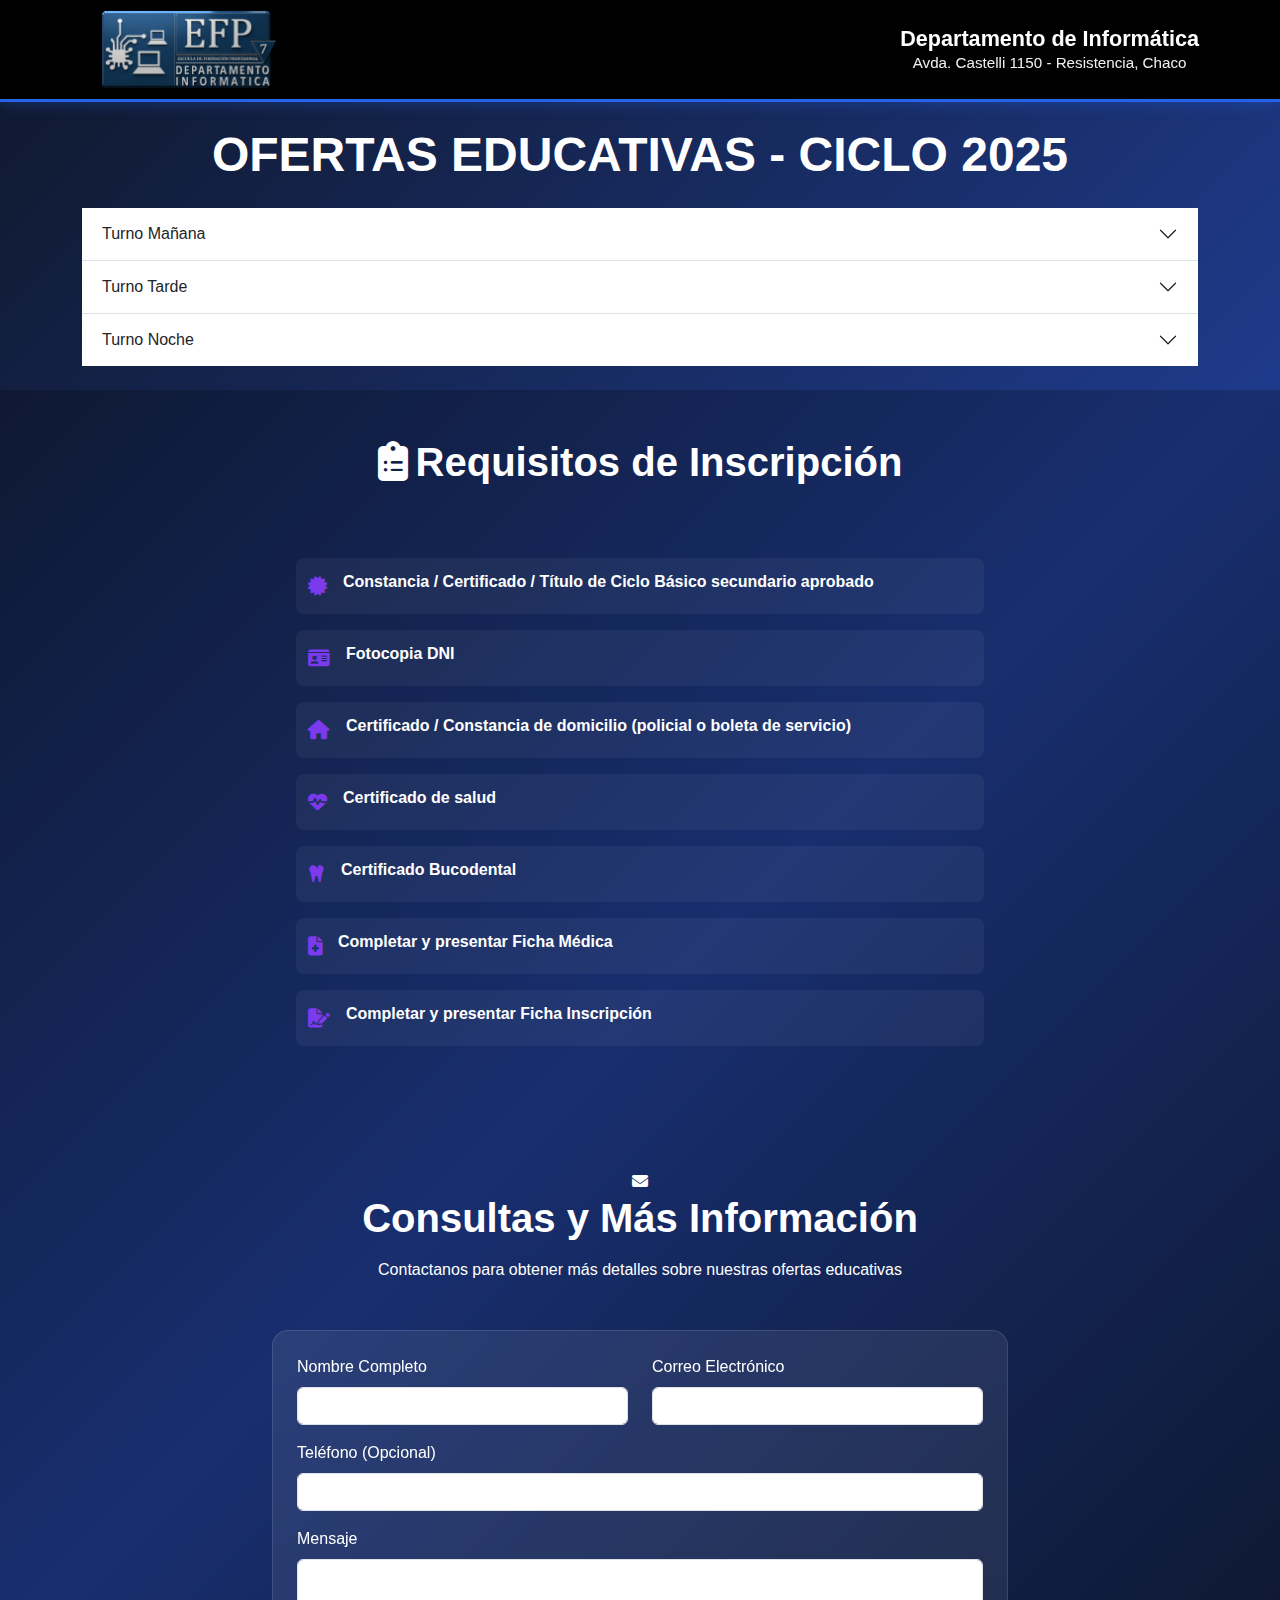
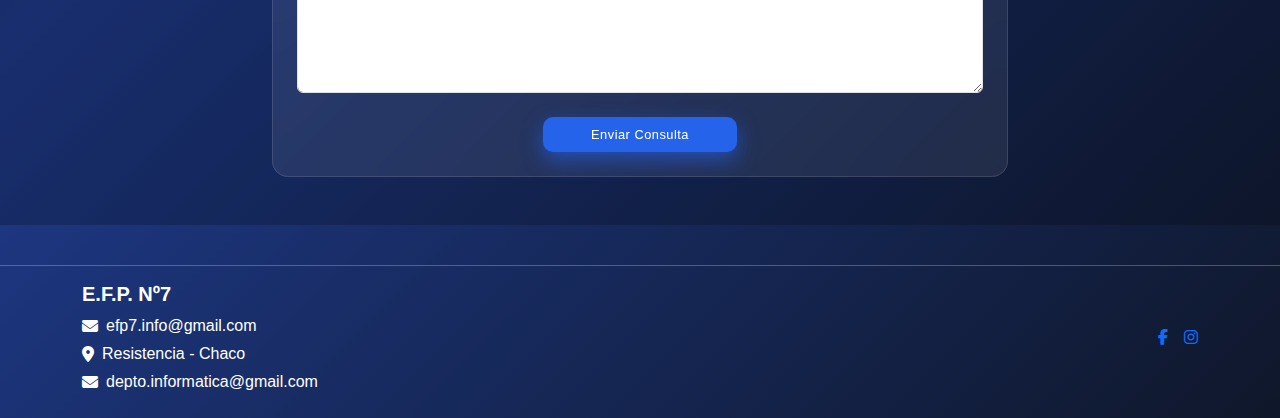
<file: index.html>
<!DOCTYPE html>
<html lang="es-AR">

<head>
    <meta charset="UTF-8">
    <meta name="viewport" content="width=device-width, initial-scale=1.0">
    <title>Departamento de Informática - E.F.P. N°7</title>
    <link href="https://cdn.jsdelivr.net/npm/bootstrap@5.3.2/dist/css/bootstrap.min.css" rel="stylesheet">
    <link rel="stylesheet" href="https://cdnjs.cloudflare.com/ajax/libs/font-awesome/6.4.0/css/all.min.css">
    <link rel="stylesheet" href="style_acordeon.css">
</head>

<body>
    <!-- HEADER -->
    <header class="header-bg">
        <div class="header-container">
            <div class="header-logo">
                <img src="media/logo_depto/logo_biselado.png" alt="Logo Departamento Informática EFP7">
            </div>
            <div class="header-center">
                <h1>Departamento de Informática</h1>
                <p>Avda. Castelli 1150 - Resistencia, Chaco</p>
            </div>
        </div>
    </header>

    <!-- OFERTAS EDUCATIVAS LISTADO UNIFICADO -->
    <section class="container py-4">
        <h2 class="display-5 fw-bold mb-4 text-uppercase text-center">Ofertas Educativas - Ciclo 2025</h2>
        <div class="row g-4 justify-content-center">

            <!-- inicio del acordeon de Bootstrap -->
            <div class="accordion accordion-flush" id="accordionFlushExample">

                <div class="accordion-item">
                    <h2 class="accordion-header">
                        <button class="accordion-button collapsed" type="button" data-bs-toggle="collapse"
                            data-bs-target="#flush-collapseOne" aria-expanded="false" aria-controls="flush-collapseOne">
                            Turno Mañana
                        </button>
                    </h2>

                    <!-- tarjetas turno mañana -->
                    <div class="agrupamiento d-flex col-lg-12 col-sm-6">

                        <div id="flush-collapseOne" class="accordion-collapse collapse"
                            data-bs-parent="#accordionFlushExample">
                            <div class="accordion-body">
                                <strong>Internet y Redes Sociales para Adultos Mayores</strong>
                                <button class="btn btn-custom mt-2" data-bs-toggle="modal"
                                    data-bs-target="#modalIRSAMTM">Más
                                    info</button>
                            </div>
                        </div>
                        <div id="flush-collapseOne" class="accordion-collapse collapse"
                            data-bs-parent="#accordionFlushExample">
                            <div class="accordion-body">
                                <strong>Operador de informática para administración y gestión</strong>
                                <button class="btn btn-custom mt-2" data-bs-toggle="modal"
                                    data-bs-target="#modalOIAGTM">Más
                                    info</button>
                            </div>
                        </div>
                    </div> <!-- fin de agrupamiento -->

                    <div class="agrupamiento d-flex col-lg-12 col-sm-6">
                        <div id="flush-collapseOne" class="accordion-collapse collapse"
                            data-bs-parent="#accordionFlushExample">
                            <div class="accordion-body">
                                <strong>Operador de planilla de cálculos para la administración</strong>
                                <button class="btn btn-custom mt-2" data-bs-toggle="modal"
                                    data-bs-target="#modalPlanillaTM">Más
                                    info</button>
                            </div>
                        </div>
                        <div id="flush-collapseOne" class="accordion-collapse collapse"
                            data-bs-parent="#accordionFlushExample">
                            <div class="accordion-body">
                                <strong>Reparador de PC y Periféricos</strong>
                                <button class="btn btn-custom mt-2" data-bs-toggle="modal"
                                    data-bs-target="#modalReparadorTM">Más
                                    info</button>
                            </div>
                        </div>
                    </div> <!-- fin de agrupamiento -->
                </div> <!-- fin de accordion item turno mañana -->

                <div class="accordion-item">
                    <h2 class="accordion-header">
                        <button class="accordion-button collapsed" type="button" data-bs-toggle="collapse"
                            data-bs-target="#flush-collapseTwo" aria-expanded="false" aria-controls="flush-collapseTwo">
                            Turno Tarde
                        </button>
                    </h2>

                    <!-- tarjetas turno tarde -->
                    <div class="agrupamiento d-flex col-lg-12 col-sm-6">

                        <div id="flush-collapseTwo" class="accordion-collapse collapse"
                            data-bs-parent="#accordionFlushExample">
                            <div class="accordion-body">
                                <strong>Desarrollador Web Jr. - FrontEnd</strong>
                                <button class="btn btn-custom mt-2" data-bs-toggle="modal"
                                    data-bs-target="#modalDesarrolladorFrontTT">Más
                                    info</button>
                            </div>
                        </div>
                        <div id="flush-collapseTwo" class="accordion-collapse collapse"
                            data-bs-parent="#accordionFlushExample">
                            <div class="accordion-body">
                                <strong>Operador de informática para administración y
                                    gestión</strong>
                                <button class="btn btn-custom mt-2" data-bs-toggle="modal"
                                    data-bs-target="#modalOIAGTT">Más
                                    info</button>
                            </div>
                        </div>
                        <div id="flush-collapseTwo" class="accordion-collapse collapse"
                            data-bs-parent="#accordionFlushExample">
                            <div class="accordion-body">
                                <strong>Reparador de PC y Periféricos</strong>
                                <button class="btn btn-custom mt-2" data-bs-toggle="modal"
                                    data-bs-target="#modalReparadorTT">Más
                                    info</button>
                            </div>
                        </div>
                    </div> <!-- fin de agrupamiento -->
                </div> <!-- fin de accordion item turno tarde -->


                <div class="accordion-item">
                    <h2 class="accordion-header">
                        <button class="accordion-button collapsed" type="button" data-bs-toggle="collapse"
                            data-bs-target="#flush-collapseThree" aria-expanded="false"
                            aria-controls="flush-collapseThree">
                            Turno Noche
                        </button>
                    </h2>

                    <!-- tarjetas turno noche -->
                    <div class="agrupamiento d-flex col-lg-12 col-sm-6">
                        <div id="flush-collapseThree" class="accordion-collapse collapse"
                            data-bs-parent="#accordionFlushExample">
                            <div class="accordion-body">
                                <strong>Manten. y Reparación de UA y Recupero de Datos</strong>
                                <button class="btn btn-custom mt-2" data-bs-toggle="modal"
                                    data-bs-target="#modalMRUARDTN">Más
                                    info</button>
                            </div>
                        </div>
                        <div id="flush-collapseThree" class="accordion-collapse collapse"
                            data-bs-parent="#accordionFlushExample">
                            <div class="accordion-body">
                                <strong>Configuración y Personalización de S.O.</strong>
                                <button class="btn btn-custom mt-2" data-bs-toggle="modal"
                                    data-bs-target="#modalCPSOTN">Más
                                    info</button>
                            </div>
                        </div>
                        <div id="flush-collapseThree" class="accordion-collapse collapse"
                            data-bs-parent="#accordionFlushExample">
                            <div class="accordion-body">
                                <strong>Desarrollador Web Jr. - FrontEnd</strong>
                                <button class="btn btn-custom mt-2" data-bs-toggle="modal"
                                    data-bs-target="#modalDesarrolladorFrontTN">Más
                                    info</button>
                            </div>
                        </div>
                    </div> <!-- fin de agrupamiento -->

                    <div class="agrupamiento d-flex col-lg-12 col-sm-6">
                        <div id="flush-collapseThree" class="accordion-collapse collapse"
                            data-bs-parent="#accordionFlushExample">
                            <div class="accordion-body">
                                <strong>Desarrollador Web Jr. - BackEnd</strong>
                                <button class="btn btn-custom mt-2" data-bs-toggle="modal"
                                    data-bs-target="#modalDesarrolladorBackTN">Más
                                    info</button>
                            </div>
                        </div>
                        <div id="flush-collapseThree" class="accordion-collapse collapse"
                            data-bs-parent="#accordionFlushExample">
                            <div class="accordion-body">
                                <strong>Linux esencial</strong>
                                <button class="btn btn-custom mt-2" data-bs-toggle="modal"
                                    data-bs-target="#modalLinuxTN">Más
                                    info</button>
                            </div>
                        </div>
                        <div id="flush-collapseThree" class="accordion-collapse collapse"
                            data-bs-parent="#accordionFlushExample">
                            <div class="accordion-body">
                                <strong>Operador de informática para administración y
                                    gestión</strong>
                                <button class="btn btn-custom mt-2" data-bs-toggle="modal"
                                    data-bs-target="#modalOIAGTN">Más
                                    info</button>
                            </div>
                        </div>
                    </div> <!-- fin de agrupamiento -->

                </div> <!-- fin de accordion item turno noche -->

            </div> <!-- fin del acordeon de Bootstrap  -->
    </section> <!-- fin de sección ofertas educativas -->

    <!-- MODALES CON INFORMACIÓN DETALLADA DE CADA OFERTA EDUCATIVA -->

    <div class="modal fade modal-custom" id="modalPlanillaTM" tabindex="-1" aria-labelledby="modalPlanillaTMLabel"
        aria-hidden="true">
        <div class="modal-dialog modal-dialog-centered modal-lg">
            <div class="modal-content modal-content-custom">
                <div class="modal-header modal-header-custom">
                    <h5 class="modal-title fw-bold" id="modalPlanillaTMLabel">Operador de planilla de cálculos
                        para la administración</h5>
                    <button type="button" class="btn-close btn-close-white" data-bs-dismiss="modal"
                        aria-label="Cerrar"></button>
                </div>
                <div class="modal-body modal-body-custom">
                    <p><b>Aula:</b> 2</p>
                    <p><b>Turno:</b> Mañana</p>
                    <p><b>Duración:</b> 100hs. (cuatrimerstral) </p>
                    <p><b>Dias:</b> Martes y Jueves</p>
                    <p><b>Horario:</b> 8:00hs. a 12:00hs.</p>
                    <p><b>Fundamentación:</b><span class="acomodar"> Realiza las tareas de organizar y procesar datos,
                            aplicar fórmulas y
                            funciones, representar información de forma clara y precisa. Además, es capaz de diseñar y
                            adaptar planillas, analizar resultados mediante gráficos. Es autónomo, utiliza
                            eficientemente del software y la aplicación de criterios técnicos para la resolución de
                            problemas.</span></p>
                    <p><b>Docente:</b> M.E.P. Cárdenas, Cristina</p>
                </div>
                <div class="modal-footer modal-footer-custom">
                    <button type="button" class="btn btn-outline-custom" data-bs-dismiss="modal">Cerrar</button>
                </div>
            </div>
        </div>
    </div>

    <div class="modal fade modal-custom" id="modalDesarrolladorFrontTT" tabindex="-1"
        aria-labelledby="modalDesarrolladorFrontTTLabel" aria-hidden="true">
        <div class="modal-dialog modal-dialog-centered modal-lg">
            <div class="modal-content modal-content-custom">
                <div class="modal-header modal-header-custom">
                    <h5 class="modal-title fw-bold" id="modalDesarrolladorFrontTTLabel">Desarrollador Web Jr. - FrontEnd
                    </h5>
                    <button type="button" class="btn-close btn-close-white" data-bs-dismiss="modal"
                        aria-label="Cerrar"></button>
                </div>
                <div class="modal-body modal-body-custom">
                    <p><b>Aula:</b> 2</p>
                    <p><b>Turno:</b> Tarde</p>
                    <p><b>Duración:</b> Anual</p>
                    <p><b>Dias:</b> Grupo#1 -> Lunes y Martes <br><span class="me-5"></span>Grupo#2 -> Jueves y Viernes
                    </p>
                    <p><b>Horario:</b> 14:00hs. a 18:00hs.</p>
                    <p><b>Fundamentación:</b><span class="acomodar"> La función central del desarrollador frontend que
                            utiliza HTML, CSS,
                            JavaScript y Bootstrap es construir la interfaz visual y funcional de un sitio web o
                            aplicación
                            para que los usuarios puedan interactuar con ella de manera intuitiva y eficiente. Esto
                            incluye
                            estructurar el contenido con HTML, aplicar estilos y diseños responsivos con CSS y
                            Bootstrap, e
                            incorporar interactividad y dinamismo mediante JavaScript.</span>
                    </p>
                    <p><b>Docente:</b> M.E.P. Fernández, Mario</p>
                </div>
                <div class="modal-footer modal-footer-custom">
                    <button type="button" class="btn btn-outline-custom" data-bs-dismiss="modal">Cerrar</button>
                </div>
            </div>
        </div>
    </div>

    <div class="modal fade modal-custom" id="modalDesarrolladorFrontTN" tabindex="-1"
        aria-labelledby="modalDesarrolladorFrontTNLabel" aria-hidden="true">
        <div class="modal-dialog modal-dialog-centered modal-lg">
            <div class="modal-content modal-content-custom">
                <div class="modal-header modal-header-custom">
                    <h5 class="modal-title fw-bold" id="modalDesarrolladorFrontTNLabel">Desarrollador Web Jr. - FrontEnd
                    </h5>
                    <button type="button" class="btn-close btn-close-white" data-bs-dismiss="modal"
                        aria-label="Cerrar"></button>
                </div>
                <div class="modal-body modal-body-custom">
                    <p><b>Aula:</b> 2</p>
                    <p><b>Turno:</b> Noche</p>
                    <p><b>Duración:</b> Cuatrimestral (1er. Cuatrimestre)</p>
                    <p><b>Dias:</b> Lunes a Jueves</p>
                    <p><b>Horario:</b> 18:00hs. a 22:00hs.</p>
                    <p><b>Fundamentación:</b><span class="acomodar"> La función central del desarrollador frontend que
                            utiliza HTML, CSS,
                            JavaScript y Bootstrap es construir la interfaz visual y funcional de un sitio web o
                            aplicación
                            para que los usuarios puedan interactuar con ella de manera intuitiva y eficiente. Esto
                            incluye
                            estructurar el contenido con HTML, aplicar estilos y diseños responsivos con CSS y
                            Bootstrap, e
                            incorporar interactividad y dinamismo mediante JavaScript.</span>
                    </p>
                    <p><b>Docente:</b> M.E.P. Asborno, Gabriel</p>
                </div>
                <div class="modal-footer modal-footer-custom">
                    <button type="button" class="btn btn-outline-custom" data-bs-dismiss="modal">Cerrar</button>
                </div>
            </div>
        </div>
    </div>

    <div class="modal fade modal-custom" id="modalDesarrolladorBackTN" tabindex="-1"
        aria-labelledby="modalDesarrolladorBackTNLabel" aria-hidden="true">
        <div class="modal-dialog modal-dialog-centered modal-lg">
            <div class="modal-content modal-content-custom">
                <div class="modal-header modal-header-custom">
                    <h5 class="modal-title fw-bold" id="modalDesarrolladorBackTNLabel">Desarrollador Web Jr. - BackEnd
                    </h5>
                    <button type="button" class="btn-close btn-close-white" data-bs-dismiss="modal"
                        aria-label="Cerrar"></button>
                </div>
                <div class="modal-body modal-body-custom">
                    <p><b>Aula:</b> 2</p>
                    <p><b>Turno:</b> Noche</p>
                    <p><b>Duración:</b> Cuatrimestral (2do. Cuatrimestre)</p>
                    <p><b>Dias:</b> Lunes a Jueves</p>
                    <p><b>Horario:</b> 18:00hs. a 22:00hs.</p>
                    <p><b>Fundamentación:</b><span class="acomodar"> un desarrollador backend que utiliza exclusivamente
                            MySQL y PHP es diseñar
                            y mantener la lógica del servidor para gestionar la interacción entre la aplicación web y la
                            base de datos. Esto incluye crear y optimizar consultas SQL para acceder, insertar,
                            actualizar y
                            borrar datos de forma eficiente y segura, así como programar en PHP la lógica que procesa
                            las
                            solicitudes de los usuarios, maneja sesiones, valida datos y asegura la comunicación entre
                            el
                            cliente y el servidor.</span>
                    </p>
                    <p><b>Docente:</b> M.E.P. Asborno, Gabriel</p>
                </div>
                <div class="modal-footer modal-footer-custom">
                    <button type="button" class="btn btn-outline-custom" data-bs-dismiss="modal">Cerrar</button>
                </div>
            </div>
        </div>
    </div>

    <div class="modal fade modal-custom" id="modalIRSAMTM" tabindex="-1" aria-labelledby="modalIRSAMTMLabel"
        aria-hidden="true">
        <div class="modal-dialog modal-dialog-centered modal-lg">
            <div class="modal-content modal-content-custom">
                <div class="modal-header modal-header-custom">
                    <h5 class="modal-title fw-bold" id="modalIRSAMTMLabel">Internet y Redes Sociales para Adultos
                        Mayores
                    </h5>
                    <button type="button" class="btn-close btn-close-white" data-bs-dismiss="modal"
                        aria-label="Cerrar"></button>
                </div>
                <div class="modal-body modal-body-custom">
                    <p><b>Aula:</b> 2</p>
                    <p><b>Turno:</b> Mañana</p>
                    <p><b>Duración:</b> 100hs. (cuatrimestral)</p>
                    <p><b>Dias:</b> Miércoles y Viernes</p>
                    <p><b>Horario:</b> 08:00hs. a 12:00hs.</p>
                    <p><b>Fundamentación:</b><span class="acomodar"> (C.L. 100hs.) Orientado a la inclusión digital, la
                            interacción social y el
                            uso responsable de las TIC. El Operador adquiere autonomía tecnológica para comunicarse,
                            informarse y gestionar trámites en línea, aplicando criterios de seguridad y uso respetuoso
                            y
                            responsable de los medios digitales. También desarrolla competencias digitales básicas que
                            permiten navegar por internet, realizar búsquedas, utilizar el correo electrónico y
                            participar
                            activamente en redes sociales.</span></p>
                    <p><b>Docente:</b> M.E.P. Cárdenas, Cristina</p>
                </div>
                <div class="modal-footer modal-footer-custom">
                    <button type="button" class="btn btn-outline-custom" data-bs-dismiss="modal">Cerrar</button>
                </div>
            </div>
        </div>
    </div>

    <div class="modal fade modal-custom" id="modalOIAGTM" tabindex="-1" aria-labelledby="modalOIAGTMLabel"
        aria-hidden="true">
        <div class="modal-dialog modal-dialog-centered modal-lg">
            <div class="modal-content modal-content-custom">
                <div class="modal-header modal-header-custom">
                    <h5 class="modal-title fw-bold" id="modalOIAGTMLabel">Operador de Informática para Administración y
                        Gestion</h5>
                    <button type="button" class="btn-close btn-close-white" data-bs-dismiss="modal"
                        aria-label="Cerrar"></button>
                </div>
                <div class="modal-body modal-body-custom">
                    <p><b>Aula:</b> 3</p>
                    <p><b>Turno:</b> Mañana</p>
                    <p><b>Duración:</b> Cuatrimestral</p>
                    <p><b>Dias:</b> Lunes a Jueves</p>
                    <p><b>Horario:</b> 08:00hs. a 12:00hs.</p>
                    <p><b>Fundamentación:</b><span class="acomodar"> (F.P.I. 250hs.) Será capacitado para el uso de
                            herramientas informáticas
                            aplicadas a tareas administrativas, de gestión y comunicación en distintos ámbitos
                            laborales.
                            Posee competencias para elaborar documentos, planillas y presentaciones, gestionar
                            información y
                            utilizar internet, de manera eficiente. Orientada a la inserción laboral y al
                            fortalecimiento de
                            habilidades digitales básicas y transversales.</span></p>
                    <p><b>Docente:</b> M.E.P. Cuesta, Jorge</p>
                </div>
                <div class="modal-footer modal-footer-custom">
                    <button type="button" class="btn btn-outline-custom" data-bs-dismiss="modal">Cerrar</button>
                </div>
            </div>
        </div>
    </div>

    <div class="modal fade modal-custom" id="modalOIAGTT" tabindex="-1" aria-labelledby="modalOIAGTTLabel"
        aria-hidden="true">
        <div class="modal-dialog modal-dialog-centered modal-lg">
            <div class="modal-content modal-content-custom">
                <div class="modal-header modal-header-custom">
                    <h5 class="modal-title fw-bold" id="modalOIAGTTLabel">Operador de Informática para Administración y
                        Gestion</h5>
                    <button type="button" class="btn-close btn-close-white" data-bs-dismiss="modal"
                        aria-label="Cerrar"></button>
                </div>
                <div class="modal-body modal-body-custom">
                    <p><b>Aula:</b> 3</p>
                    <p><b>Turno:</b> Tarde</p>
                    <p><b>Duración:</b> Cuatrimestral</p>
                    <p><b>Dias:</b> Lunes a Jueves</p>
                    <p><b>Horario:</b> 14:00hs. a 18:00hs.</p>
                    <p><b>Fundamentación:</b><span class="acomodar"> (F.P.I. 250hs.) Será capacitado para el uso de
                            herramientas informáticas
                            aplicadas a tareas administrativas, de gestión y comunicación en distintos ámbitos
                            laborales.
                            Posee competencias para elaborar documentos, planillas y presentaciones, gestionar
                            información y
                            utilizar internet, de manera eficiente. Orientada a la inserción laboral y al
                            fortalecimiento de
                            habilidades digitales básicas y transversales.</p>
                    <p><b>Docente:</b> M.E.P. Cuesta, Jorge</p>
                </div>
                <div class="modal-footer modal-footer-custom">
                    <button type="button" class="btn btn-outline-custom" data-bs-dismiss="modal">Cerrar</button>
                </div>
            </div>
        </div>
    </div>

    <div class="modal fade modal-custom" id="modalOIAGTN" tabindex="-1" aria-labelledby="modalOIAGTNLabel"
        aria-hidden="true">
        <div class="modal-dialog modal-dialog-centered modal-lg">
            <div class="modal-content modal-content-custom">
                <div class="modal-header modal-header-custom">
                    <h5 class="modal-title fw-bold" id="modalOIAGTNLabel">Operador de Informática para Administración y
                        Gestion</h5>
                    <button type="button" class="btn-close btn-close-white" data-bs-dismiss="modal"
                        aria-label="Cerrar"></button>
                </div>
                <div class="modal-body modal-body-custom">
                    <p><b>Aula:</b> 3</p>
                    <p><b>Turno:</b> Noche</p>
                    <p><b>Duración:</b> Anual</p>
                    <p><b>Dias:</b> Martes a Viernes</p>
                    <p><b>Horario:</b> 18:00hs. a 22:00hs.</p>
                    <p><b>Fundamentación:</b><span class="acomodar"> (F.P.I. 250hs.) Será capacitado para el uso de
                            herramientas informáticas
                            aplicadas a tareas administrativas, de gestión y comunicación en distintos ámbitos
                            laborales.
                            Posee competencias para elaborar documentos, planillas y presentaciones, gestionar
                            información y
                            utilizar internet, de manera eficiente. Orientada a la inserción laboral y al
                            fortalecimiento de
                            habilidades digitales básicas y transversales.</p>
                    <p><b>Docente:</b> M.E.P. Cárdenas, Cristina</p>
                </div>
                <div class="modal-footer modal-footer-custom">
                    <button type="button" class="btn btn-outline-custom" data-bs-dismiss="modal">Cerrar</button>
                </div>
            </div>
        </div>
    </div>

    <div class="modal fade modal-custom" id="modalReparadorTM" tabindex="-1" aria-labelledby="modalReparadorTMLabel"
        aria-hidden="true">
        <div class="modal-dialog modal-dialog-centered modal-lg">
            <div class="modal-content modal-content-custom">
                <div class="modal-header modal-header-custom">
                    <h5 class="modal-title fw-bold" id="modalReparadorTMLabel">Reparador de PC y Periféricos</h5>
                    <button type="button" class="btn-close btn-close-white" data-bs-dismiss="modal"
                        aria-label="Cerrar"></button>
                </div>
                <div class="modal-body modal-body-custom">
                    <p><b>Aula:</b> 17</p>
                    <p><b>Turno:</b> Mañana</p>
                    <p><b>Duración:</b> Anual</p>
                    <p><b>Dias:</b> Grupo#1 -> Lunes a Miércoles<br><span class="me-5"></span>Grupo#2 -> Miércoles a
                        Viernes</p>
                    <p><b>Horario:</b> 08:00hs. a 12:00hs.</p>
                    <p><b>Fundamentación:</b><span class="acomodar"> Implica la identificación, solución y reparación de
                            fallas en equipos
                            informáticos, abarcando tanto problemas de hardware como de software. Las responsabilidades
                            incluyen diagnóstico, reemplazo de componentes, instalación de sistemas operativos y
                            software,
                            limpieza de virus y configuración de redes básicas. El reparador de pc puede trabajar de forma
                            independiente, en empresas, tiendas de electrónica o como soporte técnico en el sector
                            educativo
                            o gubernamental.</span></p>
                    <p><b>Docente:</b> M.E.P. Fernández, Mario</p>
                </div>
                <div class="modal-footer modal-footer-custom">
                    <button type="button" class="btn btn-outline-custom" data-bs-dismiss="modal">Cerrar</button>
                </div>
            </div>
        </div>
    </div>

    <div class="modal fade modal-custom" id="modalReparadorTT" tabindex="-1" aria-labelledby="modalReparadorTTLabel"
        aria-hidden="true">
        <div class="modal-dialog modal-dialog-centered modal-lg">
            <div class="modal-content modal-content-custom">
                <div class="modal-header modal-header-custom">
                    <h5 class="modal-title fw-bold" id="modalReparadorTTLabel">Reparador de PC y Periféricos</h5>
                    <button type="button" class="btn-close btn-close-white" data-bs-dismiss="modal"
                        aria-label="Cerrar"></button>
                </div>
                <div class="modal-body modal-body-custom">
                    <p><b>Aula:</b> 17</p>
                    <p><b>Turno:</b> Tarde</p>
                    <p><b>Duración:</b> Anual</p>
                    <p><b>Dias:</b> Grupo#1 -> Lunes a Miércoles <br><span class="me-5"></span> Grupo#2 -> Miércoles a
                        Viernes</p>
                    <p><b>Horario:</b> 14:00hs. a 18:00hs.</p>
                    <p><b>Fundamentación:</b><span class="acomodar"> Implica la identificación, solución y reparación de
                            fallas en equipos
                            informáticos, abarcando tanto problemas de hardware como de software. Las responsabilidades
                            incluyen diagnóstico, reemplazo de componentes, instalación de sistemas operativos y
                            software,
                            limpieza de virus y configuración de redes básicas. El reparador de pc puede trabajar de forma
                            independiente, en empresas, tiendas de electrónica o como soporte técnico en el sector
                            educativo
                            o gubernamental.</span></p>
                    <p><b>Docente:</b> M.E.P. Cochia, Ariel</p>
                </div>
                <div class="modal-footer modal-footer-custom">
                    <button type="button" class="btn btn-outline-custom" data-bs-dismiss="modal">Cerrar</button>
                </div>
            </div>
        </div>
    </div>

    <div class="modal fade modal-custom" id="modalMRUARDTN" tabindex="-1" aria-labelledby="modalMRUARDTNLabel"
        aria-hidden="true">
        <div class="modal-dialog modal-dialog-centered modal-lg">
            <div class="modal-content modal-content-custom">
                <div class="modal-header modal-header-custom">
                    <h5 class="modal-title fw-bold" id="modalMRUARDTNLabel">Mantenimiento y Reparación de UA y
                        Recupero de Datos</h5>
                    <button type="button" class="btn-close btn-close-white" data-bs-dismiss="modal"
                        aria-label="Cerrar"></button>
                </div>
                <div class="modal-body modal-body-custom">
                    <p><b>Aula:</b> 17</p>
                    <p><b>Turno:</b> Noche</p>
                    <p><b>Duración:</b> (C.L. 90hs.) Cuatrimestral</p>
                    <p><b>Dias:</b> falta completar</p>
                    <p><b>Horario:</b> falta completar</p>
                    <p><b>Fundamentación:</b><span class="acomodar"> Implica la identificación, solución y reparación
                            de fallas en unidades de
                            Almacenamiento de Datos, abarcando tanto problemas de hardware como de software. Incluyen
                            diagnóstico, reemplazo de componentes, instalación de sistemas operativos y uso de
                            Herramientas de Diagnóstico y Reparación vía software.</span>
                    </p>

                    <p><b>Docente:</b> M.E.P. Cochia, Ariel</p>
                </div>
                <div class="modal-footer modal-footer-custom">
                    <button type="button" class="btn btn-outline-custom" data-bs-dismiss="modal">Cerrar</button>
                </div>
            </div>
        </div>
    </div>

    <div class="modal fade modal-custom" id="modalCPSOTN" tabindex="-1" aria-labelledby="modalCPSOTNLabel"
        aria-hidden="true">
        <div class="modal-dialog modal-dialog-centered modal-lg">
            <div class="modal-content modal-content-custom">
                <div class="modal-header modal-header-custom">
                    <h5 class="modal-title fw-bold" id="modalCPSOTNLabel">Configuración y Personalización de S.O.</h5>
                    <button type="button" class="btn-close btn-close-white" data-bs-dismiss="modal"
                        aria-label="Cerrar"></button>
                </div>
                <div class="modal-body modal-body-custom">
                    <p><b>Aula:</b> 17</p>
                    <p><b>Turno:</b> Noche</p>
                    <p><b>Duración:</b> (C.L. 90hs.) Cuatrimestral</p>
                    <p><b>Dias:</b> falta completar</p>
                    <p><b>Horario:</b> falta completar</p>
                    <p><b>Fundamentación:</b><span class="acomodar"> implica conocer el andamiaje interno de un sistema
                            operativo, sus
                            políticas y servicios, la modificación mediante herramientas de software para la
                            personalización
                            de los mismos.</span>
                    </p>
                    <p><b>Docente:</b> M.E.P. Cochia, Ariel</p>
                </div>
                <div class="modal-footer modal-footer-custom">
                    <button type="button" class="btn btn-outline-custom" data-bs-dismiss="modal">Cerrar</button>
                </div>
            </div>
        </div>
    </div>

    <div class="modal fade modal-custom" id="modalLinuxTN" tabindex="-1" aria-labelledby="modalLinuxTNLabel"
        aria-hidden="true">
        <div class="modal-dialog modal-dialog-centered modal-lg">
            <div class="modal-content modal-content-custom">
                <div class="modal-header modal-header-custom">
                    <h5 class="modal-title fw-bold" id="modalLinuxTNLabel">Linux Esencial</h5>
                    <button type="button" class="btn-close btn-close-white" data-bs-dismiss="modal"
                        aria-label="Cerrar"></button>
                </div>
                <div class="modal-body modal-body-custom">
                    <p><b>Aula:</b> 17</p>
                    <p><b>Turno:</b> Noche</p>
                    <p><b>Duración:</b> (C.L. 100hs.) Cuatrimestral</p>
                    <p><b>Dias:</b> falta completar</p>
                    <p><b>Horario:</b> falta completar</p>
                    <p><b>Fundamentación:</b><span class="acomodar"> Implica aprender la filosofía del mundo del
                            Software Libre y Código
                            Abierto. Fundamentos del S.O. GNU/Linux. Manejo de consola. Instalación y puesta a punto.
                            Políticas de Seguridad. Administración básica del sistema. Gestión de usuarios y permisos.
                            Manejo de paquetes y actualizaciones.</span>
                    </p>
                    <p><b>Docente:</b> M.E.P. Cochia, Ariel</p>
                </div>
                <div class="modal-footer modal-footer-custom">
                    <button type="button" class="btn btn-outline-custom" data-bs-dismiss="modal">Cerrar</button>
                </div>
            </div>
        </div>
    </div>

    <!-- Modal Requisitos -->
    <section class="py-5" style="background: rgba(0, 0, 0, 0.2);">
        <div class="container">
            <div class="row justify-content-center">
                <div class="col-lg-8">
                    <div class="text-center mb-5">
                        <h2 class="fw-bold display-6 mb-3" id="modalRequisitosLabel">
                            <i class="fas fa-clipboard-list me-2"></i>Requisitos de Inscripción
                        </h2>
                    </div>
                    <div class="modal-body modal-body-custom">
                        <div class="requisito-item">
                            <div class="requisito-icon">
                                <i class="fas fa-certificate"></i>
                            </div>
                            <div class="requisito-text">
                                <strong>Constancia / Certificado / Título de Ciclo Básico secundario
                                    aprobado</strong>
                            </div>
                        </div>
                        <div class="requisito-item">
                            <div class="requisito-icon">
                                <i class="fas fa-id-card"></i>
                            </div>
                            <div class="requisito-text">
                                <strong>Fotocopia DNI</strong>
                            </div>
                        </div>
                        <div class="requisito-item">
                            <div class="requisito-icon">
                                <i class="fas fa-home"></i>
                            </div>
                            <div class="requisito-text">
                                <strong>Certificado / Constancia de domicilio (policial o boleta de
                                    servicio)</strong>
                            </div>
                        </div>
                        <div class="requisito-item">
                            <div class="requisito-icon">
                                <i class="fas fa-heartbeat"></i>
                            </div>
                            <div class="requisito-text">
                                <strong>Certificado de salud</strong>
                            </div>
                        </div>
                        <div class="requisito-item">
                            <div class="requisito-icon">
                                <i class="fas fa-tooth"></i>
                            </div>
                            <div class="requisito-text">
                                <strong>Certificado Bucodental</strong>
                            </div>
                        </div>
                        <div class="requisito-item">
                            <div class="requisito-icon">
                                <i class="fas fa-file-medical"></i>
                            </div>
                            <div class="requisito-text">
                                <strong>Completar y presentar Ficha Médica</strong>
                            </div>
                        </div>
                        <div class="requisito-item">
                            <div class="requisito-icon">
                                <i class="fas fa-file-signature"></i>
                            </div>
                            <div class="requisito-text">
                                <strong>Completar y presentar Ficha Inscripción</strong>
                            </div>
                        </div>
                    </div>
                </div>
            </div>
        </div>
    </section>

    <!-- Contact Form Section -->
    <section class="py-5" style="background: rgba(0, 0, 0, 0.2);">
        <div class="container">
            <div class="row justify-content-center">
                <div class="col-lg-8">
                    <div class="text-center mb-5">
                        <div class="icon-bg">
                            <i class="fas fa-envelope"></i>
                        </div>
                        <h2 class="display-6 fw-bold mb-3">Consultas y Más Información</h2>
                        <p class="text-blue-200">Contactanos para obtener más detalles sobre nuestras
                            ofertas educativas </p>
                    </div>

                    <div class="card-custom p-4">
                        <!-- formulario de contactos -->
                        <form id="contactForm" action="https://formsubmit.co/profe.fernandezmario@gmail.com"
                            method="POST">
                            <!-- Campos hidden de FormSubmit -->
                            <input type="hidden" name="_subject" value="Consulta al depto. de Informatica" />
                            <input type="hidden" name="_captcha" value="false" />
                            <input type="hidden" name="_template" value="table" />
                            <input type="hidden" id="formSuccessUrl" name="_next" />

                            <!-- Campos del formulario -->
                            <div class="row mb-3">
                                <div class="col-md-6 mb-3 mb-md-0">
                                    <label for="name" class="form-label text-blue-200 fw-medium">Nombre
                                        Completo</label>
                                    <input type="text" class="form-control form-control-custom" id="name" name="name"
                                        required>
                                </div>

                                <div class="col-md-6">
                                    <label for="email" class="form-label text-blue-200 fw-medium">Correo
                                        Electrónico</label>
                                    <input type="email" class="form-control form-control-custom" id="email" name="email"
                                        required>
                                </div>
                            </div>

                            <div class="mb-3">
                                <label for="phone" class="form-label text-blue-200 fw-medium">Teléfono
                                    (Opcional)</label>
                                <input type="tel" class="form-control form-control-custom" id="phone" name="phone">
                            </div>
                            <div class="mb-4">
                                <label for="message" class="form-label text-blue-200 fw-medium">Mensaje</label>
                                <textarea class="form-control form-control-custom" id="message" name="message" rows="5"
                                    required></textarea>
                            </div>

                            <div class="text-center">
                                <button type="submit" id="submitBtn" class="btn btn-custom px-5 py-2">
                                    <span class="submit-text">Enviar Consulta</span>
                                    <!-- agregado por deepseek  -->
                                    <span class="spinner-border spinner-border-sm d-none ms-2" role="status"
                                        aria-hidden="true"></span>
                                </button>
                            </div>
                        </form>
                    </div>
                </div>
            </div>
        </div>
    </section>

    <!-- Footer -->
    <footer class="footer-bg py-4">
        <hr>
        <div class="container">
            <div class="row align-items-center">
                <div class="col-12 col-md-6 text-center text-md-start mb-3 mb-md-0">
                    <h3 class="h5 fw-bold text-white mb-2">E.F.P. Nº7</h3>
                    <div class="text-blue-200">
                        <div class="d-flex align-items-center justify-content-center justify-content-md-start mb-1">
                            <i class="fas fa-envelope me-2"></i>
                            <span>efp7.info@gmail.com</span>
                        </div>
                        <div class="d-flex align-items-center justify-content-center justify-content-md-start mb-1">
                            <i class="fas fa-map-marker-alt me-2"></i>
                            <span>Resistencia - Chaco</span>
                        </div>
                        <div class="d-flex align-items-center justify-content-center justify-content-md-start">
                            <i class="fas fa-envelope me-2"></i>
                            <span>depto.informatica@gmail.com</span>
                        </div>
                    </div>
                </div>
                <div class="col-12 col-md-6 text-center text-md-end">
                    <div class="d-flex justify-content-center justify-content-md-end gap-3">
                        <a href="https://www.facebook.com/escfp7" target="_blank" class="social-icon" title="Facebook">
                            <i class="fab fa-facebook-f text-blue-400"></i>
                        </a>
                        <a href="https://www.instagram.com/efp7ok/" target="_blank" class="social-icon"
                            title="Instagram">
                            <i class="fab fa-instagram text-pink"></i>
                        </a>
                    </div>
                </div>
            </div>
        </div>
    </footer>

    <!-- BOOTSTRAP SCRIPTS -->
    <script src="https://cdn.jsdelivr.net/npm/bootstrap@5.3.2/dist/js/bootstrap.bundle.min.js"></script>

    <!-- <script src="enviaForm.js"></script> eliminado por deepseek   -->
    <script src="formSubmit.js"></script> <!-- agregado por deepseek  -->

</body>

</html>
</file>
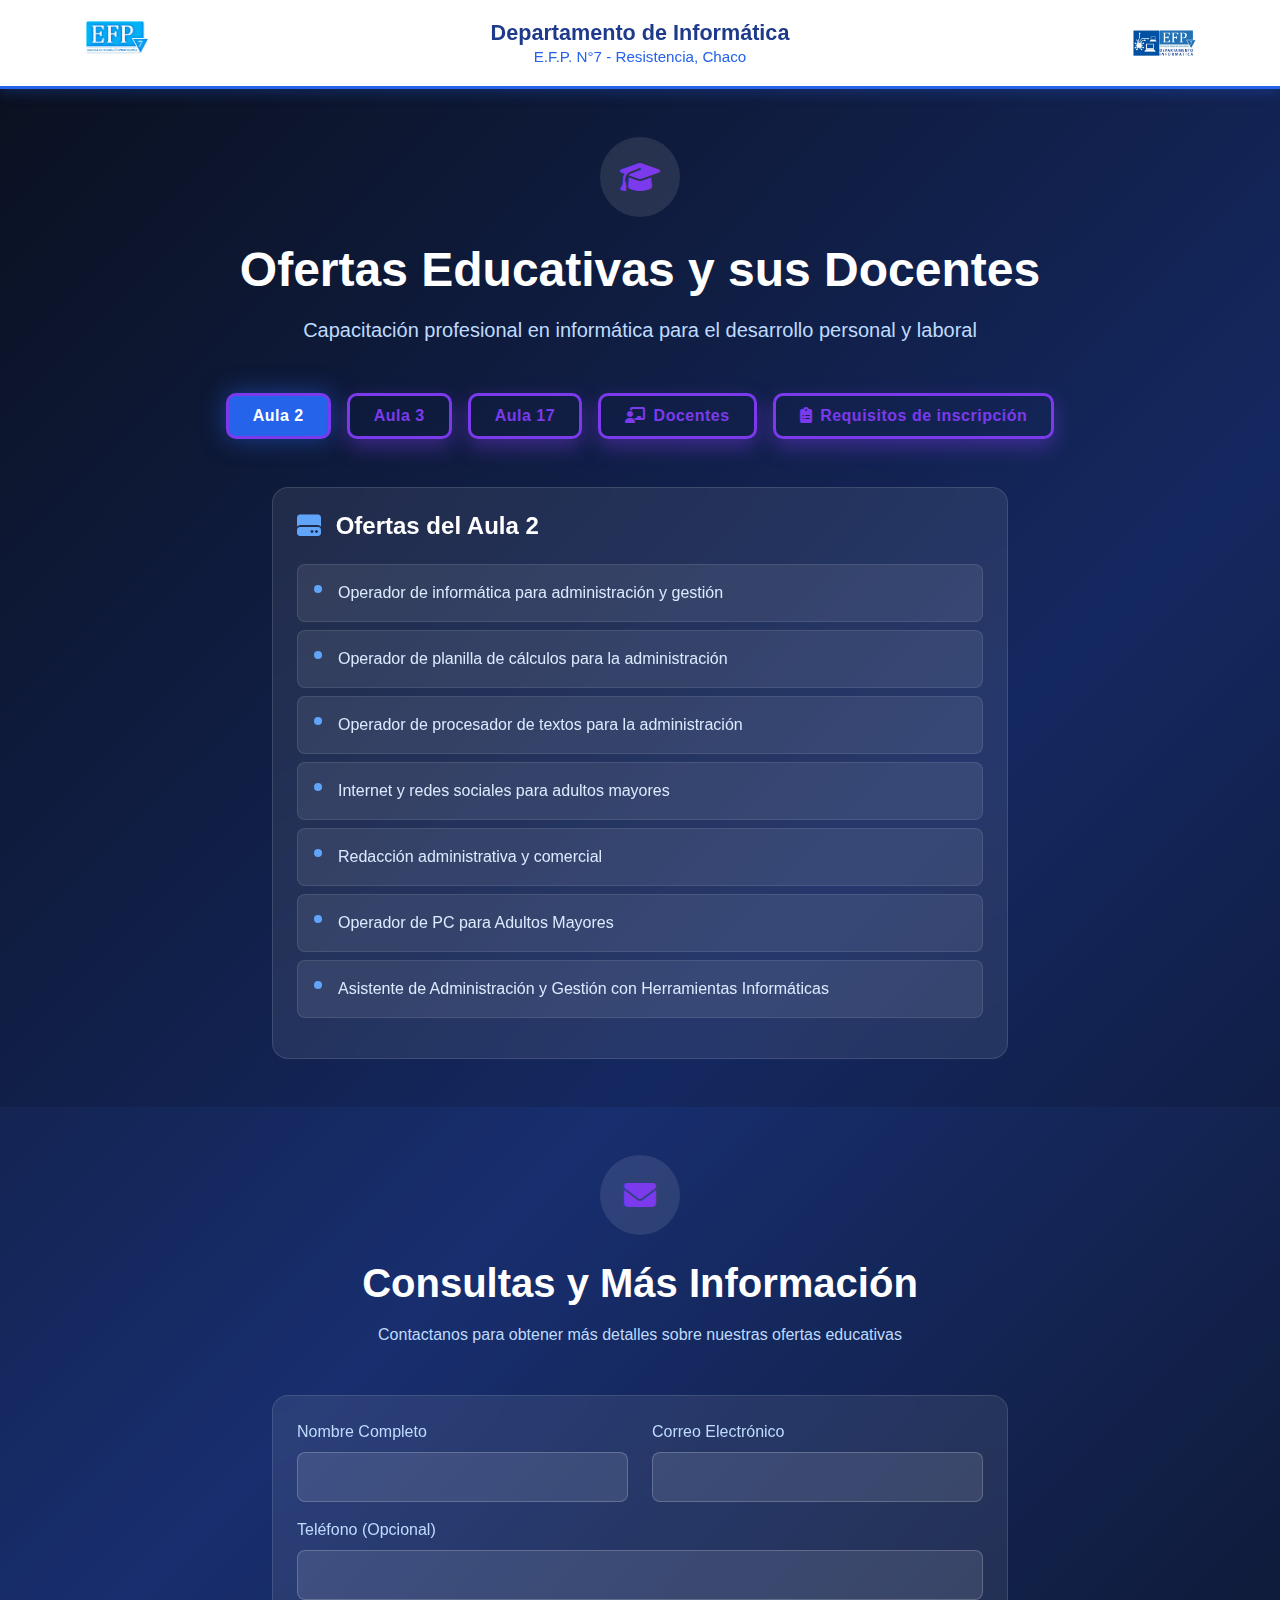
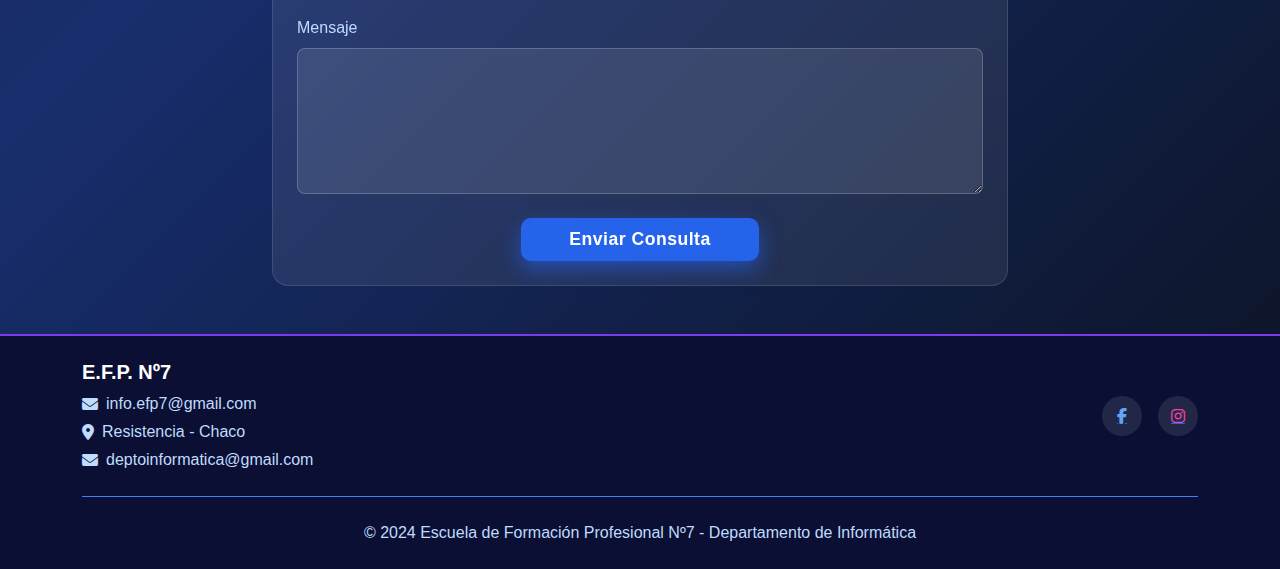
<file: deepseek_html.html>
<!DOCTYPE html>
<html lang="es-AR">
<head>
    <meta charset="UTF-8">
    <meta name="viewport" content="width=device-width, initial-scale=1.0">
    <title>Departamento de Informática - E.F.P. Nº7</title>
    <link href="https://cdn.jsdelivr.net/npm/bootstrap@5.3.2/dist/css/bootstrap.min.css" rel="stylesheet">
    <link rel="stylesheet" href="https://cdnjs.cloudflare.com/ajax/libs/font-awesome/6.4.0/css/all.min.css">
    <style>
        :root {
          --primary-color: #2563eb;
          --primary-dark: #1d4ed8;
          --secondary-color: #7c3aed;
          --bg-gradient: linear-gradient(135deg, #0f172a 0%, #1e3a8a 50%, #0f172a 100%);
          --card-bg: rgba(255, 255, 255, 0.08);
          --card-border: rgba(255, 255, 255, 0.12);
          --text-primary: #ffffff;
          --text-secondary: #bfdbfe;
        }

        /* ------------------ BODY ------------------ */
        body {
          background: var(--bg-gradient);
          color: var(--text-primary);
          font-family: 'Segoe UI', Tahoma, Geneva, Verdana, sans-serif;
          margin: 0;
          padding: 0;
          min-height: 100vh;
          animation: fadeInBody 1.2s ease-out;
        }

        @keyframes fadeInBody {
          from { opacity: 0; transform: translateY(15px); }
          to { opacity: 1; transform: translateY(0); }
        }

        /* ------------------ HEADER ------------------ */
        .header-bg {
          background: white;
          color: #1e3a8a;
          border-bottom: 3px solid #2563eb;
          box-shadow: 0 4px 12px rgba(37, 99, 235, 0.25);
          position: sticky;
          top: 0;
          z-index: 100;
        }

        .header-container {
          display: flex;
          justify-content: space-between;
          align-items: center;
          padding: 0.5rem 1rem;
          max-width: 1150px;
          margin: auto;
          gap: 1rem;
        }

        /* Marco cuadrado para igualar proporciones */
        .header-logo {
          display: flex;
          justify-content: center;
          align-items: center;
          width: 70px;
          height: 70px;
          background: white;
          border-radius: 12px;
          overflow: hidden;
        }

        .header-logo img {
          width: 90%;
          height: 90%;
          object-fit: contain;
          object-position: center;
          transition: transform 0.3s ease, box-shadow 0.3s ease;
        }

        .header-logo img:hover {
          transform: scale(1.08);
          box-shadow: 0 0 10px rgba(37, 99, 235, 0.3);
        }

        .header-center {
          text-align: center;
          line-height: 1.2;
        }

        .header-center h1 {
          font-size: 1.35rem;
          font-weight: 700;
          color: #1e3a8a;
          margin: 0;
        }

        .header-center p {
          font-size: 0.95rem;
          color: #2563eb;
          margin: 2px 0 0 0;
        }

        /* ------------------ BOTONES ANIMADOS ------------------ */
        .btn-custom {
          background: var(--primary-color);
          color: white;
          border: none;
          font-weight: bold;
          letter-spacing: 0.5px;
          border-radius: 10px;
          padding: 0.9rem 2rem;
          font-size: 1.1rem;
          cursor: pointer;
          box-shadow: 0 8px 20px rgba(37, 99, 235, 0.6);
          transition: transform 0.2s ease, box-shadow 0.3s ease, background 0.3s ease;
          animation: pulseGlow 2.5s infinite ease-in-out;
        }

        @keyframes pulseGlow {
          0%, 100% {
            box-shadow: 0 0 15px rgba(37, 99, 235, 0.4), 0 0 40px rgba(124, 58, 237, 0.3);
          }
          50% {
            box-shadow: 0 0 30px rgba(37, 99, 235, 0.7), 0 0 60px rgba(124, 58, 237, 0.5);
          }
        }

        .btn-custom:hover {
          background: var(--secondary-color);
          transform: scale(1.12) rotate(-1deg);
          box-shadow: 0 10px 25px rgba(124, 58, 237, 0.8);
        }

        .btn-outline-custom {
          background: transparent;
          color: var(--secondary-color);
          border: 3px solid var(--secondary-color);
          font-weight: 600;
          letter-spacing: 0.5px;
          border-radius: 10px;
          padding: 0.8rem 1.9rem;
          cursor: pointer;
          transition: all 0.3s ease;
          box-shadow: 0 8px 20px rgba(124, 58, 237, 0.4);
        }

        .btn-outline-custom:hover {
          background: var(--secondary-color);
          color: white;
          transform: scale(1.1);
          box-shadow: 0 12px 30px rgba(124, 58, 237, 0.6);
        }

        /* ------------------ CARDS ------------------ */
        .card-custom {
          background: var(--card-bg);
          backdrop-filter: blur(15px);
          border: 1px solid var(--card-border);
          border-radius: 1rem;
          transition: all 0.3s ease;
        }

        .card-custom:hover {
          transform: translateY(-6px) scale(1.02);
          box-shadow: 0 0 25px rgba(37, 99, 235, 0.6);
        }

        /* ------------------ FOOTER ------------------ */
        .footer-bg {
          background: #0b0f33;
          border-top: 2px solid var(--secondary-color);
          padding: 2rem 0;
          color: var(--text-secondary);
          text-align: center;
        }

        /* ------------------ LISTAS / ELEMENTOS ------------------ */
        .list-item {
          background: rgba(255, 255, 255, 0.08);
          border-radius: 0.5rem;
          border: 1px solid rgba(255, 255, 255, 0.1);
          padding: 1rem;
          transition: background 0.3s ease;
        }

        .list-item:hover {
          background: rgba(255, 255, 255, 0.15);
          box-shadow: 0 4px 10px rgba(37, 99, 235, 0.3);
        }

        .active-view {
          background: var(--primary-color) !important;
          color: white !important;
          box-shadow: 0 0 25px rgba(37, 99, 235, 0.5);
        }

        /* ------------------ MODAL PERSONALIZADO ------------------ */
        .modal-custom {
          background: rgba(0, 0, 0, 0.7);
        }

        .modal-content-custom {
          background: var(--bg-gradient);
          border: 1px solid var(--card-border);
          border-radius: 1rem;
          color: var(--text-primary);
          backdrop-filter: blur(15px);
        }

        .modal-header-custom {
          border-bottom: 1px solid var(--card-border);
          padding: 1.5rem;
        }

        .modal-body-custom {
          padding: 1.5rem;
        }

        .modal-footer-custom {
          border-top: 1px solid var(--card-border);
          padding: 1rem 1.5rem;
        }

        .requisito-item {
          display: flex;
          align-items: flex-start;
          margin-bottom: 1rem;
          padding: 0.75rem;
          background: rgba(255, 255, 255, 0.05);
          border-radius: 0.5rem;
          transition: all 0.3s ease;
        }

        .requisito-item:hover {
          background: rgba(255, 255, 255, 0.1);
          transform: translateX(5px);
        }

        .requisito-icon {
          color: var(--secondary-color);
          margin-right: 1rem;
          font-size: 1.2rem;
          margin-top: 0.2rem;
        }

        .requisito-text {
          flex: 1;
        }

        /* ------------------ MEDIA QUERIES ------------------ */
        /* TABLETS */
        @media (max-width: 1024px) {
          .btn-custom, .btn-outline-custom {
            padding: 0.7rem 1.6rem;
            font-size: 1rem;
          }
          .card-custom {
            margin: 0.5rem 0;
          }
          .header-logo {
            width: 60px;
            height: 60px;
          }
          .header-center h1 {
            font-size: 1.2rem;
          }
        }

        /* MÓVILES */
        @media (max-width: 768px) {
          body {
            font-size: 15px;
            padding: 0 1rem;
          }
          .btn-custom, .btn-outline-custom {
            display: block;
            width: 100%;
            margin-bottom: 1rem;
          }
          .header-container {
            flex-direction: column;
            gap: 0.4rem;
            padding: 0.6rem 0.5rem;
          }
          .header-logo {
            width: 54px;
            height: 54px;
          }
          .header-center h1 {
            font-size: 1.1rem;
          }
          .header-center p {
            font-size: 0.85rem;
          }
        }

        /* GRANDES PANTALLAS */
        @media (min-width: 1440px) {
          .btn-custom, .btn-outline-custom {
            font-size: 1.2rem;
            padding: 1rem 2.4rem;
          }
          body {
            max-width: 1600px;
            margin: auto;
          }
          .header-bg {
            padding: 1.2rem 2rem;
          }
        }

        /* ------------------ AJUSTES DE POSICIÓN PARA LOGOS ------------------ */
        .header-logo-left,
        .header-logo-right {
          display: flex;
          justify-content: center;
          align-items: center;
        }

        /* El logo izquierdo se alinea al inicio del header */
        .header-logo-left {
          justify-content: flex-start;
        }

        /* El logo derecho se alinea al final */
        .header-logo-right {
          justify-content: flex-end;
        }

        /* Ambos comparten el mismo marco cuadrado para mantener proporción */
        .header-logo-left .header-logo,
        .header-logo-right .header-logo {
          width: 70px;
          height: 70px;
          background: white;
          border-radius: 12px;
          overflow: hidden;
        }

        /* Ajuste común para las imágenes dentro de ambos logos */
        .header-logo-left img,
        .header-logo-right img {
          width: 90%;
          height: 90%;
          object-fit: contain;
          object-position: center;
          transition: transform 0.3s ease, box-shadow 0.3s ease;
        }

        /* Efecto al pasar el mouse: ampliación sutil y brillo */
        .header-logo-left img:hover,
        .header-logo-right img:hover {
          transform: scale(1.08);
          box-shadow: 0 0 10px rgba(37, 99, 235, 0.35);
        }

        /* Responsividad en móviles */
        @media (max-width: 768px) {
          .header-logo-left .header-logo,
          .header-logo-right .header-logo {
            width: 54px;
            height: 54px;
          }
        }

        /* Hero Section */
        .hero-section {
          padding: 3rem 0;
          position: relative;
        }

        .hero-overlay {
          position: absolute;
          top: 0;
          left: 0;
          right: 0;
          bottom: 0;
          background: rgba(0, 0, 0, 0.3);
          z-index: -1;
        }

        .hero-content {
          position: relative;
          z-index: 1;
        }

        .icon-bg {
          display: inline-flex;
          align-items: center;
          justify-content: center;
          width: 80px;
          height: 80px;
          background: rgba(255, 255, 255, 0.1);
          border-radius: 50%;
          margin-bottom: 1.5rem;
        }

        .icon-bg i {
          font-size: 2rem;
          color: var(--secondary-color);
        }

        .text-blue-200 {
          color: #bfdbfe;
        }

        .text-blue-100 {
          color: #dbeafe;
        }

        .text-blue-400 {
          color: #60a5fa;
        }

        .text-pink {
          color: #ec4899;
        }

        .border-blue-500 {
          border-color: #3b82f6 !important;
        }

        .social-icon {
          display: inline-flex;
          align-items: center;
          justify-content: center;
          width: 40px;
          height: 40px;
          background: rgba(255, 255, 255, 0.1);
          border-radius: 50%;
          transition: all 0.3s ease;
        }

        .social-icon:hover {
          background: var(--primary-color);
          transform: scale(1.1);
        }

        .form-control-custom {
          background: rgba(255, 255, 255, 0.1);
          border: 1px solid rgba(255, 255, 255, 0.2);
          border-radius: 0.5rem;
          color: white;
          padding: 0.75rem 1rem;
        }

        .form-control-custom:focus {
          background: rgba(255, 255, 255, 0.15);
          border-color: var(--primary-color);
          box-shadow: 0 0 0 0.25rem rgba(37, 99, 235, 0.25);
          color: white;
        }

        .form-control-custom::placeholder {
          color: rgba(255, 255, 255, 0.5);
        }
    </style>
</head>

<body>
    <!-- Header -->
    <header class="header-bg">
        <div class="header-container">
            <!-- Logo EFP7 -->
            <div class="header-logo-left">
                <div class="header-logo">
                    <img src="media/logo_efp7_relieve_transp_v2.png" alt="Logo EFP7">
                </div>
            </div>

            <!-- Texto central -->
            <div class="header-center">
                <h1>Departamento de Informática</h1>
                <p>E.F.P. N°7 - Resistencia, Chaco</p>
            </div>

            <!-- Logo Depto. Informática -->
            <div class="header-logo-right">
                <div class="header-logo">
                    <img src="media/Logo_Depto_Informatica.jpeg" alt="Logo Depto Informática">
                </div>
            </div>
        </div>
    </header>

    <!-- Hero Section -->
    <section class="hero-section">
        <div class="hero-overlay"></div>
        <div class="container hero-content">
            <div class="text-center mb-5">
                <div class="icon-bg">
                    <i class="fas fa-graduation-cap"></i>
                </div>
                <h2 class="display-5 fw-bold mb-3">Ofertas Educativas y sus Docentes</h2>
                <p class="lead text-blue-200">Capacitación profesional en informática para el desarrollo personal y
                    laboral</p>
            </div>

            <!-- Navigation Buttons -->
            <div class="d-flex flex-wrap justify-content-center gap-3 mb-5">
                <button class="btn btn-outline-custom px-4 py-2 active-view" data-view="aula2">Aula 2</button>
                <button class="btn btn-outline-custom px-4 py-2" data-view="aula3">Aula 3</button>
                <button class="btn btn-outline-custom px-4 py-2" data-view="aula17">Aula 17</button>
                <button class="btn btn-outline-custom px-4 py-2" data-view="docentes">
                    <i class="fas fa-chalkboard-user me-2"></i>Docentes
                </button>
                <!-- Nuevo botón de requisitos -->
                <button class="btn btn-outline-custom px-4 py-2" id="btnRequisitos">
                    <i class="fas fa-clipboard-list me-2"></i>Requisitos de inscripción
                </button>
            </div>

            <!-- Content Display -->
            <div class="row justify-content-center">
                <div class="col-lg-8">
                    <div class="card-custom p-4">
                        <!-- Aula 2 Content (default) -->
                        <div class="content-view" id="view-aula2">
                            <h3 class="h4 fw-bold mb-4">
                                <i class="fas fa-hard-drive me-2 text-blue-400"></i>
                                Ofertas del Aula 2
                            </h3>
                            <ul class="list-unstyled">
                                <li class="list-item p-3 mb-2">
                                    <div class="d-flex align-items-start">
                                        <div class="me-3 mt-1"
                                            style="width: 8px; height: 8px; background: #60a5fa; border-radius: 50%;">
                                        </div>
                                        <span class="text-blue-100">Operador de informática para administración y
                                            gestión</span>
                                    </div>
                                </li>
                                <li class="list-item p-3 mb-2">
                                    <div class="d-flex align-items-start">
                                        <div class="me-3 mt-1"
                                            style="width: 8px; height: 8px; background: #60a5fa; border-radius: 50%;">
                                        </div>
                                        <span class="text-blue-100">Operador de planilla de cálculos para la
                                            administración</span>
                                    </div>
                                </li>
                                <li class="list-item p-3 mb-2">
                                    <div class="d-flex align-items-start">
                                        <div class="me-3 mt-1"
                                            style="width: 8px; height: 8px; background: #60a5fa; border-radius: 50%;">
                                        </div>
                                        <span class="text-blue-100">Operador de procesador de textos para la
                                            administración</span>
                                    </div>
                                </li>
                                <li class="list-item p-3 mb-2">
                                    <div class="d-flex align-items-start">
                                        <div class="me-3 mt-1"
                                            style="width: 8px; height: 8px; background: #60a5fa; border-radius: 50%;">
                                        </div>
                                        <span class="text-blue-100">Internet y redes sociales para adultos
                                            mayores</span>
                                    </div>
                                </li>
                                <li class="list-item p-3 mb-2">
                                    <div class="d-flex align-items-start">
                                        <div class="me-3 mt-1"
                                            style="width: 8px; height: 8px; background: #60a5fa; border-radius: 50%;">
                                        </div>
                                        <span class="text-blue-100">Redacción administrativa y comercial</span>
                                    </div>
                                </li>
                                <li class="list-item p-3 mb-2">
                                    <div class="d-flex align-items-start">
                                        <div class="me-3 mt-1"
                                            style="width: 8px; height: 8px; background: #60a5fa; border-radius: 50%;">
                                        </div>
                                        <span class="text-blue-100">Operador de PC para Adultos Mayores</span>
                                    </div>
                                </li>
                                <li class="list-item p-3 mb-2">
                                    <div class="d-flex align-items-start">
                                        <div class="me-3 mt-1"
                                            style="width: 8px; height: 8px; background: #60a5fa; border-radius: 50%;">
                                        </div>
                                        <span class="text-blue-100">Asistente de Administración y Gestión con
                                            Herramientas Informáticas</span>
                                    </div>
                                </li>
                            </ul>
                        </div>

                        <!-- Aula 3 Content -->
                        <div class="content-view d-none" id="view-aula3">
                            <h3 class="h4 fw-bold mb-4">
                                <i class="fas fa-hard-drive me-2 text-blue-400"></i>
                                Ofertas del Aula 3
                            </h3>
                            <ul class="list-unstyled">
                                <li class="list-item p-3 mb-2">
                                    <div class="d-flex align-items-start">
                                        <div class="me-3 mt-1"
                                            style="width: 8px; height: 8px; background: #60a5fa; border-radius: 50%;">
                                        </div>
                                        <span class="text-blue-100">Operador de informática para administración y
                                            gestión</span>
                                    </div>
                                </li>
                            </ul>
                        </div>

                        <!-- Aula 17 Content -->
                        <div class="content-view d-none" id="view-aula17">
                            <h3 class="h4 fw-bold mb-4">
                                <i class="fas fa-hard-drive me-2 text-blue-400"></i>
                                Ofertas del Aula 17
                            </h3>
                            <ul class="list-unstyled">
                                <li class="list-item p-3 mb-2">
                                    <div class="d-flex align-items-start">
                                        <div class="me-3 mt-1"
                                            style="width: 8px; height: 8px; background: #60a5fa; border-radius: 50%;">
                                        </div>
                                        <span class="text-blue-100">Reparador de PC y Periféricos</span>
                                    </div>
                                </li>
                                <li class="list-item p-3 mb-2">
                                    <div class="d-flex align-items-start">
                                        <div class="me-3 mt-1"
                                            style="width: 8px; height: 8px; background: #60a5fa; border-radius: 50%;">
                                        </div>
                                        <span class="text-blue-100">Linux esencial</span>
                                    </div>
                                </li>
                                <li class="list-item p-3 mb-2">
                                    <div class="d-flex align-items-start">
                                        <div class="me-3 mt-1"
                                            style="width: 8px; height: 8px; background: #60a5fa; border-radius: 50%;">
                                        </div>
                                        <span class="text-blue-100">Mantenimiento preventivo de impresoras</span>
                                    </div>
                                </li>
                                <li class="list-item p-3 mb-2">
                                    <div class="d-flex align-items-start">
                                        <div class="me-3 mt-1"
                                            style="width: 8px; height: 8px; background: #60a5fa; border-radius: 50%;">
                                        </div>
                                        <span class="text-blue-100">Asistente informático en soporte técnico</span>
                                    </div>
                                </li>
                            </ul>
                        </div>

                        <!-- Docentes Content -->
                        <div class="content-view d-none" id="view-docentes">
                            <h3 class="h4 fw-bold mb-4">
                                <i class="fas fa-chalkboard-user me-2 text-blue-400"></i>
                                Nuestro Equipo Docente
                            </h3>
                            <ul class="list-unstyled">
                                <li class="list-item p-3 mb-2">
                                    <div class="d-flex align-items-start">
                                        <div class="me-3 mt-1"
                                            style="width: 8px; height: 8px; background: #60a5fa; border-radius: 50%;">
                                        </div>
                                        <span class="text-blue-100">M.E.P. Asborno, Gabriel</span>
                                    </div>
                                </li>
                                <li class="list-item p-3 mb-2">
                                    <div class="d-flex align-items-start">
                                        <div class="me-3 mt-1"
                                            style="width: 8px; height: 8px; background: #60a5fa; border-radius: 50%;">
                                        </div>
                                        <span class="text-blue-100">M.E.P. Cárdenas, Cristina</span>
                                    </div>
                                </li>
                                <li class="list-item p-3 mb-2">
                                    <div class="d-flex align-items-start">
                                        <div class="me-3 mt-1"
                                            style="width: 8px; height: 8px; background: #60a5fa; border-radius: 50%;">
                                        </div>
                                        <span class="text-blue-100">M.E.P. Cochia, Ariel</span>
                                    </div>
                                </li>
                                <li class="list-item p-3 mb-2">
                                    <div class="d-flex align-items-start">
                                        <div class="me-3 mt-1"
                                            style="width: 8px; height: 8px; background: #60a5fa; border-radius: 50%;">
                                        </div>
                                        <span class="text-blue-100">M.E.P. Cuesta, Jorge</span>
                                    </div>
                                </li>
                                <li class="list-item p-3 mb-2">
                                    <div class="d-flex align-items-start">
                                        <div class="me-3 mt-1"
                                            style="width: 8px; height: 8px; background: #60a5fa; border-radius: 50%;">
                                        </div>
                                        <span class="text-blue-100">M.E.P. Fernández, Mario</span>
                                    </div>
                                </li>
                            </ul>
                        </div>
                    </div>
                </div>
            </div>
        </div>
    </section>

    <!-- Modal Requisitos -->
    <div class="modal fade modal-custom" id="modalRequisitos" tabindex="-1" aria-labelledby="modalRequisitosLabel" aria-hidden="true">
        <div class="modal-dialog modal-dialog-centered">
            <div class="modal-content modal-content-custom">
                <div class="modal-header modal-header-custom">
                    <h5 class="modal-title fw-bold" id="modalRequisitosLabel">
                        <i class="fas fa-clipboard-list me-2"></i>Requisitos de Inscripción
                    </h5>
                    <button type="button" class="btn-close btn-close-white" data-bs-dismiss="modal" aria-label="Close"></button>
                </div>
                <div class="modal-body modal-body-custom">
                    <div class="requisito-item">
                        <div class="requisito-icon">
                            <i class="fas fa-file-certificate"></i>
                        </div>
                        <div class="requisito-text">
                            <strong>Constancia / Certificado / Título de Ciclo Básico secundario aprobado</strong>
                        </div>
                    </div>
                    <div class="requisito-item">
                        <div class="requisito-icon">
                            <i class="fas fa-id-card"></i>
                        </div>
                        <div class="requisito-text">
                            <strong>Fotocopia DNI</strong>
                        </div>
                    </div>
                    <div class="requisito-item">
                        <div class="requisito-icon">
                            <i class="fas fa-home"></i>
                        </div>
                        <div class="requisito-text">
                            <strong>Certificado / Constancia de domicilio (policial o boleta de servicio)</strong>
                        </div>
                    </div>
                    <div class="requisito-item">
                        <div class="requisito-icon">
                            <i class="fas fa-heartbeat"></i>
                        </div>
                        <div class="requisito-text">
                            <strong>Certificado de salud</strong>
                        </div>
                    </div>
                    <div class="requisito-item">
                        <div class="requisito-icon">
                            <i class="fas fa-tooth"></i>
                        </div>
                        <div class="requisito-text">
                            <strong>Certificado Bucodental</strong>
                        </div>
                    </div>
                    <div class="requisito-item">
                        <div class="requisito-icon">
                            <i class="fas fa-file-medical"></i>
                        </div>
                        <div class="requisito-text">
                            <strong>Completar y presentar Ficha Médica</strong>
                        </div>
                    </div>
                    <div class="requisito-item">
                        <div class="requisito-icon">
                            <i class="fas fa-file-signature"></i>
                        </div>
                        <div class="requisito-text">
                            <strong>Completar y presentar Ficha Inscripción</strong>
                        </div>
                    </div>
                </div>
                <div class="modal-footer modal-footer-custom">
                    <button type="button" class="btn btn-outline-custom" data-bs-dismiss="modal">Cerrar</button>
                </div>
            </div>
        </div>
    </div>

    <!-- Contact Form Section -->
    <section class="py-5" style="background: rgba(0, 0, 0, 0.2);">
        <div class="container">
            <div class="row justify-content-center">
                <div class="col-lg-8">
                    <div class="text-center mb-5">
                        <div class="icon-bg">
                            <i class="fas fa-envelope"></i>
                        </div>
                        <h2 class="display-6 fw-bold mb-3">Consultas y Más Información</h2>
                        <p class="text-blue-200">Contactanos para obtener más detalles sobre nuestras ofertas educativas
                        </p>
                    </div>

                    <div class="card-custom p-4">
                        <form id="contactForm">
                            <div class="row mb-3">
                                <div class="col-md-6 mb-3 mb-md-0">
                                    <label for="name" class="form-label text-blue-200 fw-medium">Nombre Completo</label>
                                    <input type="text" class="form-control form-control-custom" id="name" name="name"
                                        required>
                                </div>
                                <div class="col-md-6">
                                    <label for="email" class="form-label text-blue-200 fw-medium">Correo
                                        Electrónico</label>
                                    <input type="email" class="form-control form-control-custom" id="email" name="email"
                                        required>
                                </div>
                            </div>
                            <div class="mb-3">
                                <label for="phone" class="form-label text-blue-200 fw-medium">Teléfono
                                    (Opcional)</label>
                                <input type="tel" class="form-control form-control-custom" id="phone" name="phone">
                            </div>
                            <div class="mb-4">
                                <label for="message" class="form-label text-blue-200 fw-medium">Mensaje</label>
                                <textarea class="form-control form-control-custom" id="message" name="message" rows="5"
                                    required></textarea>
                            </div>
                            <div class="text-center">
                                <button type="submit" class="btn btn-custom px-5 py-2">Enviar Consulta</button>
                            </div>
                        </form>
                    </div>
                </div>
            </div>
        </div>
    </section>

    <!-- Footer -->
    <footer class="footer-bg py-4">
        <div class="container">
            <div class="row align-items-center">
                <div class="col-12 col-md-6 text-center text-md-start mb-3 mb-md-0">
                    <h3 class="h5 fw-bold text-white mb-2">E.F.P. Nº7</h3>
                    <div class="text-blue-200">
                        <div class="d-flex align-items-center justify-content-center justify-content-md-start mb-1">
                            <i class="fas fa-envelope me-2"></i>
                            <span>info.efp7@gmail.com</span>
                        </div>
                        <div class="d-flex align-items-center justify-content-center justify-content-md-start mb-1">
                            <i class="fas fa-map-marker-alt me-2"></i>
                            <span>Resistencia - Chaco</span>
                        </div>
                        <div class="d-flex align-items-center justify-content-center justify-content-md-start">
                            <i class="fas fa-envelope me-2"></i>
                            <span>deptoinformatica@gmail.com</span>
                        </div>
                    </div>
                </div>
                <div class="col-12 col-md-6 text-center text-md-end">
                    <div class="d-flex justify-content-center justify-content-md-end gap-3">
                        <a href="https://www.facebook.com/escfp7" target="_blank" class="social-icon" title="Facebook">
                            <i class="fab fa-facebook-f text-blue-400"></i>
                        </a>
                        <a href="https://www.instagram.com/efp7ok/" target="_blank" class="social-icon"
                            title="Instagram">
                            <i class="fab fa-instagram text-pink"></i>
                        </a>
                    </div>
                </div>
            </div>
            <div class="border-top border-blue-500 mt-4 pt-4 text-center">
                <p class="text-blue-300 mb-0">© 2024 Escuela de Formación Profesional Nº7 - Departamento de Informática
                </p>
            </div>
        </div>
    </footer>

    <script src="https://cdn.jsdelivr.net/npm/bootstrap@5.3.2/dist/js/bootstrap.bundle.min.js"></script>
    <script>
        // Navigation buttons functionality
        document.querySelectorAll('[data-view]').forEach(button => {
            button.addEventListener('click', function () {
                // Remove active class from all buttons
                document.querySelectorAll('[data-view]').forEach(btn => {
                    btn.classList.remove('active-view');
                });
                // Add active class to clicked button
                this.classList.add('active-view');

                // Hide all content views
                document.querySelectorAll('.content-view').forEach(view => {
                    view.classList.add('d-none');
                });
                // Show selected content view
                const viewId = 'view-' + this.getAttribute('data-view');
                document.getElementById(viewId).classList.remove('d-none');
            });
        });

        // Form submission
        document.getElementById('contactForm').addEventListener('submit', function (e) {
            e.preventDefault();
            alert('Gracias por tu consulta. Nos pondremos en contacto contigo pronto.');
            this.reset();
        });

        // Modal de requisitos
        document.getElementById('btnRequisitos').addEventListener('click', function() {
            const modal = new bootstrap.Modal(document.getElementById('modalRequisitos'));
            modal.show();
        });
    </script>
</body>
</html>
</file>
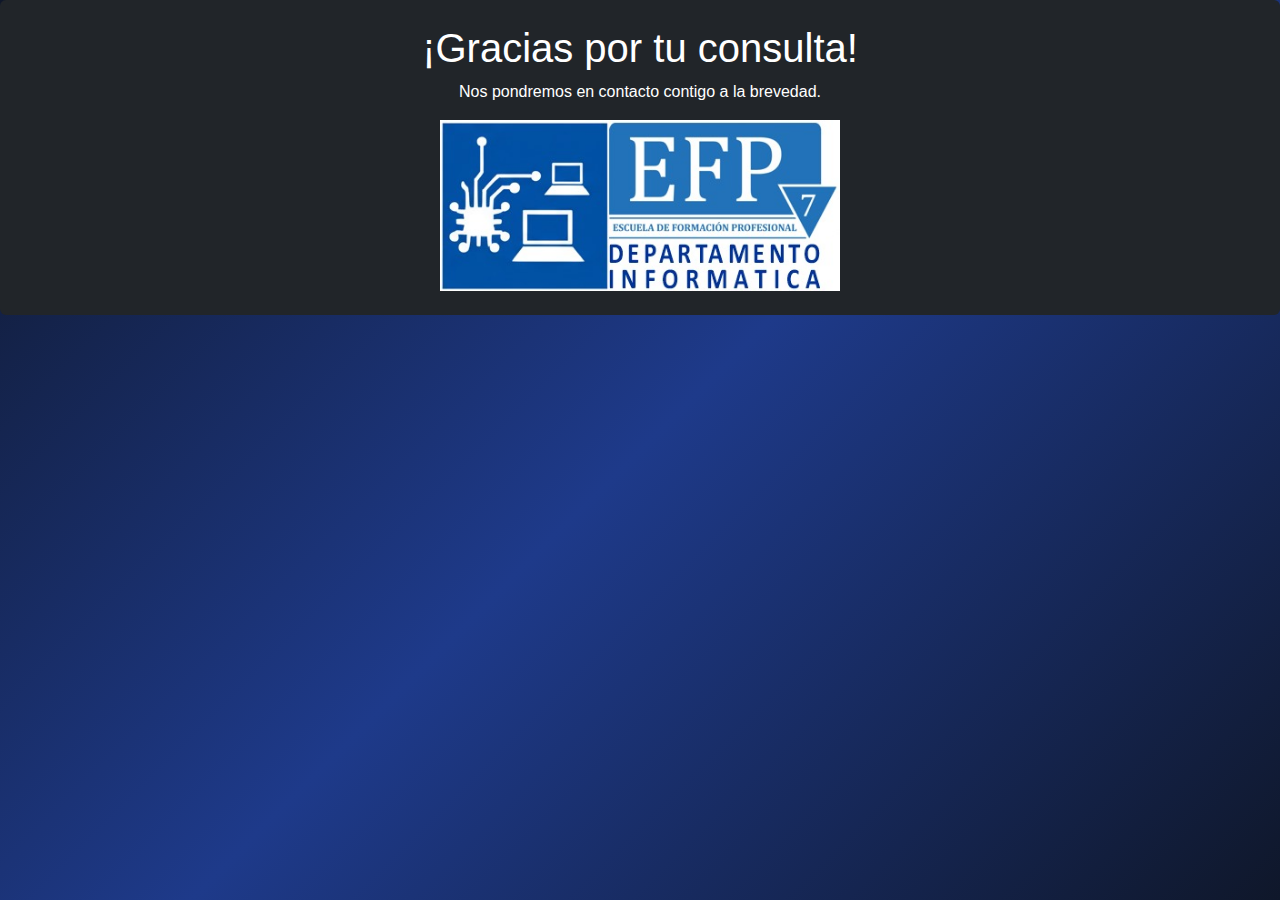
<file: gracias.html>
<!DOCTYPE html>
<html lang="es-AR">

<head>
    <meta charset="UTF-8">
    <meta name="viewport" content="width=device-width, initial-scale=1.0">
    <title>Departamento de Informática - Gracias</title>
    <link href="https://cdn.jsdelivr.net/npm/bootstrap@5.3.2/dist/css/bootstrap.min.css" rel="stylesheet">
    <link rel="stylesheet" href="style_acordeon.css">
</head>

<body>
    <div class="container-fluid text-bg-dark p-4 rounded gracias">
        <h1 class="text-center">¡Gracias por tu consulta!</h1>
        <p class="text-center">Nos pondremos en contacto contigo a la brevedad.</p>
        <img src="media/logo_depto/Logo_Depto_Informatica.jpeg" alt="logo biselado del departamento"
            class="d-block mx-auto" style="max-width: 400px;">
    </div>

</body>

</html>
</file>
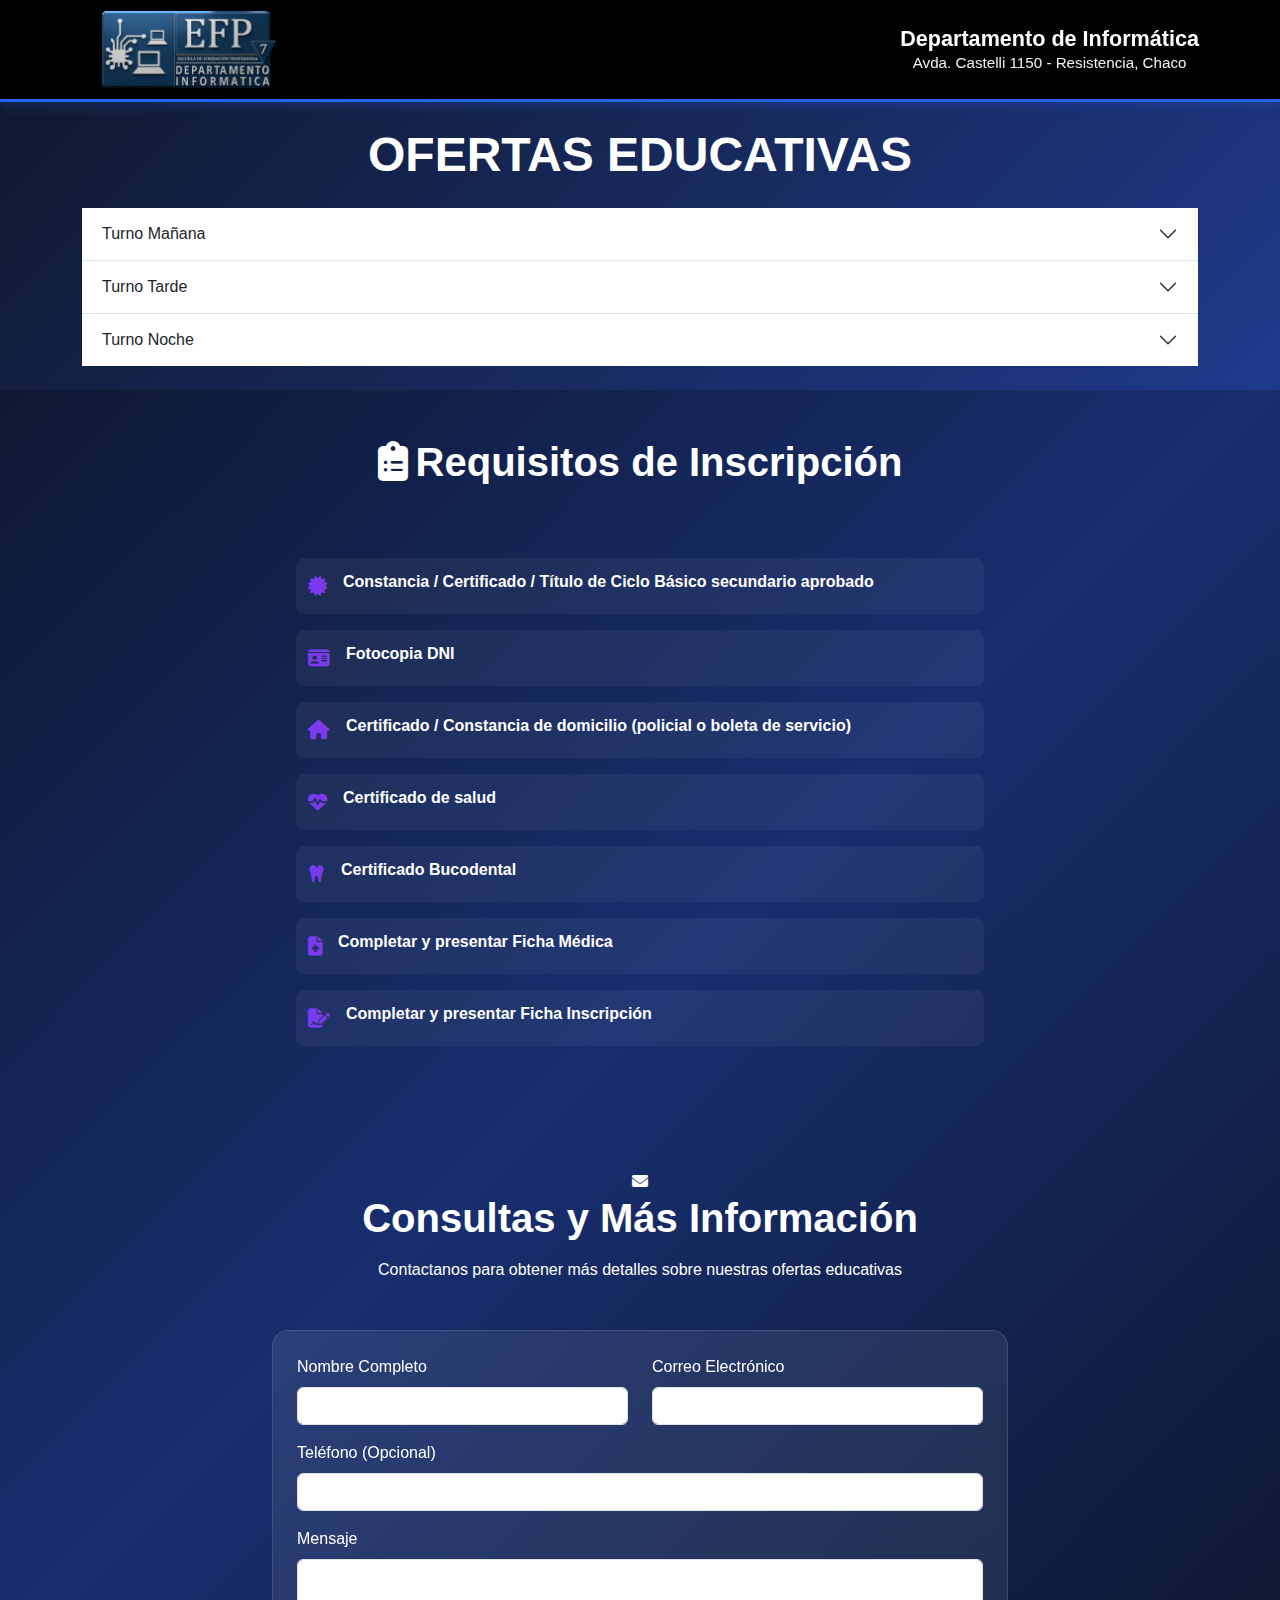
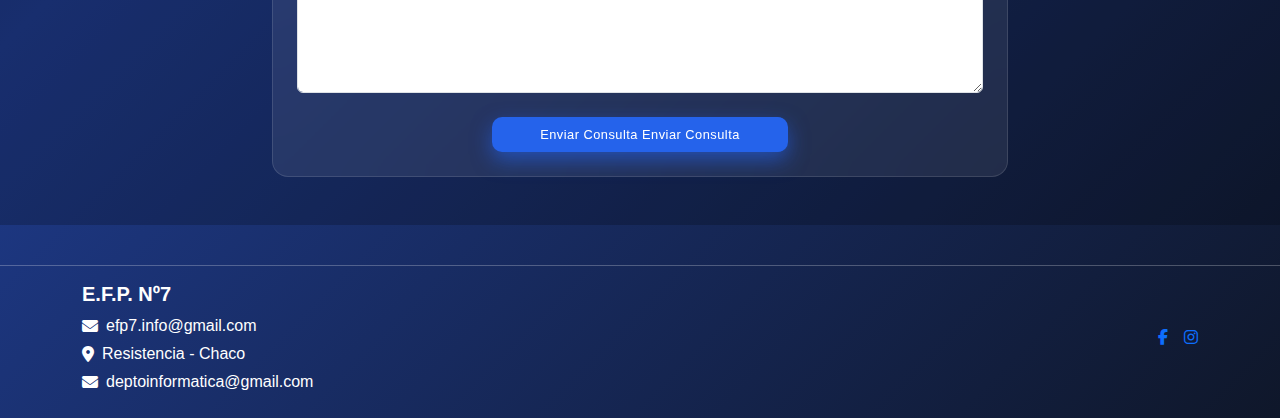
<file: index_acordeon copy.html>
<!DOCTYPE html>
<html lang="es-AR">

<head>
    <meta charset="UTF-8">
    <meta name="viewport" content="width=device-width, initial-scale=1.0">
    <title>Departamento de Informática - E.F.P. N°7</title>
    <link href="https://cdn.jsdelivr.net/npm/bootstrap@5.3.2/dist/css/bootstrap.min.css" rel="stylesheet">
    <link rel="stylesheet" href="https://cdnjs.cloudflare.com/ajax/libs/font-awesome/6.4.0/css/all.min.css">
    <link rel="stylesheet" href="style_acordeon.css">
</head>

<body>
    <!-- HEADER -->
    <header class="header-bg">
        <div class="header-container">
            <div class="header-logo">
                <img src="media/logo_depto/logo_biselado.png" alt="Logo Departamento Informática EFP7">
            </div>
            <div class="header-center">
                <h1>Departamento de Informática</h1>
                <p>Avda. Castelli 1150 - Resistencia, Chaco</p>
            </div>
        </div>
    </header>

    <!-- OFERTAS EDUCATIVAS LISTADO UNIFICADO -->
    <section class="container py-4">
        <h2 class="display-5 fw-bold mb-4 text-uppercase text-center">Ofertas Educativas</h2>
        <div class="row g-4 justify-content-center">

            <!-- inicio del acordeon de Bootstrap -->
            <div class="accordion accordion-flush" id="accordionFlushExample">

                <div class="accordion-item">
                    <h2 class="accordion-header">
                        <button class="accordion-button collapsed" type="button" data-bs-toggle="collapse"
                            data-bs-target="#flush-collapseOne" aria-expanded="false" aria-controls="flush-collapseOne">
                            Turno Mañana
                        </button>
                    </h2>

                    <!-- tarjetas turno mañana -->
                    <div class="agrupamiento d-flex col-lg-12 col-sm-6">
                        <div id="flush-collapseOne" class="accordion-collapse collapse"
                            data-bs-parent="#accordionFlushExample">
                            <div class="accordion-body">
                                <strong>Asistente de Administración y Gestión con Herramientas Informáticas</strong>
                                <button class="btn btn-custom mt-0" data-bs-toggle="modal"
                                    data-bs-target="#modalAGHITM">Más
                                    info</button>
                            </div>
                        </div>
                        <div id="flush-collapseOne" class="accordion-collapse collapse"
                            data-bs-parent="#accordionFlushExample">
                            <div class="accordion-body">
                                <strong>Asistente informático en soporte técnico</strong>
                                <button class="btn btn-custom mt-2" data-bs-toggle="modal"
                                    data-bs-target="#modalSoporteTM">Más
                                    info</button>
                            </div>
                        </div>
                        <div id="flush-collapseOne" class="accordion-collapse collapse"
                            data-bs-parent="#accordionFlushExample">
                            <div class="accordion-body">
                                <strong>Internet y Redes Sociales para Adultos Mayores</strong>
                                <button class="btn btn-custom mt-2" data-bs-toggle="modal"
                                    data-bs-target="#modalIRSAM">Más
                                    info</button>
                            </div>
                        </div>
                    </div> <!-- fin de agrupamiento -->
                    <div class="agrupamiento d-flex col-lg-12 col-sm-6">
                        <div id="flush-collapseOne" class="accordion-collapse collapse"
                            data-bs-parent="#accordionFlushExample">
                            <div class="accordion-body">
                                <strong>Operador de informática para administración y gestión</strong>
                                <button class="btn btn-custom mt-2" data-bs-toggle="modal"
                                    data-bs-target="#modalOIAGTM">Más
                                    info</button>
                            </div>
                        </div>
                        <div id="flush-collapseOne" class="accordion-collapse collapse"
                            data-bs-parent="#accordionFlushExample">
                            <div class="accordion-body">
                                <strong>Operador de PC para Adultos Mayores</strong>
                                <button class="btn btn-custom mt-2" data-bs-toggle="modal"
                                    data-bs-target="#modalOPAM">Más
                                    info</button>
                            </div>
                        </div>
                        <div id="flush-collapseOne" class="accordion-collapse collapse"
                            data-bs-parent="#accordionFlushExample">
                            <div class="accordion-body">
                                <strong>Operador de planilla de cálculos para la administración</strong>
                                <button class="btn btn-custom mt-2" data-bs-toggle="modal"
                                    data-bs-target="#modalPlanilla">Más
                                    info</button>
                            </div>
                        </div>
                    </div> <!-- fin de agrupamiento -->
                    <div class="agrupamiento d-flex col-lg-12 col-sm-6">
                        <div id="flush-collapseOne" class="accordion-collapse collapse"
                            data-bs-parent="#accordionFlushExample">
                            <div class="accordion-body">
                                <strong>Operador de procesador de textos para la administración</strong>
                                <button class="btn btn-custom mt-2" data-bs-toggle="modal"
                                    data-bs-target="#modalTextos">Más
                                    info</button>
                            </div>
                        </div>
                        <div id="flush-collapseOne" class="accordion-collapse collapse"
                            data-bs-parent="#accordionFlushExample">
                            <div class="accordion-body">
                                <strong>Redacción administrativa y comercial</strong>
                                <button class="btn btn-custom mt-2" data-bs-toggle="modal"
                                    data-bs-target="#modalRedaccion">Más
                                    info</button>
                            </div>
                        </div>
                        <div id="flush-collapseOne" class="accordion-collapse collapse"
                            data-bs-parent="#accordionFlushExample">
                            <div class="accordion-body">
                                <strong>Reparador de PC y Periféricos</strong>
                                <button class="btn btn-custom mt-2" data-bs-toggle="modal"
                                    data-bs-target="#modalReparadorTM">Más
                                    info</button>
                            </div>
                        </div>
                    </div> <!-- fin de agrupamiento -->
                </div> <!-- fin de accordion item turno mañana -->

                <div class="accordion-item">
                    <h2 class="accordion-header">
                        <button class="accordion-button collapsed" type="button" data-bs-toggle="collapse"
                            data-bs-target="#flush-collapseTwo" aria-expanded="false" aria-controls="flush-collapseTwo">
                            Turno Tarde
                        </button>
                    </h2>

                    <!-- tarjetas turno tarde -->
                    <div class="agrupamiento d-flex col-lg-12 col-sm-6">
                        <div id="flush-collapseTwo" class="accordion-collapse collapse"
                            data-bs-parent="#accordionFlushExample">
                            <div class="accordion-body">
                                <strong>Asistente de Administración y Gestión con Herramientas Informáticas</strong>
                                <button class="btn btn-custom mt-2" data-bs-toggle="modal"
                                    data-bs-target="#modalAGHITT">Más
                                    info</button>
                            </div>
                        </div>
                        <div id="flush-collapseTwo" class="accordion-collapse collapse"
                            data-bs-parent="#accordionFlushExample">
                            <div class="accordion-body">
                                <strong>Asistente informático en soporte técnico</strong>
                                <button class="btn btn-custom mt-2" data-bs-toggle="modal"
                                    data-bs-target="#modalSoporteTT">Más
                                    info</button>
                            </div>
                        </div>
                        <div id="flush-collapseTwo" class="accordion-collapse collapse"
                            data-bs-parent="#accordionFlushExample">
                            <div class="accordion-body">
                                <strong>Desarrollador Web Jr. - FrontEnd</strong>
                                <button class="btn btn-custom mt-2" data-bs-toggle="modal"
                                    data-bs-target="#modalDesarrolladorFrontTT">Más
                                    info</button>
                            </div>
                        </div>
                    </div> <!-- fin de agrupamiento -->
                    <div class="agrupamiento d-flex col-lg-12 col-sm-6">
                        <div id="flush-collapseTwo" class="accordion-collapse collapse"
                            data-bs-parent="#accordionFlushExample">
                            <div class="accordion-body">
                                <strong>Operador de informática para administración y
                                    gestión</strong>
                                <button class="btn btn-custom mt-2" data-bs-toggle="modal"
                                    data-bs-target="#modalOIAGTT">Más
                                    info</button>
                            </div>
                        </div>
                        <div id="flush-collapseTwo" class="accordion-collapse collapse"
                            data-bs-parent="#accordionFlushExample">
                            <div class="accordion-body">
                                <strong>Reparador de PC y Periféricos</strong>
                                <button class="btn btn-custom mt-2" data-bs-toggle="modal"
                                    data-bs-target="#modalReparadorTT">Más
                                    info</button>
                            </div>
                        </div>
                    </div> <!-- fin de agrupamiento -->
                </div> <!-- fin de accordion item turno tarde -->


                <div class="accordion-item">
                    <h2 class="accordion-header">
                        <button class="accordion-button collapsed" type="button" data-bs-toggle="collapse"
                            data-bs-target="#flush-collapseThree" aria-expanded="false"
                            aria-controls="flush-collapseThree">
                            Turno Noche
                        </button>
                    </h2>

                    <!-- tarjetas turno noche -->
                    <div class="agrupamiento d-flex col-lg-12 col-sm-6">
                        <div id="flush-collapseThree" class="accordion-collapse collapse"
                            data-bs-parent="#accordionFlushExample">
                            <div class="accordion-body">
                                <strong>Asistente de Administración y Gestión con
                                    Herramientas Informáticas</strong>
                                <button class="btn btn-custom mt-2" data-bs-toggle="modal"
                                    data-bs-target="#modalAGHITN">Más
                                    info</button>
                            </div>
                        </div>
                        <div id="flush-collapseThree" class="accordion-collapse collapse"
                            data-bs-parent="#accordionFlushExample">
                            <div class="accordion-body">
                                <strong>Desarrollador Web Jr. - FrontEnd</strong>
                                <button class="btn btn-custom mt-2" data-bs-toggle="modal"
                                    data-bs-target="#modalDesarrolladorFrontTN">Más
                                    info</button>
                            </div>
                        </div>
                        <div id="flush-collapseThree" class="accordion-collapse collapse"
                            data-bs-parent="#accordionFlushExample">
                            <div class="accordion-body">
                                <strong>Desarrollador Web Jr. - BackEnd</strong>
                                <button class="btn btn-custom mt-2" data-bs-toggle="modal"
                                    data-bs-target="#modalDesarrolladorBackTN">Más
                                    info</button>
                            </div>
                        </div>
                    </div> <!-- fin de agrupamiento -->
                    <div class="agrupamiento d-flex col-lg-12 col-sm-6">
                        <div id="flush-collapseThree" class="accordion-collapse collapse"
                            data-bs-parent="#accordionFlushExample">
                            <div class="accordion-body">
                                <strong>Linux esencial</strong>
                                <button class="btn btn-custom mt-2" data-bs-toggle="modal"
                                    data-bs-target="#modalLinux">Más
                                    info</button>
                            </div>
                        </div>
                        <div id="flush-collapseThree" class="accordion-collapse collapse"
                            data-bs-parent="#accordionFlushExample">
                            <div class="accordion-body">
                                <strong>Mantenimiento preventivo de impresoras</strong>
                                <button class="btn btn-custom mt-2" data-bs-toggle="modal"
                                    data-bs-target="#modalImpresoras">Más
                                    info</button>
                            </div>
                        </div>
                        <div id="flush-collapseThree" class="accordion-collapse collapse"
                            data-bs-parent="#accordionFlushExample">
                            <div class="accordion-body">
                                <strong>Operador de informática para administración y
                                    gestión</strong>
                                <button class="btn btn-custom mt-2" data-bs-toggle="modal"
                                    data-bs-target="#modalOIAGTN">Más
                                    info</button>
                            </div>
                        </div>
                    </div> <!-- fin de agrupamiento -->
                </div> <!-- fin de accordion item turno noche -->
            </div> <!-- fin del acordeon de Bootstrap  -->
    </section> <!-- fin de sección ofertas educativas -->

    <!-- MODALES CON INFORMACIÓN DETALLADA DE CADA OFERTA EDUCATIVA -->
    <div class="modal fade modal-custom" id="modalAGHITM" tabindex="-1" aria-labelledby="modalAGHITMLabel"
        aria-hidden="true">
        <div class="modal-dialog modal-dialog-centered modal-lg">
            <div class="modal-content modal-content-custom">
                <div class="modal-header modal-header-custom">
                    <h5 class="modal-title fw-bold" id="modalAGHILabel">Asistente de Administración y Gestión con
                        Herramientas Informáticas</h5>
                    <button type="button" class="btn-close btn-close-white" data-bs-dismiss="modal"
                        aria-label="Cerrar"></button>
                </div>
                <div class="modal-body modal-body-custom">
                    <p><b>Aula:</b> 3</p>
                    <p><b>Turno:</b> Mañana</p>
                    <p><b>Duración:</b> Anual</p>
                    <p><b>Dias:</b> Lunes a Jueves</p>
                    <p><b>Horario:</b> 08:00hs. a 12:00hs.</p>
                    <p><b>Fundamentación:</b> Formación integral para tareas administrativas apoyadas en herramientas
                        digitales.</p>
                    <p><b>Docente:</b> M.E.P. Cuesta, Jorge</p>
                </div>
                <div class="modal-footer modal-footer-custom">
                    <button type="button" class="btn btn-outline-custom" data-bs-dismiss="modal">Cerrar</button>
                </div>
            </div>
        </div>
    </div>

    <div class="modal fade modal-custom" id="modalAGHITT" tabindex="-1" aria-labelledby="modalAGHITTLabel"
        aria-hidden="true">
        <div class="modal-dialog modal-dialog-centered modal-lg">
            <div class="modal-content modal-content-custom">
                <div class="modal-header modal-header-custom">
                    <h5 class="modal-title fw-bold" id="modalAGHILabel">Asistente de Administración y Gestión con
                        Herramientas Informáticas</h5>
                    <button type="button" class="btn-close btn-close-white" data-bs-dismiss="modal"
                        aria-label="Cerrar"></button>
                </div>
                <div class="modal-body modal-body-custom">
                    <p><b>Aula:</b> 3</p>
                    <p><b>Turno:</b> Tarde</p>
                    <p><b>Duraci;on:</b> Anual</p>
                    <p><b>Dias:</b> Lunes a Jueves</p>
                    <p><b>Horario:</b> 14:00hs. a 18:00hs.</p>
                    <p><b>Fundamentación:</b> Formación integral para tareas administrativas apoyadas en herramientas
                        digitales.</p>
                    <p><b>Docente:</b> M.E.P. Cuesta, Jorge</p>
                </div>
                <div class="modal-footer modal-footer-custom">
                    <button type="button" class="btn btn-outline-custom" data-bs-dismiss="modal">Cerrar</button>
                </div>
            </div>
        </div>
    </div>

    <div class="modal fade modal-custom" id="modalAGHITN" tabindex="-1" aria-labelledby="modalAGHITNLabel"
        aria-hidden="true">
        <div class="modal-dialog modal-dialog-centered modal-lg">
            <div class="modal-content modal-content-custom">
                <div class="modal-header modal-header-custom">
                    <h5 class="modal-title fw-bold" id="modalAGHILabel">Asistente de Administración y Gestión con
                        Herramientas Informáticas</h5>
                    <button type="button" class="btn-close btn-close-white" data-bs-dismiss="modal"
                        aria-label="Cerrar"></button>
                </div>
                <div class="modal-body modal-body-custom">
                    <p><b>Aula:</b> 3</p>
                    <p><b>Turno:</b> Noche</p>
                    <p><b>Duraci;on:</b> Anual</p>
                    <p><b>Dias:</b> Martes a Viernes</p>
                    <p><b>Horario:</b> 18:00hs. a 22:00hs.</p>
                    <p><b>Fundamentación:</b> Formación integral para tareas administrativas apoyadas en herramientas
                        digitales.</p>
                    <p><b>Docente:</b> M.E.P. Cárdenas, Cristina</p>
                </div>
                <div class="modal-footer modal-footer-custom">
                    <button type="button" class="btn btn-outline-custom" data-bs-dismiss="modal">Cerrar</button>
                </div>
            </div>
        </div>
    </div>


    <div class="modal fade modal-custom" id="modalSoporteTM" tabindex="-1" aria-labelledby="modalSoporteTMLabel"
        aria-hidden="true">
        <div class="modal-dialog modal-dialog-centered modal-lg">
            <div class="modal-content modal-content-custom">
                <div class="modal-header modal-header-custom">
                    <h5 class="modal-title fw-bold" id="modalSoporteTMLabel">Asistente informático en soporte técnico
                    </h5>
                    <button type="button" class="btn-close btn-close-white" data-bs-dismiss="modal"
                        aria-label="Cerrar"></button>
                </div>
                <div class="modal-body modal-body-custom">
                    <p><b>Aula:</b> 17</p>
                    <p><b>Turno:</b> Mañana</p>
                    <p><b>Duración:</b> Anual</p>
                    <p><b>Dias:</b> Grupo#1 -> Lunes a Miércoles | Grupo#2 -> Miércoles a Viernes</p>
                    <p><b>Horario:</b> 08:00hs. a 12:00hs.</p>
                    <p><b>Fundamentación:</b> Capacitación para dar soporte y asistencia a usuarios y equipos.</p>
                    <p><b>Docente:</b> M.E.P. Fernández, Mario</p>
                </div>
                <div class="modal-footer modal-footer-custom">
                    <button type="button" class="btn btn-outline-custom" data-bs-dismiss="modal">Cerrar</button>
                </div>
            </div>
        </div>
    </div>

    <div class="modal fade modal-custom" id="modalSoporteTT" tabindex="-1" aria-labelledby="modalSoporteTTLabel"
        aria-hidden="true">
        <div class="modal-dialog modal-dialog-centered modal-lg">
            <div class="modal-content modal-content-custom">
                <div class="modal-header modal-header-custom">
                    <h5 class="modal-title fw-bold" id="modalSoporteTTLabel">Asistente informático en soporte técnico
                    </h5>
                    <button type="button" class="btn-close btn-close-white" data-bs-dismiss="modal"
                        aria-label="Cerrar"></button>
                </div>
                <div class="modal-body modal-body-custom">
                    <p><b>Aula:</b> 17</p>
                    <p><b>Turno:</b> Tarde</p>
                    <p><b>Duración:</b> Anual</p>
                    <p><b>Dias:</b> Grupo#1 -> Lunes a Miércoles | Grupo#2 -> Miércoles a Viernes</p>
                    <p><b>Horario:</b> 14:00hs. a 18:00hs.</p>
                    <p><b>Fundamentación:</b> Capacitación para dar soporte y asistencia a usuarios y equipos.</p>
                    <p><b>Docente:</b> M.E.P. Cochia, Ariel</p>
                </div>
                <div class="modal-footer modal-footer-custom">
                    <button type="button" class="btn btn-outline-custom" data-bs-dismiss="modal">Cerrar</button>
                </div>
            </div>
        </div>
    </div>

    <div class="modal fade modal-custom" id="modalDesarrolladorFrontTT" tabindex="-1"
        aria-labelledby="modalDesarrolladorFrontTTLabel" aria-hidden="true">
        <div class="modal-dialog modal-dialog-centered modal-lg">
            <div class="modal-content modal-content-custom">
                <div class="modal-header modal-header-custom">
                    <h5 class="modal-title fw-bold" id="modalDesarrolladorFrontTTLabel">Desarrollador Web Jr. - FrontEnd
                    </h5>
                    <button type="button" class="btn-close btn-close-white" data-bs-dismiss="modal"
                        aria-label="Cerrar"></button>
                </div>
                <div class="modal-body modal-body-custom">
                    <p><b>Aula:</b> 2</p>
                    <p><b>Turno:</b> Tarde</p>
                    <p><b>Duración:</b> Anual</p>
                    <p><b>Dias:</b> Grupo#1 -> Lunes y Martes | Grupo#2 -> Jueves y Viernes</p>
                    <p><b>Horario:</b> 14:00hs. a 18:00hs.</p>
                    <p><b>Fundamentación:</b> Diseño y creación de páginas web usando HTML, CSS, BOOTSTRAP Y JAVASCRIPT.
                    </p>
                    <p><b>Docente:</b> M.E.P. Fernández, Mario</p>
                </div>
                <div class="modal-footer modal-footer-custom">
                    <button type="button" class="btn btn-outline-custom" data-bs-dismiss="modal">Cerrar</button>
                </div>
            </div>
        </div>
    </div>

    <div class="modal fade modal-custom" id="modalDesarrolladorFrontTN" tabindex="-1"
        aria-labelledby="modalDesarrolladorFrontTNLabel" aria-hidden="true">
        <div class="modal-dialog modal-dialog-centered modal-lg">
            <div class="modal-content modal-content-custom">
                <div class="modal-header modal-header-custom">
                    <h5 class="modal-title fw-bold" id="modalDesarrolladorFrontTNLabel">Desarrollador Web Jr. - FrontEnd
                    </h5>
                    <button type="button" class="btn-close btn-close-white" data-bs-dismiss="modal"
                        aria-label="Cerrar"></button>
                </div>
                <div class="modal-body modal-body-custom">
                    <p><b>Aula:</b> 2</p>
                    <p><b>Turno:</b> Noche</p>
                    <p><b>Duración:</b> Cuatrimestral (1er. Cuatrimestre)</p>
                    <p><b>Dias:</b> Lunes a Jueves</p>
                    <p><b>Horario:</b> 18:00hs. a 22:00hs.</p>
                    <p><b>Fundamentación:</b> Diseño y creación de páginas web usando HTML, CSS, BOOTSTRAP Y JAVASCRIPT.
                    </p>
                    <p><b>Docente:</b> M.E.P. Asborno, Gabriel</p>
                </div>
                <div class="modal-footer modal-footer-custom">
                    <button type="button" class="btn btn-outline-custom" data-bs-dismiss="modal">Cerrar</button>
                </div>
            </div>
        </div>
    </div>

    <div class="modal fade modal-custom" id="modalDesarrolladorBackTN" tabindex="-1"
        aria-labelledby="modalDesarrolladorBackTNLabel" aria-hidden="true">
        <div class="modal-dialog modal-dialog-centered modal-lg">
            <div class="modal-content modal-content-custom">
                <div class="modal-header modal-header-custom">
                    <h5 class="modal-title fw-bold" id="modalDesarrolladorBackTNLabel">Desarrollador Web Jr. - BackEnd
                    </h5>
                    <button type="button" class="btn-close btn-close-white" data-bs-dismiss="modal"
                        aria-label="Cerrar"></button>
                </div>
                <div class="modal-body modal-body-custom">
                    <p><b>Aula:</b> 2</p>
                    <p><b>Turno:</b> Noche</p>
                    <p><b>Duración:</b> Cuatrimestral (2do. Cuatrimestre)</p>
                    <p><b>Dias:</b> Lunes a Jueves</p>
                    <p><b>Horario:</b> 18:00hs. a 22:00hs.</p>
                    <p><b>Fundamentación:</b> Diseño y creación de páginas web usando MySQL y PHP.
                    </p>
                    <p><b>Docente:</b> M.E.P. Asborno, Gabriel</p>
                </div>
                <div class="modal-footer modal-footer-custom">
                    <button type="button" class="btn btn-outline-custom" data-bs-dismiss="modal">Cerrar</button>
                </div>
            </div>
        </div>
    </div>

    <div class="modal fade modal-custom" id="modalIRSAM" tabindex="-1" aria-labelledby="modalIRSAMLabel"
        aria-hidden="true">
        <div class="modal-dialog modal-dialog-centered modal-lg">
            <div class="modal-content modal-content-custom">
                <div class="modal-header modal-header-custom">
                    <h5 class="modal-title fw-bold" id="modalIRSAMLabel">Internet y Redes Sociales para Adultos Mayores
                    </h5>
                    <button type="button" class="btn-close btn-close-white" data-bs-dismiss="modal"
                        aria-label="Cerrar"></button>
                </div>
                <div class="modal-body modal-body-custom">
                    <p><b>Aula:</b> 2</p>
                    <p><b>Turno:</b> Mañana</p>
                    <p><b>Duración:</b> 1er. Cuatrimestre</p>
                    <p><b>Dias:</b> Martes a Viernes</p>
                    <p><b>Horario:</b> 08:00hs. a 12:00hs.</p>
                    <p><b>Fundamentación:</b> Conocimiento básico de Internet y redes sociales orientado al usuario
                        adulto mayor.</p>
                    <p><b>Docente:</b> M.E.P. Cárdenas, Cristina</p>
                </div>
                <div class="modal-footer modal-footer-custom">
                    <button type="button" class="btn btn-outline-custom" data-bs-dismiss="modal">Cerrar</button>
                </div>
            </div>
        </div>
    </div>

    <div class="modal fade modal-custom" id="modalOIAGTM" tabindex="-1" aria-labelledby="modalOIAGTMLabel"
        aria-hidden="true">
        <div class="modal-dialog modal-dialog-centered modal-lg">
            <div class="modal-content modal-content-custom">
                <div class="modal-header modal-header-custom">
                    <h5 class="modal-title fw-bold" id="modalOIAGTMLabel">Operador de Informática para Administración y
                        Gestion</h5>
                    <button type="button" class="btn-close btn-close-white" data-bs-dismiss="modal"
                        aria-label="Cerrar"></button>
                </div>
                <div class="modal-body modal-body-custom">
                    <p><b>Aula:</b> 3</p>
                    <p><b>Turno:</b> Mañana</p>
                    <p><b>Duración:</b> Anual</p>
                    <p><b>Dias:</b> Lunes a Jueves</p>
                    <p><b>Horario:</b> 08:00hs. a 12:00hs.</p>
                    <p><b>Fundamentación:</b> Realiza tareas tecnicas y administrativas relacionadas con el manejo de
                        sistemas informaticos.</p>
                    <p><b>Docente:</b> M.E.P. Cuesta, Jorge</p>
                </div>
                <div class="modal-footer modal-footer-custom">
                    <button type="button" class="btn btn-outline-custom" data-bs-dismiss="modal">Cerrar</button>
                </div>
            </div>
        </div>
    </div>

    <div class="modal fade modal-custom" id="modalOIAGTT" tabindex="-1" aria-labelledby="modalOIAGTTLabel"
        aria-hidden="true">
        <div class="modal-dialog modal-dialog-centered modal-lg">
            <div class="modal-content modal-content-custom">
                <div class="modal-header modal-header-custom">
                    <h5 class="modal-title fw-bold" id="modalOIAGTTLabel">Operador de Informática para Administración y
                        Gestion</h5>
                    <button type="button" class="btn-close btn-close-white" data-bs-dismiss="modal"
                        aria-label="Cerrar"></button>
                </div>
                <div class="modal-body modal-body-custom">
                    <p><b>Aula:</b> 3</p>
                    <p><b>Turno:</b> Tarde</p>
                    <p><b>Duración:</b> Anual</p>
                    <p><b>Dias:</b> Lunes a Jueves</p>
                    <p><b>Horario:</b> 14:00hs. a 18:00hs.</p>
                    <p><b>Fundamentación:</b> Realiza tareas tecnicas y administrativas relacionadas con el manejo de
                        sistemas informaticos.</p>
                    <p><b>Docente:</b> M.E.P. Cuesta, Jorge</p>
                </div>
                <div class="modal-footer modal-footer-custom">
                    <button type="button" class="btn btn-outline-custom" data-bs-dismiss="modal">Cerrar</button>
                </div>
            </div>
        </div>
    </div>

    <div class="modal fade modal-custom" id="modalOIAGTN" tabindex="-1" aria-labelledby="modalOIAGTNLabel"
        aria-hidden="true">
        <div class="modal-dialog modal-dialog-centered modal-lg">
            <div class="modal-content modal-content-custom">
                <div class="modal-header modal-header-custom">
                    <h5 class="modal-title fw-bold" id="modalOIAGTNLabel">Operador de Informática para Administración y
                        Gestion</h5>
                    <button type="button" class="btn-close btn-close-white" data-bs-dismiss="modal"
                        aria-label="Cerrar"></button>
                </div>
                <div class="modal-body modal-body-custom">
                    <p><b>Aula:</b> 3</p>
                    <p><b>Turno:</b> Noche</p>
                    <p><b>Duración:</b> Anual</p>
                    <p><b>Dias:</b> Martes a Viernes</p>
                    <p><b>Horario:</b> 18:00hs. a 22:00hs.</p>
                    <p><b>Fundamentación:</b> Realiza tareas tecnicas y administrativas relacionadas con el manejo de
                        sistemas informaticos.</p>
                    <p><b>Docente:</b> M.E.P. Cárdenas, Cristina</p>
                </div>
                <div class="modal-footer modal-footer-custom">
                    <button type="button" class="btn btn-outline-custom" data-bs-dismiss="modal">Cerrar</button>
                </div>
            </div>
        </div>
    </div>

    <!-- Copia un modal similar para cada una de las otras 7 ofertas -->


    <div class="modal fade modal-custom" id="modalReparadorTM" tabindex="-1" aria-labelledby="modalReparadorTMLabel"
        aria-hidden="true">
        <div class="modal-dialog modal-dialog-centered modal-lg">
            <div class="modal-content modal-content-custom">
                <div class="modal-header modal-header-custom">
                    <h5 class="modal-title fw-bold" id="modalReparadorLabel">Reparador de PC y Periféricos</h5>
                    <button type="button" class="btn-close btn-close-white" data-bs-dismiss="modal"
                        aria-label="Cerrar"></button>
                </div>
                <div class="modal-body modal-body-custom">
                    <p><b>Aula:</b> 17</p>
                    <p><b>Turno:</b> Mañana</p>
                    <p><b>Duración:</b> Anual</p>
                    <p><b>Dias:</b> Grupo#1 -> Lunes a Miércoles ó Grupo#2 | Miércoles a Viernes</p>
                    <p><b>Horario:</b> 08:00hs. a 12:00hs.</p>
                    <p><b>Fundamentación:</b> Capacitación avanzada para dar soporte y asistencia a usuarios y equipos.
                    </p>
                    <p><b>Docente:</b> M.E.P. Fernández, Mario</p>
                </div>
                <div class="modal-footer modal-footer-custom">
                    <button type="button" class="btn btn-outline-custom" data-bs-dismiss="modal">Cerrar</button>
                </div>
            </div>
        </div>
    </div>

    <div class="modal fade modal-custom" id="modalReparadorTT" tabindex="-1" aria-labelledby="modalReparadorTTLabel"
        aria-hidden="true">
        <div class="modal-dialog modal-dialog-centered modal-lg">
            <div class="modal-content modal-content-custom">
                <div class="modal-header modal-header-custom">
                    <h5 class="modal-title fw-bold" id="modalReparadorLabel">Reparador de PC y Periféricos</h5>
                    <button type="button" class="btn-close btn-close-white" data-bs-dismiss="modal"
                        aria-label="Cerrar"></button>
                </div>
                <div class="modal-body modal-body-custom">
                    <p><b>Aula:</b> 17</p>
                    <p><b>Turno:</b> Tarde</p>
                    <p><b>Duración:</b> Anual</p>
                    <p><b>Dias:</b> Grupo#1 -> Lunes a Miércoles | Grupo#2 -> Miércoles a Viernes</p>
                    <p><b>Horario:</b> 14:00hs. a 18:00hs.</p>
                    <p><b>Fundamentación:</b> Capacitación avanzada para dar soporte y asistencia a usuarios y equipos.
                    </p>
                    <p><b>Docente:</b> M.E.P. Cochia, Ariel</p>
                </div>
                <div class="modal-footer modal-footer-custom">
                    <button type="button" class="btn btn-outline-custom" data-bs-dismiss="modal">Cerrar</button>
                </div>
            </div>
        </div>
    </div>

    <!-- Modal Requisitos -->
    <section class="py-5" style="background: rgba(0, 0, 0, 0.2);">
        <div class="container">
            <div class="row justify-content-center">
                <div class="col-lg-8">
                    <div class="text-center mb-5">
                        <h2 class="fw-bold display-6 mb-3" id="modalRequisitosLabel">
                            <i class="fas fa-clipboard-list me-2"></i>Requisitos de Inscripción
                        </h2>
                    </div>
                    <div class="modal-body modal-body-custom">
                        <div class="requisito-item">
                            <div class="requisito-icon">
                                <i class="fas fa-certificate"></i>
                            </div>
                            <div class="requisito-text">
                                <strong>Constancia / Certificado / Título de Ciclo Básico secundario aprobado</strong>
                            </div>
                        </div>
                        <div class="requisito-item">
                            <div class="requisito-icon">
                                <i class="fas fa-id-card"></i>
                            </div>
                            <div class="requisito-text">
                                <strong>Fotocopia DNI</strong>
                            </div>
                        </div>
                        <div class="requisito-item">
                            <div class="requisito-icon">
                                <i class="fas fa-home"></i>
                            </div>
                            <div class="requisito-text">
                                <strong>Certificado / Constancia de domicilio (policial o boleta de servicio)</strong>
                            </div>
                        </div>
                        <div class="requisito-item">
                            <div class="requisito-icon">
                                <i class="fas fa-heartbeat"></i>
                            </div>
                            <div class="requisito-text">
                                <strong>Certificado de salud</strong>
                            </div>
                        </div>
                        <div class="requisito-item">
                            <div class="requisito-icon">
                                <i class="fas fa-tooth"></i>
                            </div>
                            <div class="requisito-text">
                                <strong>Certificado Bucodental</strong>
                            </div>
                        </div>
                        <div class="requisito-item">
                            <div class="requisito-icon">
                                <i class="fas fa-file-medical"></i>
                            </div>
                            <div class="requisito-text">
                                <strong>Completar y presentar Ficha Médica</strong>
                            </div>
                        </div>
                        <div class="requisito-item">
                            <div class="requisito-icon">
                                <i class="fas fa-file-signature"></i>
                            </div>
                            <div class="requisito-text">
                                <strong>Completar y presentar Ficha Inscripción</strong>
                            </div>
                        </div>
                    </div>
                </div>
            </div>
        </div>
    </section>

    <!-- Contact Form Section -->
    <section class="py-5" style="background: rgba(0, 0, 0, 0.2);">
        <div class="container">
            <div class="row justify-content-center">
                <div class="col-lg-8">
                    <div class="text-center mb-5">
                        <div class="icon-bg">
                            <i class="fas fa-envelope"></i>
                        </div>
                        <h2 class="display-6 fw-bold mb-3">Consultas y Más Información</h2>
                        <p class="text-blue-200">Contactanos para obtener más detalles sobre nuestras ofertas
                            educativas
                        </p>
                    </div>

                    <div class="card-custom p-4">
                        <!-- <form id="contactForm"> antes -->
                        <!-- <form id="contactForm" action="https://formsubmit.co/mekunome@mailgolem.com" method="POST"> -->
                        <form id="contactForm" action="https://formsubmit.co/profe.fernandezmario@gmail.com"
                            method="POST"></form>
                        <input type="hidden" name="_subject" value="Consulta desde EFP7-Informatica" />
                        <input type="hidden" name="_captcha" value="false" />
                        <input type="hidden" name="_template" value="table" /> <!-- agregado por deepseek -->
                        <input type="hidden" id="formSuccessUrl" name="_next" />

                        <!-- <input type="hidden" name="_next" value="https://efp7-informatica.netlify.app/gracias.html" />  anulado por deepseek -->

                        <div class="row mb-3">
                            <div class="col-md-6 mb-3 mb-md-0">
                                <label for="name" class="form-label text-blue-200 fw-medium">Nombre
                                    Completo</label>
                                <input type="text" class="form-control form-control-custom" id="name" name="name"
                                    required>
                            </div>
                            <div class="col-md-6">
                                <label for="email" class="form-label text-blue-200 fw-medium">Correo
                                    Electrónico</label>
                                <input type="email" class="form-control form-control-custom" id="email" name="email"
                                    required>
                            </div>
                        </div>
                        <div class="mb-3">
                            <label for="phone" class="form-label text-blue-200 fw-medium">Teléfono
                                (Opcional)</label>
                            <input type="tel" class="form-control form-control-custom" id="phone" name="phone">
                        </div>
                        <div class="mb-4">
                            <label for="message" class="form-label text-blue-200 fw-medium">Mensaje</label>
                            <textarea class="form-control form-control-custom" id="message" name="message" rows="5"
                                required></textarea>
                        </div>
                        <div class="text-center">
                            <button type="submit" id="submitBtn" class="btn btn-custom px-5 py-2">Enviar Consulta
                                <span class="submit-text">Enviar Consulta</span> <!-- agregado por deepseek  -->
                                <span class="spinner-border spinner-border-sm d-none ms-2" role="status"
                                    aria-hidden="true"></span> <!-- agregado por deepseek  -->
                            </button>

                        </div>
                        </form>
                    </div>
                </div>
            </div>
        </div>
    </section>

    <!-- Footer -->
    <footer class="footer-bg py-4">
        <hr>
        <div class="container">
            <div class="row align-items-center">
                <div class="col-12 col-md-6 text-center text-md-start mb-3 mb-md-0">
                    <h3 class="h5 fw-bold text-white mb-2">E.F.P. Nº7</h3>
                    <div class="text-blue-200">
                        <div class="d-flex align-items-center justify-content-center justify-content-md-start mb-1">
                            <i class="fas fa-envelope me-2"></i>
                            <span>efp7.info@gmail.com</span>
                        </div>
                        <div class="d-flex align-items-center justify-content-center justify-content-md-start mb-1">
                            <i class="fas fa-map-marker-alt me-2"></i>
                            <span>Resistencia - Chaco</span>
                        </div>
                        <div class="d-flex align-items-center justify-content-center justify-content-md-start">
                            <i class="fas fa-envelope me-2"></i>
                            <span>deptoinformatica@gmail.com</span>
                        </div>
                    </div>
                </div>
                <div class="col-12 col-md-6 text-center text-md-end">
                    <div class="d-flex justify-content-center justify-content-md-end gap-3">
                        <a href="https://www.facebook.com/escfp7" target="_blank" class="social-icon" title="Facebook">
                            <i class="fab fa-facebook-f text-blue-400"></i>
                        </a>
                        <a href="https://www.instagram.com/efp7ok/" target="_blank" class="social-icon"
                            title="Instagram">
                            <i class="fab fa-instagram text-pink"></i>
                        </a>
                    </div>
                </div>
            </div>
        </div>
    </footer>

    <!-- BOOTSTRAP SCRIPTS -->
    <script src="https://cdn.jsdelivr.net/npm/bootstrap@5.3.2/dist/js/bootstrap.bundle.min.js"></script>

    <!-- <script src="enviaForm.js"></script> eliminado por deepseek   -->
    <script src="formSubmit.js"></script> <!-- agregado por deepseek  -->

</body>

</html>
</file>
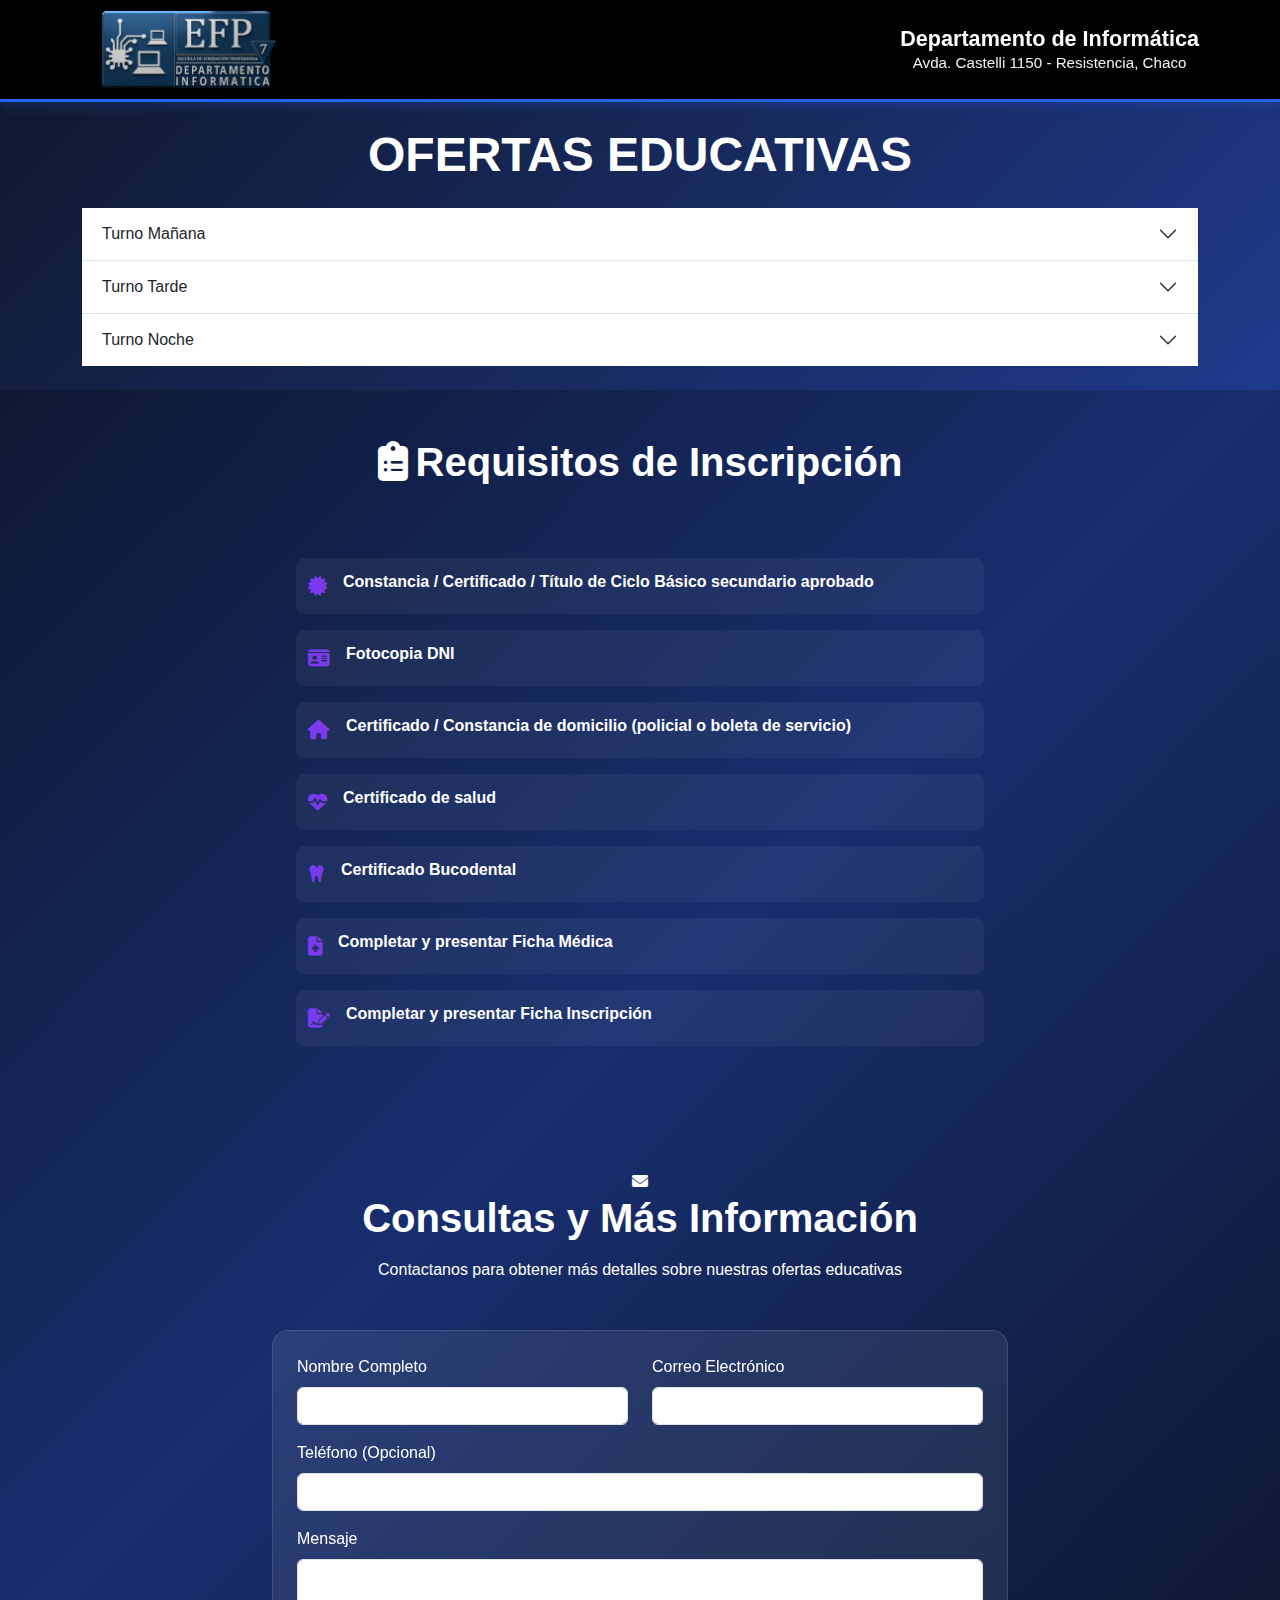
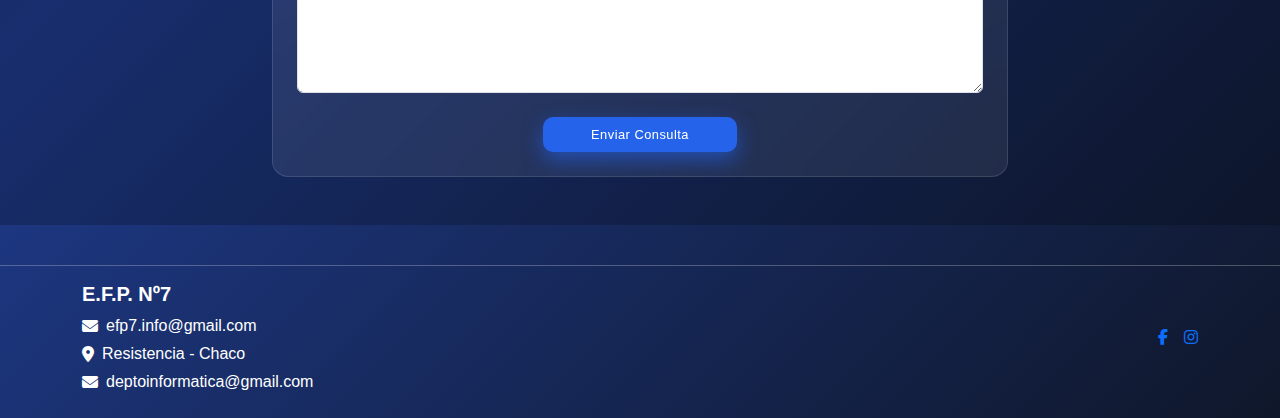
<file: index_acordeon.html>
<!DOCTYPE html>
<html lang="es-AR">

<head>
    <meta charset="UTF-8">
    <meta name="viewport" content="width=device-width, initial-scale=1.0">
    <title>Departamento de Informática - E.F.P. N°7</title>
    <link href="https://cdn.jsdelivr.net/npm/bootstrap@5.3.2/dist/css/bootstrap.min.css" rel="stylesheet">
    <link rel="stylesheet" href="https://cdnjs.cloudflare.com/ajax/libs/font-awesome/6.4.0/css/all.min.css">
    <link rel="stylesheet" href="style_acordeon.css">
</head>

<body>
    <!-- HEADER -->
    <header class="header-bg">
        <div class="header-container">
            <div class="header-logo">
                <img src="media/logo_depto/logo_biselado.png" alt="Logo Departamento Informática EFP7">
            </div>
            <div class="header-center">
                <h1>Departamento de Informática</h1>
                <p>Avda. Castelli 1150 - Resistencia, Chaco</p>
            </div>
        </div>
    </header>

    <!-- OFERTAS EDUCATIVAS LISTADO UNIFICADO -->
    <section class="container py-4">
        <h2 class="display-5 fw-bold mb-4 text-uppercase text-center">Ofertas Educativas</h2>
        <div class="row g-4 justify-content-center">

            <!-- inicio del acordeon de Bootstrap -->
            <div class="accordion accordion-flush" id="accordionFlushExample">

                <div class="accordion-item">
                    <h2 class="accordion-header">
                        <button class="accordion-button collapsed" type="button" data-bs-toggle="collapse"
                            data-bs-target="#flush-collapseOne" aria-expanded="false" aria-controls="flush-collapseOne">
                            Turno Mañana
                        </button>
                    </h2>

                    <!-- tarjetas turno mañana -->
                    <div class="agrupamiento d-flex col-lg-12 col-sm-6">
                        <div id="flush-collapseOne" class="accordion-collapse collapse"
                            data-bs-parent="#accordionFlushExample">
                            <div class="accordion-body">
                                <strong>Asistente de Administración y Gestión con Herramientas Informáticas</strong>
                                <button class="btn btn-custom mt-0" data-bs-toggle="modal"
                                    data-bs-target="#modalAGHITM">Más
                                    info</button>
                            </div>
                        </div>
                        <div id="flush-collapseOne" class="accordion-collapse collapse"
                            data-bs-parent="#accordionFlushExample">
                            <div class="accordion-body">
                                <strong>Asistente informático en soporte técnico</strong>
                                <button class="btn btn-custom mt-2" data-bs-toggle="modal"
                                    data-bs-target="#modalSoporteTM">Más
                                    info</button>
                            </div>
                        </div>
                        <div id="flush-collapseOne" class="accordion-collapse collapse"
                            data-bs-parent="#accordionFlushExample">
                            <div class="accordion-body">
                                <strong>Internet y Redes Sociales para Adultos Mayores</strong>
                                <button class="btn btn-custom mt-2" data-bs-toggle="modal"
                                    data-bs-target="#modalIRSAM">Más
                                    info</button>
                            </div>
                        </div>
                    </div> <!-- fin de agrupamiento -->
                    <div class="agrupamiento d-flex col-lg-12 col-sm-6">
                        <div id="flush-collapseOne" class="accordion-collapse collapse"
                            data-bs-parent="#accordionFlushExample">
                            <div class="accordion-body">
                                <strong>Operador de informática para administración y gestión</strong>
                                <button class="btn btn-custom mt-2" data-bs-toggle="modal"
                                    data-bs-target="#modalOIAGTM">Más
                                    info</button>
                            </div>
                        </div>
                        <div id="flush-collapseOne" class="accordion-collapse collapse"
                            data-bs-parent="#accordionFlushExample">
                            <div class="accordion-body">
                                <strong>Operador de PC para Adultos Mayores</strong>
                                <button class="btn btn-custom mt-2" data-bs-toggle="modal"
                                    data-bs-target="#modalOPAM">Más
                                    info</button>
                            </div>
                        </div>
                        <div id="flush-collapseOne" class="accordion-collapse collapse"
                            data-bs-parent="#accordionFlushExample">
                            <div class="accordion-body">
                                <strong>Operador de planilla de cálculos para la administración</strong>
                                <button class="btn btn-custom mt-2" data-bs-toggle="modal"
                                    data-bs-target="#modalPlanilla">Más
                                    info</button>
                            </div>
                        </div>
                    </div> <!-- fin de agrupamiento -->
                    <div class="agrupamiento d-flex col-lg-12 col-sm-6">
                        <div id="flush-collapseOne" class="accordion-collapse collapse"
                            data-bs-parent="#accordionFlushExample">
                            <div class="accordion-body">
                                <strong>Operador de procesador de textos para la administración</strong>
                                <button class="btn btn-custom mt-2" data-bs-toggle="modal"
                                    data-bs-target="#modalTextos">Más
                                    info</button>
                            </div>
                        </div>
                        <div id="flush-collapseOne" class="accordion-collapse collapse"
                            data-bs-parent="#accordionFlushExample">
                            <div class="accordion-body">
                                <strong>Redacción administrativa y comercial</strong>
                                <button class="btn btn-custom mt-2" data-bs-toggle="modal"
                                    data-bs-target="#modalRedaccion">Más
                                    info</button>
                            </div>
                        </div>
                        <div id="flush-collapseOne" class="accordion-collapse collapse"
                            data-bs-parent="#accordionFlushExample">
                            <div class="accordion-body">
                                <strong>Reparador de PC y Periféricos</strong>
                                <button class="btn btn-custom mt-2" data-bs-toggle="modal"
                                    data-bs-target="#modalReparadorTM">Más
                                    info</button>
                            </div>
                        </div>
                    </div> <!-- fin de agrupamiento -->
                </div> <!-- fin de accordion item turno mañana -->

                <div class="accordion-item">
                    <h2 class="accordion-header">
                        <button class="accordion-button collapsed" type="button" data-bs-toggle="collapse"
                            data-bs-target="#flush-collapseTwo" aria-expanded="false" aria-controls="flush-collapseTwo">
                            Turno Tarde
                        </button>
                    </h2>

                    <!-- tarjetas turno tarde -->
                    <div class="agrupamiento d-flex col-lg-12 col-sm-6">
                        <div id="flush-collapseTwo" class="accordion-collapse collapse"
                            data-bs-parent="#accordionFlushExample">
                            <div class="accordion-body">
                                <strong>Asistente de Administración y Gestión con Herramientas Informáticas</strong>
                                <button class="btn btn-custom mt-2" data-bs-toggle="modal"
                                    data-bs-target="#modalAGHITT">Más
                                    info</button>
                            </div>
                        </div>
                        <div id="flush-collapseTwo" class="accordion-collapse collapse"
                            data-bs-parent="#accordionFlushExample">
                            <div class="accordion-body">
                                <strong>Asistente informático en soporte técnico</strong>
                                <button class="btn btn-custom mt-2" data-bs-toggle="modal"
                                    data-bs-target="#modalSoporteTT">Más
                                    info</button>
                            </div>
                        </div>
                        <div id="flush-collapseTwo" class="accordion-collapse collapse"
                            data-bs-parent="#accordionFlushExample">
                            <div class="accordion-body">
                                <strong>Desarrollador Web Jr. - FrontEnd</strong>
                                <button class="btn btn-custom mt-2" data-bs-toggle="modal"
                                    data-bs-target="#modalDesarrolladorFrontTT">Más
                                    info</button>
                            </div>
                        </div>
                    </div> <!-- fin de agrupamiento -->
                    <div class="agrupamiento d-flex col-lg-12 col-sm-6">
                        <div id="flush-collapseTwo" class="accordion-collapse collapse"
                            data-bs-parent="#accordionFlushExample">
                            <div class="accordion-body">
                                <strong>Operador de informática para administración y
                                    gestión</strong>
                                <button class="btn btn-custom mt-2" data-bs-toggle="modal"
                                    data-bs-target="#modalOIAGTT">Más
                                    info</button>
                            </div>
                        </div>
                        <div id="flush-collapseTwo" class="accordion-collapse collapse"
                            data-bs-parent="#accordionFlushExample">
                            <div class="accordion-body">
                                <strong>Reparador de PC y Periféricos</strong>
                                <button class="btn btn-custom mt-2" data-bs-toggle="modal"
                                    data-bs-target="#modalReparadorTT">Más
                                    info</button>
                            </div>
                        </div>
                    </div> <!-- fin de agrupamiento -->
                </div> <!-- fin de accordion item turno tarde -->


                <div class="accordion-item">
                    <h2 class="accordion-header">
                        <button class="accordion-button collapsed" type="button" data-bs-toggle="collapse"
                            data-bs-target="#flush-collapseThree" aria-expanded="false"
                            aria-controls="flush-collapseThree">
                            Turno Noche
                        </button>
                    </h2>

                    <!-- tarjetas turno noche -->
                    <div class="agrupamiento d-flex col-lg-12 col-sm-6">
                        <div id="flush-collapseThree" class="accordion-collapse collapse"
                            data-bs-parent="#accordionFlushExample">
                            <div class="accordion-body">
                                <strong>Asistente de Administración y Gestión con
                                    Herramientas Informáticas</strong>
                                <button class="btn btn-custom mt-2" data-bs-toggle="modal"
                                    data-bs-target="#modalAGHITN">Más
                                    info</button>
                            </div>
                        </div>
                        <div id="flush-collapseThree" class="accordion-collapse collapse"
                            data-bs-parent="#accordionFlushExample">
                            <div class="accordion-body">
                                <strong>Desarrollador Web Jr. - FrontEnd</strong>
                                <button class="btn btn-custom mt-2" data-bs-toggle="modal"
                                    data-bs-target="#modalDesarrolladorFrontTN">Más
                                    info</button>
                            </div>
                        </div>
                        <div id="flush-collapseThree" class="accordion-collapse collapse"
                            data-bs-parent="#accordionFlushExample">
                            <div class="accordion-body">
                                <strong>Desarrollador Web Jr. - BackEnd</strong>
                                <button class="btn btn-custom mt-2" data-bs-toggle="modal"
                                    data-bs-target="#modalDesarrolladorBackTN">Más
                                    info</button>
                            </div>
                        </div>
                    </div> <!-- fin de agrupamiento -->
                    <div class="agrupamiento d-flex col-lg-12 col-sm-6">
                        <div id="flush-collapseThree" class="accordion-collapse collapse"
                            data-bs-parent="#accordionFlushExample">
                            <div class="accordion-body">
                                <strong>Linux esencial</strong>
                                <button class="btn btn-custom mt-2" data-bs-toggle="modal"
                                    data-bs-target="#modalLinux">Más
                                    info</button>
                            </div>
                        </div>
                        <div id="flush-collapseThree" class="accordion-collapse collapse"
                            data-bs-parent="#accordionFlushExample">
                            <div class="accordion-body">
                                <strong>Mantenimiento preventivo de impresoras</strong>
                                <button class="btn btn-custom mt-2" data-bs-toggle="modal"
                                    data-bs-target="#modalImpresoras">Más
                                    info</button>
                            </div>
                        </div>
                        <div id="flush-collapseThree" class="accordion-collapse collapse"
                            data-bs-parent="#accordionFlushExample">
                            <div class="accordion-body">
                                <strong>Operador de informática para administración y
                                    gestión</strong>
                                <button class="btn btn-custom mt-2" data-bs-toggle="modal"
                                    data-bs-target="#modalOIAGTN">Más
                                    info</button>
                            </div>
                        </div>
                    </div> <!-- fin de agrupamiento -->
                </div> <!-- fin de accordion item turno noche -->
            </div> <!-- fin del acordeon de Bootstrap  -->
    </section> <!-- fin de sección ofertas educativas -->

    <!-- MODALES CON INFORMACIÓN DETALLADA DE CADA OFERTA EDUCATIVA -->
    <div class="modal fade modal-custom" id="modalAGHITM" tabindex="-1" aria-labelledby="modalAGHITMLabel"
        aria-hidden="true">
        <div class="modal-dialog modal-dialog-centered modal-lg">
            <div class="modal-content modal-content-custom">
                <div class="modal-header modal-header-custom">
                    <h5 class="modal-title fw-bold" id="modalAGHILabel">Asistente de Administración y Gestión con
                        Herramientas Informáticas</h5>
                    <button type="button" class="btn-close btn-close-white" data-bs-dismiss="modal"
                        aria-label="Cerrar"></button>
                </div>
                <div class="modal-body modal-body-custom">
                    <p><b>Aula:</b> 3</p>
                    <p><b>Turno:</b> Mañana</p>
                    <p><b>Duración:</b> Anual</p>
                    <p><b>Dias:</b> Lunes a Jueves</p>
                    <p><b>Horario:</b> 08:00hs. a 12:00hs.</p>
                    <p><b>Fundamentación:</b> Formación integral para tareas administrativas apoyadas en herramientas
                        digitales.</p>
                    <p><b>Docente:</b> M.E.P. Cuesta, Jorge</p>
                </div>
                <div class="modal-footer modal-footer-custom">
                    <button type="button" class="btn btn-outline-custom" data-bs-dismiss="modal">Cerrar</button>
                </div>
            </div>
        </div>
    </div>

    <div class="modal fade modal-custom" id="modalAGHITT" tabindex="-1" aria-labelledby="modalAGHITTLabel"
        aria-hidden="true">
        <div class="modal-dialog modal-dialog-centered modal-lg">
            <div class="modal-content modal-content-custom">
                <div class="modal-header modal-header-custom">
                    <h5 class="modal-title fw-bold" id="modalAGHILabel">Asistente de Administración y Gestión con
                        Herramientas Informáticas</h5>
                    <button type="button" class="btn-close btn-close-white" data-bs-dismiss="modal"
                        aria-label="Cerrar"></button>
                </div>
                <div class="modal-body modal-body-custom">
                    <p><b>Aula:</b> 3</p>
                    <p><b>Turno:</b> Tarde</p>
                    <p><b>Duraci;on:</b> Anual</p>
                    <p><b>Dias:</b> Lunes a Jueves</p>
                    <p><b>Horario:</b> 14:00hs. a 18:00hs.</p>
                    <p><b>Fundamentación:</b> Formación integral para tareas administrativas apoyadas en herramientas
                        digitales.</p>
                    <p><b>Docente:</b> M.E.P. Cuesta, Jorge</p>
                </div>
                <div class="modal-footer modal-footer-custom">
                    <button type="button" class="btn btn-outline-custom" data-bs-dismiss="modal">Cerrar</button>
                </div>
            </div>
        </div>
    </div>

    <div class="modal fade modal-custom" id="modalAGHITN" tabindex="-1" aria-labelledby="modalAGHITNLabel"
        aria-hidden="true">
        <div class="modal-dialog modal-dialog-centered modal-lg">
            <div class="modal-content modal-content-custom">
                <div class="modal-header modal-header-custom">
                    <h5 class="modal-title fw-bold" id="modalAGHILabel">Asistente de Administración y Gestión con
                        Herramientas Informáticas</h5>
                    <button type="button" class="btn-close btn-close-white" data-bs-dismiss="modal"
                        aria-label="Cerrar"></button>
                </div>
                <div class="modal-body modal-body-custom">
                    <p><b>Aula:</b> 3</p>
                    <p><b>Turno:</b> Noche</p>
                    <p><b>Duraci;on:</b> Anual</p>
                    <p><b>Dias:</b> Martes a Viernes</p>
                    <p><b>Horario:</b> 18:00hs. a 22:00hs.</p>
                    <p><b>Fundamentación:</b> Formación integral para tareas administrativas apoyadas en herramientas
                        digitales.</p>
                    <p><b>Docente:</b> M.E.P. Cárdenas, Cristina</p>
                </div>
                <div class="modal-footer modal-footer-custom">
                    <button type="button" class="btn btn-outline-custom" data-bs-dismiss="modal">Cerrar</button>
                </div>
            </div>
        </div>
    </div>


    <div class="modal fade modal-custom" id="modalSoporteTM" tabindex="-1" aria-labelledby="modalSoporteTMLabel"
        aria-hidden="true">
        <div class="modal-dialog modal-dialog-centered modal-lg">
            <div class="modal-content modal-content-custom">
                <div class="modal-header modal-header-custom">
                    <h5 class="modal-title fw-bold" id="modalSoporteTMLabel">Asistente informático en soporte técnico
                    </h5>
                    <button type="button" class="btn-close btn-close-white" data-bs-dismiss="modal"
                        aria-label="Cerrar"></button>
                </div>
                <div class="modal-body modal-body-custom">
                    <p><b>Aula:</b> 17</p>
                    <p><b>Turno:</b> Mañana</p>
                    <p><b>Duración:</b> Anual</p>
                    <p><b>Dias:</b> Grupo#1 -> Lunes a Miércoles | Grupo#2 -> Miércoles a Viernes</p>
                    <p><b>Horario:</b> 08:00hs. a 12:00hs.</p>
                    <p><b>Fundamentación:</b> Capacitación para dar soporte y asistencia a usuarios y equipos.</p>
                    <p><b>Docente:</b> M.E.P. Fernández, Mario</p>
                </div>
                <div class="modal-footer modal-footer-custom">
                    <button type="button" class="btn btn-outline-custom" data-bs-dismiss="modal">Cerrar</button>
                </div>
            </div>
        </div>
    </div>

    <div class="modal fade modal-custom" id="modalSoporteTT" tabindex="-1" aria-labelledby="modalSoporteTTLabel"
        aria-hidden="true">
        <div class="modal-dialog modal-dialog-centered modal-lg">
            <div class="modal-content modal-content-custom">
                <div class="modal-header modal-header-custom">
                    <h5 class="modal-title fw-bold" id="modalSoporteTTLabel">Asistente informático en soporte técnico
                    </h5>
                    <button type="button" class="btn-close btn-close-white" data-bs-dismiss="modal"
                        aria-label="Cerrar"></button>
                </div>
                <div class="modal-body modal-body-custom">
                    <p><b>Aula:</b> 17</p>
                    <p><b>Turno:</b> Tarde</p>
                    <p><b>Duración:</b> Anual</p>
                    <p><b>Dias:</b> Grupo#1 -> Lunes a Miércoles | Grupo#2 -> Miércoles a Viernes</p>
                    <p><b>Horario:</b> 14:00hs. a 18:00hs.</p>
                    <p><b>Fundamentación:</b> Capacitación para dar soporte y asistencia a usuarios y equipos.</p>
                    <p><b>Docente:</b> M.E.P. Cochia, Ariel</p>
                </div>
                <div class="modal-footer modal-footer-custom">
                    <button type="button" class="btn btn-outline-custom" data-bs-dismiss="modal">Cerrar</button>
                </div>
            </div>
        </div>
    </div>

    <div class="modal fade modal-custom" id="modalDesarrolladorFrontTT" tabindex="-1"
        aria-labelledby="modalDesarrolladorFrontTTLabel" aria-hidden="true">
        <div class="modal-dialog modal-dialog-centered modal-lg">
            <div class="modal-content modal-content-custom">
                <div class="modal-header modal-header-custom">
                    <h5 class="modal-title fw-bold" id="modalDesarrolladorFrontTTLabel">Desarrollador Web Jr. - FrontEnd
                    </h5>
                    <button type="button" class="btn-close btn-close-white" data-bs-dismiss="modal"
                        aria-label="Cerrar"></button>
                </div>
                <div class="modal-body modal-body-custom">
                    <p><b>Aula:</b> 2</p>
                    <p><b>Turno:</b> Tarde</p>
                    <p><b>Duración:</b> Anual</p>
                    <p><b>Dias:</b> Grupo#1 -> Lunes y Martes | Grupo#2 -> Jueves y Viernes</p>
                    <p><b>Horario:</b> 14:00hs. a 18:00hs.</p>
                    <p><b>Fundamentación:</b> Diseño y creación de páginas web usando HTML, CSS, BOOTSTRAP Y JAVASCRIPT.
                    </p>
                    <p><b>Docente:</b> M.E.P. Fernández, Mario</p>
                </div>
                <div class="modal-footer modal-footer-custom">
                    <button type="button" class="btn btn-outline-custom" data-bs-dismiss="modal">Cerrar</button>
                </div>
            </div>
        </div>
    </div>

    <div class="modal fade modal-custom" id="modalDesarrolladorFrontTN" tabindex="-1"
        aria-labelledby="modalDesarrolladorFrontTNLabel" aria-hidden="true">
        <div class="modal-dialog modal-dialog-centered modal-lg">
            <div class="modal-content modal-content-custom">
                <div class="modal-header modal-header-custom">
                    <h5 class="modal-title fw-bold" id="modalDesarrolladorFrontTNLabel">Desarrollador Web Jr. - FrontEnd
                    </h5>
                    <button type="button" class="btn-close btn-close-white" data-bs-dismiss="modal"
                        aria-label="Cerrar"></button>
                </div>
                <div class="modal-body modal-body-custom">
                    <p><b>Aula:</b> 2</p>
                    <p><b>Turno:</b> Noche</p>
                    <p><b>Duración:</b> Cuatrimestral (1er. Cuatrimestre)</p>
                    <p><b>Dias:</b> Lunes a Jueves</p>
                    <p><b>Horario:</b> 18:00hs. a 22:00hs.</p>
                    <p><b>Fundamentación:</b> Diseño y creación de páginas web usando HTML, CSS, BOOTSTRAP Y JAVASCRIPT.
                    </p>
                    <p><b>Docente:</b> M.E.P. Asborno, Gabriel</p>
                </div>
                <div class="modal-footer modal-footer-custom">
                    <button type="button" class="btn btn-outline-custom" data-bs-dismiss="modal">Cerrar</button>
                </div>
            </div>
        </div>
    </div>

    <div class="modal fade modal-custom" id="modalDesarrolladorBackTN" tabindex="-1"
        aria-labelledby="modalDesarrolladorBackTNLabel" aria-hidden="true">
        <div class="modal-dialog modal-dialog-centered modal-lg">
            <div class="modal-content modal-content-custom">
                <div class="modal-header modal-header-custom">
                    <h5 class="modal-title fw-bold" id="modalDesarrolladorBackTNLabel">Desarrollador Web Jr. - BackEnd
                    </h5>
                    <button type="button" class="btn-close btn-close-white" data-bs-dismiss="modal"
                        aria-label="Cerrar"></button>
                </div>
                <div class="modal-body modal-body-custom">
                    <p><b>Aula:</b> 2</p>
                    <p><b>Turno:</b> Noche</p>
                    <p><b>Duración:</b> Cuatrimestral (2do. Cuatrimestre)</p>
                    <p><b>Dias:</b> Lunes a Jueves</p>
                    <p><b>Horario:</b> 18:00hs. a 22:00hs.</p>
                    <p><b>Fundamentación:</b> Diseño y creación de páginas web usando MySQL y PHP.
                    </p>
                    <p><b>Docente:</b> M.E.P. Asborno, Gabriel</p>
                </div>
                <div class="modal-footer modal-footer-custom">
                    <button type="button" class="btn btn-outline-custom" data-bs-dismiss="modal">Cerrar</button>
                </div>
            </div>
        </div>
    </div>

    <div class="modal fade modal-custom" id="modalIRSAM" tabindex="-1" aria-labelledby="modalIRSAMLabel"
        aria-hidden="true">
        <div class="modal-dialog modal-dialog-centered modal-lg">
            <div class="modal-content modal-content-custom">
                <div class="modal-header modal-header-custom">
                    <h5 class="modal-title fw-bold" id="modalIRSAMLabel">Internet y Redes Sociales para Adultos Mayores
                    </h5>
                    <button type="button" class="btn-close btn-close-white" data-bs-dismiss="modal"
                        aria-label="Cerrar"></button>
                </div>
                <div class="modal-body modal-body-custom">
                    <p><b>Aula:</b> 2</p>
                    <p><b>Turno:</b> Mañana</p>
                    <p><b>Duración:</b> 1er. Cuatrimestre</p>
                    <p><b>Dias:</b> Martes a Viernes</p>
                    <p><b>Horario:</b> 08:00hs. a 12:00hs.</p>
                    <p><b>Fundamentación:</b> Conocimiento básico de Internet y redes sociales orientado al usuario
                        adulto mayor.</p>
                    <p><b>Docente:</b> M.E.P. Cárdenas, Cristina</p>
                </div>
                <div class="modal-footer modal-footer-custom">
                    <button type="button" class="btn btn-outline-custom" data-bs-dismiss="modal">Cerrar</button>
                </div>
            </div>
        </div>
    </div>

    <div class="modal fade modal-custom" id="modalOIAGTM" tabindex="-1" aria-labelledby="modalOIAGTMLabel"
        aria-hidden="true">
        <div class="modal-dialog modal-dialog-centered modal-lg">
            <div class="modal-content modal-content-custom">
                <div class="modal-header modal-header-custom">
                    <h5 class="modal-title fw-bold" id="modalOIAGTMLabel">Operador de Informática para Administración y
                        Gestion</h5>
                    <button type="button" class="btn-close btn-close-white" data-bs-dismiss="modal"
                        aria-label="Cerrar"></button>
                </div>
                <div class="modal-body modal-body-custom">
                    <p><b>Aula:</b> 3</p>
                    <p><b>Turno:</b> Mañana</p>
                    <p><b>Duración:</b> Anual</p>
                    <p><b>Dias:</b> Lunes a Jueves</p>
                    <p><b>Horario:</b> 08:00hs. a 12:00hs.</p>
                    <p><b>Fundamentación:</b> Realiza tareas tecnicas y administrativas relacionadas con el manejo de
                        sistemas informaticos.</p>
                    <p><b>Docente:</b> M.E.P. Cuesta, Jorge</p>
                </div>
                <div class="modal-footer modal-footer-custom">
                    <button type="button" class="btn btn-outline-custom" data-bs-dismiss="modal">Cerrar</button>
                </div>
            </div>
        </div>
    </div>

    <div class="modal fade modal-custom" id="modalOIAGTT" tabindex="-1" aria-labelledby="modalOIAGTTLabel"
        aria-hidden="true">
        <div class="modal-dialog modal-dialog-centered modal-lg">
            <div class="modal-content modal-content-custom">
                <div class="modal-header modal-header-custom">
                    <h5 class="modal-title fw-bold" id="modalOIAGTTLabel">Operador de Informática para Administración y
                        Gestion</h5>
                    <button type="button" class="btn-close btn-close-white" data-bs-dismiss="modal"
                        aria-label="Cerrar"></button>
                </div>
                <div class="modal-body modal-body-custom">
                    <p><b>Aula:</b> 3</p>
                    <p><b>Turno:</b> Tarde</p>
                    <p><b>Duración:</b> Anual</p>
                    <p><b>Dias:</b> Lunes a Jueves</p>
                    <p><b>Horario:</b> 14:00hs. a 18:00hs.</p>
                    <p><b>Fundamentación:</b> Realiza tareas tecnicas y administrativas relacionadas con el manejo de
                        sistemas informaticos.</p>
                    <p><b>Docente:</b> M.E.P. Cuesta, Jorge</p>
                </div>
                <div class="modal-footer modal-footer-custom">
                    <button type="button" class="btn btn-outline-custom" data-bs-dismiss="modal">Cerrar</button>
                </div>
            </div>
        </div>
    </div>

    <div class="modal fade modal-custom" id="modalOIAGTN" tabindex="-1" aria-labelledby="modalOIAGTNLabel"
        aria-hidden="true">
        <div class="modal-dialog modal-dialog-centered modal-lg">
            <div class="modal-content modal-content-custom">
                <div class="modal-header modal-header-custom">
                    <h5 class="modal-title fw-bold" id="modalOIAGTNLabel">Operador de Informática para Administración y
                        Gestion</h5>
                    <button type="button" class="btn-close btn-close-white" data-bs-dismiss="modal"
                        aria-label="Cerrar"></button>
                </div>
                <div class="modal-body modal-body-custom">
                    <p><b>Aula:</b> 3</p>
                    <p><b>Turno:</b> Noche</p>
                    <p><b>Duración:</b> Anual</p>
                    <p><b>Dias:</b> Martes a Viernes</p>
                    <p><b>Horario:</b> 18:00hs. a 22:00hs.</p>
                    <p><b>Fundamentación:</b> Realiza tareas tecnicas y administrativas relacionadas con el manejo de
                        sistemas informaticos.</p>
                    <p><b>Docente:</b> M.E.P. Cárdenas, Cristina</p>
                </div>
                <div class="modal-footer modal-footer-custom">
                    <button type="button" class="btn btn-outline-custom" data-bs-dismiss="modal">Cerrar</button>
                </div>
            </div>
        </div>
    </div>

    <!-- Copia un modal similar para cada una de las otras 7 ofertas -->


    <div class="modal fade modal-custom" id="modalReparadorTM" tabindex="-1" aria-labelledby="modalReparadorTMLabel"
        aria-hidden="true">
        <div class="modal-dialog modal-dialog-centered modal-lg">
            <div class="modal-content modal-content-custom">
                <div class="modal-header modal-header-custom">
                    <h5 class="modal-title fw-bold" id="modalReparadorLabel">Reparador de PC y Periféricos</h5>
                    <button type="button" class="btn-close btn-close-white" data-bs-dismiss="modal"
                        aria-label="Cerrar"></button>
                </div>
                <div class="modal-body modal-body-custom">
                    <p><b>Aula:</b> 17</p>
                    <p><b>Turno:</b> Mañana</p>
                    <p><b>Duración:</b> Anual</p>
                    <p><b>Dias:</b> Grupo#1 -> Lunes a Miércoles ó Grupo#2 | Miércoles a Viernes</p>
                    <p><b>Horario:</b> 08:00hs. a 12:00hs.</p>
                    <p><b>Fundamentación:</b> Capacitación avanzada para dar soporte y asistencia a usuarios y equipos.
                    </p>
                    <p><b>Docente:</b> M.E.P. Fernández, Mario</p>
                </div>
                <div class="modal-footer modal-footer-custom">
                    <button type="button" class="btn btn-outline-custom" data-bs-dismiss="modal">Cerrar</button>
                </div>
            </div>
        </div>
    </div>

    <div class="modal fade modal-custom" id="modalReparadorTT" tabindex="-1" aria-labelledby="modalReparadorTTLabel"
        aria-hidden="true">
        <div class="modal-dialog modal-dialog-centered modal-lg">
            <div class="modal-content modal-content-custom">
                <div class="modal-header modal-header-custom">
                    <h5 class="modal-title fw-bold" id="modalReparadorLabel">Reparador de PC y Periféricos</h5>
                    <button type="button" class="btn-close btn-close-white" data-bs-dismiss="modal"
                        aria-label="Cerrar"></button>
                </div>
                <div class="modal-body modal-body-custom">
                    <p><b>Aula:</b> 17</p>
                    <p><b>Turno:</b> Tarde</p>
                    <p><b>Duración:</b> Anual</p>
                    <p><b>Dias:</b> Grupo#1 -> Lunes a Miércoles | Grupo#2 -> Miércoles a Viernes</p>
                    <p><b>Horario:</b> 14:00hs. a 18:00hs.</p>
                    <p><b>Fundamentación:</b> Capacitación avanzada para dar soporte y asistencia a usuarios y equipos.
                    </p>
                    <p><b>Docente:</b> M.E.P. Cochia, Ariel</p>
                </div>
                <div class="modal-footer modal-footer-custom">
                    <button type="button" class="btn btn-outline-custom" data-bs-dismiss="modal">Cerrar</button>
                </div>
            </div>
        </div>
    </div>

    <!-- Modal Requisitos -->
    <section class="py-5" style="background: rgba(0, 0, 0, 0.2);">
        <div class="container">
            <div class="row justify-content-center">
                <div class="col-lg-8">
                    <div class="text-center mb-5">
                        <h2 class="fw-bold display-6 mb-3" id="modalRequisitosLabel">
                            <i class="fas fa-clipboard-list me-2"></i>Requisitos de Inscripción
                        </h2>
                    </div>
                    <div class="modal-body modal-body-custom">
                        <div class="requisito-item">
                            <div class="requisito-icon">
                                <i class="fas fa-certificate"></i>
                            </div>
                            <div class="requisito-text">
                                <strong>Constancia / Certificado / Título de Ciclo Básico secundario aprobado</strong>
                            </div>
                        </div>
                        <div class="requisito-item">
                            <div class="requisito-icon">
                                <i class="fas fa-id-card"></i>
                            </div>
                            <div class="requisito-text">
                                <strong>Fotocopia DNI</strong>
                            </div>
                        </div>
                        <div class="requisito-item">
                            <div class="requisito-icon">
                                <i class="fas fa-home"></i>
                            </div>
                            <div class="requisito-text">
                                <strong>Certificado / Constancia de domicilio (policial o boleta de servicio)</strong>
                            </div>
                        </div>
                        <div class="requisito-item">
                            <div class="requisito-icon">
                                <i class="fas fa-heartbeat"></i>
                            </div>
                            <div class="requisito-text">
                                <strong>Certificado de salud</strong>
                            </div>
                        </div>
                        <div class="requisito-item">
                            <div class="requisito-icon">
                                <i class="fas fa-tooth"></i>
                            </div>
                            <div class="requisito-text">
                                <strong>Certificado Bucodental</strong>
                            </div>
                        </div>
                        <div class="requisito-item">
                            <div class="requisito-icon">
                                <i class="fas fa-file-medical"></i>
                            </div>
                            <div class="requisito-text">
                                <strong>Completar y presentar Ficha Médica</strong>
                            </div>
                        </div>
                        <div class="requisito-item">
                            <div class="requisito-icon">
                                <i class="fas fa-file-signature"></i>
                            </div>
                            <div class="requisito-text">
                                <strong>Completar y presentar Ficha Inscripción</strong>
                            </div>
                        </div>
                    </div>
                </div>
            </div>
        </div>
    </section>

    <!-- Contact Form Section -->
    <section class="py-5" style="background: rgba(0, 0, 0, 0.2);">
        <div class="container">
            <div class="row justify-content-center">
                <div class="col-lg-8">
                    <div class="text-center mb-5">
                        <div class="icon-bg">
                            <i class="fas fa-envelope"></i>
                        </div>
                        <h2 class="display-6 fw-bold mb-3">Consultas y Más Información</h2>
                        <p class="text-blue-200">Contactanos para obtener más detalles sobre nuestras ofertas
                            educativas
                        </p>
                    </div>

                    <div class="card-custom p-4">
                        <!-- <form id="contactForm"> antes -->
                        <form id="contactForm" action="https://formsubmit.co/profe.fernandezmario@gmail.com"
                            method="POST">
                            <input type="hidden" name="_next" value="https://efp7-informatica.netlify.app/gracias.html" />
                            <input type="hidden" name="_captcha" value="false" />
                            <div class="row mb-3">
                                <div class="col-md-6 mb-3 mb-md-0">
                                    <label for="name" class="form-label text-blue-200 fw-medium">Nombre
                                        Completo</label>
                                    <input type="text" class="form-control form-control-custom" id="name" name="name"
                                        required>
                                </div>
                                <div class="col-md-6">
                                    <label for="email" class="form-label text-blue-200 fw-medium">Correo
                                        Electrónico</label>
                                    <input type="email" class="form-control form-control-custom" id="email" name="email"
                                        required>
                                </div>
                            </div>
                            <div class="mb-3">
                                <label for="phone" class="form-label text-blue-200 fw-medium">Teléfono
                                    (Opcional)</label>
                                <input type="tel" class="form-control form-control-custom" id="phone" name="phone">
                            </div>
                            <div class="mb-4">
                                <label for="message" class="form-label text-blue-200 fw-medium">Mensaje</label>
                                <textarea class="form-control form-control-custom" id="message" name="message" rows="5"
                                    required></textarea>
                            </div>
                            <div class="text-center">
                                <button type="submit" class="btn btn-custom px-5 py-2">Enviar Consulta</button>
                            </div>
                        </form>
                    </div>
                </div>
            </div>
        </div>
    </section>

    <!-- Footer -->
    <footer class="footer-bg py-4">
        <hr>
        <div class="container">
            <div class="row align-items-center">
                <div class="col-12 col-md-6 text-center text-md-start mb-3 mb-md-0">
                    <h3 class="h5 fw-bold text-white mb-2">E.F.P. Nº7</h3>
                    <div class="text-blue-200">
                        <div class="d-flex align-items-center justify-content-center justify-content-md-start mb-1">
                            <i class="fas fa-envelope me-2"></i>
                            <span>efp7.info@gmail.com</span>
                        </div>
                        <div class="d-flex align-items-center justify-content-center justify-content-md-start mb-1">
                            <i class="fas fa-map-marker-alt me-2"></i>
                            <span>Resistencia - Chaco</span>
                        </div>
                        <div class="d-flex align-items-center justify-content-center justify-content-md-start">
                            <i class="fas fa-envelope me-2"></i>
                            <span>deptoinformatica@gmail.com</span>
                        </div>
                    </div>
                </div>
                <div class="col-12 col-md-6 text-center text-md-end">
                    <div class="d-flex justify-content-center justify-content-md-end gap-3">
                        <a href="https://www.facebook.com/escfp7" target="_blank" class="social-icon" title="Facebook">
                            <i class="fab fa-facebook-f text-blue-400"></i>
                        </a>
                        <a href="https://www.instagram.com/efp7ok/" target="_blank" class="social-icon"
                            title="Instagram">
                            <i class="fab fa-instagram text-pink"></i>
                        </a>
                    </div>
                </div>
            </div>
        </div>
    </footer>

    <!-- BOOTSTRAP SCRIPTS -->
    <script src="https://cdn.jsdelivr.net/npm/bootstrap@5.3.2/dist/js/bootstrap.bundle.min.js"></script>

    <script src="enviaForm.js"></script>

</body>

</html>
</file>
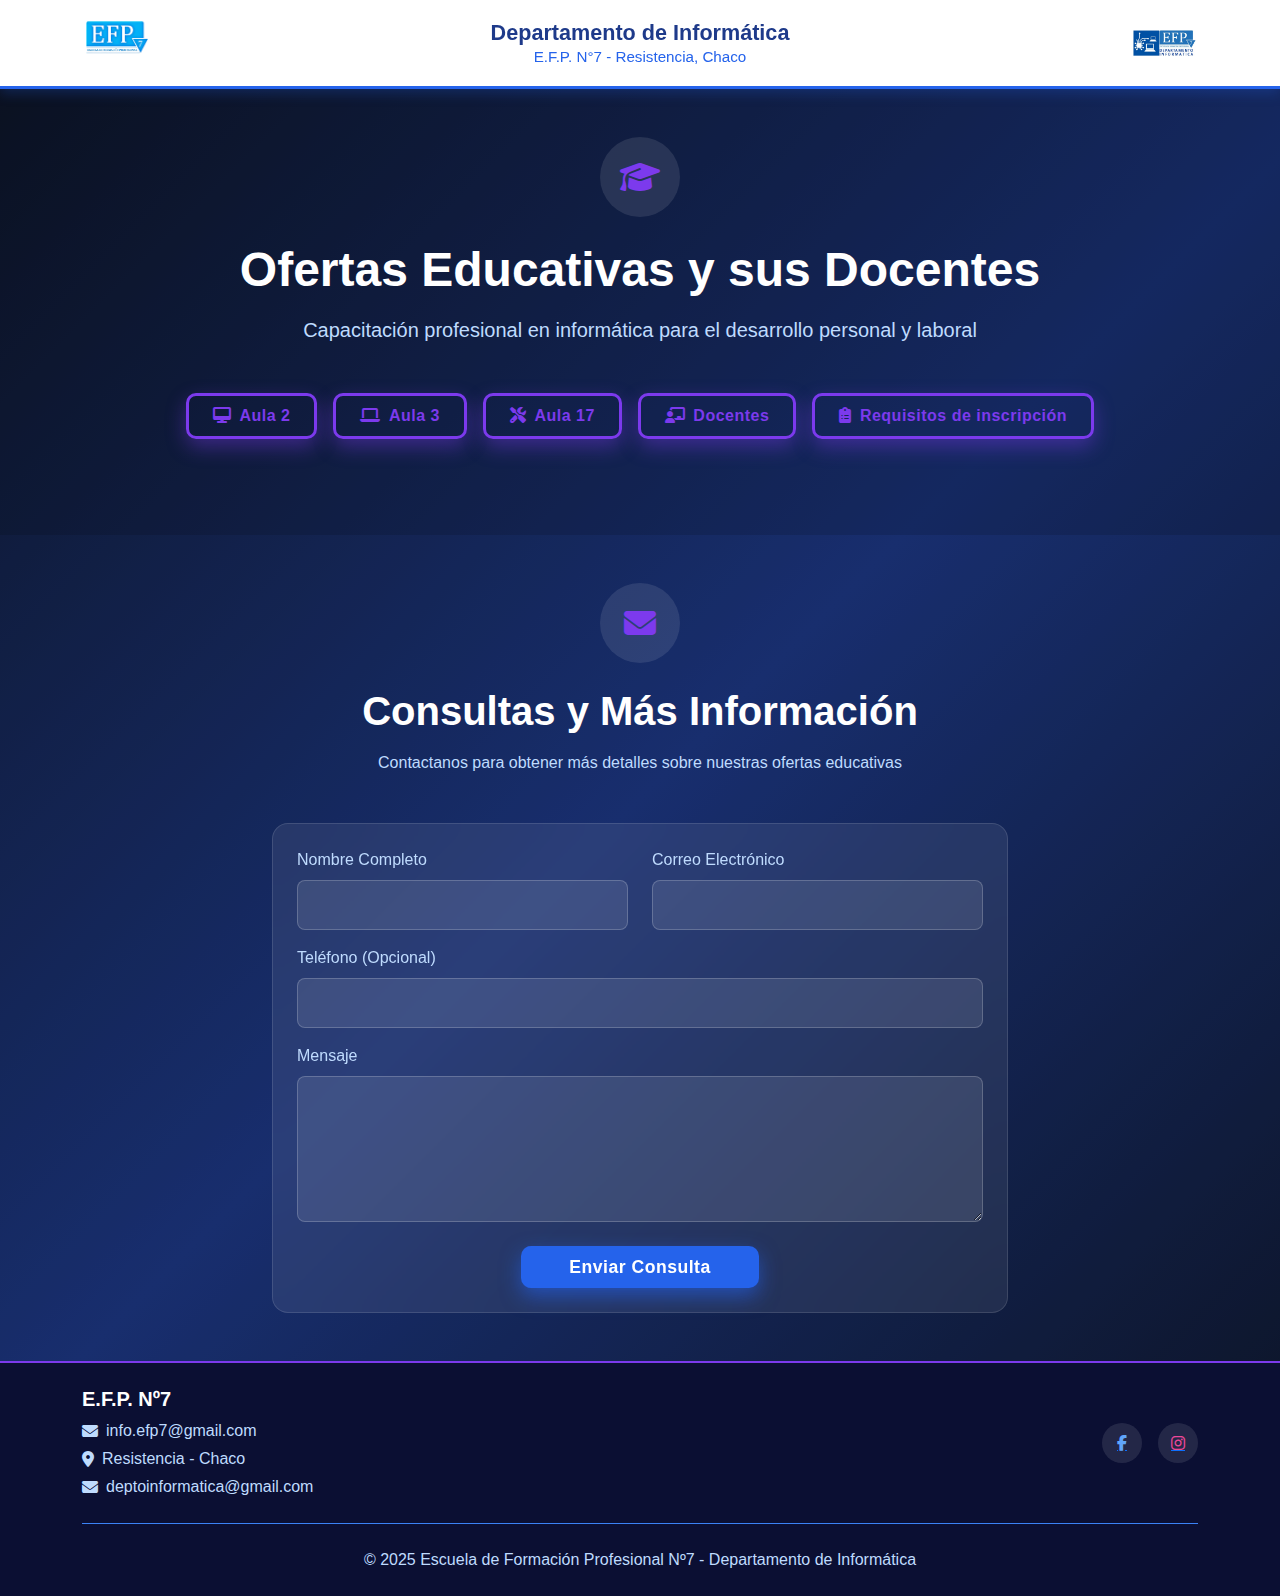
<file: index_deepseek.html>
<!DOCTYPE html>
<html lang="es-AR">
<head>
    <meta charset="UTF-8">
    <meta name="viewport" content="width=device-width, initial-scale=1.0">
    <title>Departamento de Informática - E.F.P. Nº7</title>
    <link href="https://cdn.jsdelivr.net/npm/bootstrap@5.3.2/dist/css/bootstrap.min.css" rel="stylesheet">
    <link rel="stylesheet" href="https://cdnjs.cloudflare.com/ajax/libs/font-awesome/6.4.0/css/all.min.css">
    <style>
        :root {
          --primary-color: #2563eb;
          --primary-dark: #1d4ed8;
          --secondary-color: #7c3aed;
          --bg-gradient: linear-gradient(135deg, #0f172a 0%, #1e3a8a 50%, #0f172a 100%);
          --card-bg: rgba(255, 255, 255, 0.08);
          --card-border: rgba(255, 255, 255, 0.12);
          --text-primary: #ffffff;
          --text-secondary: #bfdbfe;
        }

        /* ------------------ BODY ------------------ */
        body {
          background: var(--bg-gradient);
          color: var(--text-primary);
          font-family: 'Segoe UI', Tahoma, Geneva, Verdana, sans-serif;
          margin: 0;
          padding: 0;
          min-height: 100vh;
          animation: fadeInBody 1.2s ease-out;
        }

        @keyframes fadeInBody {
          from { opacity: 0; transform: translateY(15px); }
          to { opacity: 1; transform: translateY(0); }
        }

        /* ------------------ HEADER ------------------ */
        .header-bg {
          background: white;
          color: #1e3a8a;
          border-bottom: 3px solid #2563eb;
          box-shadow: 0 4px 12px rgba(37, 99, 235, 0.25);
          position: sticky;
          top: 0;
          z-index: 100;
        }

        .header-container {
          display: flex;
          justify-content: space-between;
          align-items: center;
          padding: 0.5rem 1rem;
          max-width: 1150px;
          margin: auto;
          gap: 1rem;
        }

        /* Marco cuadrado para igualar proporciones */
        .header-logo {
          display: flex;
          justify-content: center;
          align-items: center;
          width: 70px;
          height: 70px;
          background: white;
          border-radius: 12px;
          overflow: hidden;
        }

        .header-logo img {
          width: 90%;
          height: 90%;
          object-fit: contain;
          object-position: center;
          transition: transform 0.3s ease, box-shadow 0.3s ease;
        }

        .header-logo img:hover {
          transform: scale(1.08);
          box-shadow: 0 0 10px rgba(37, 99, 235, 0.3);
        }

        .header-center {
          text-align: center;
          line-height: 1.2;
        }

        .header-center h1 {
          font-size: 1.35rem;
          font-weight: 700;
          color: #1e3a8a;
          margin: 0;
        }

        .header-center p {
          font-size: 0.95rem;
          color: #2563eb;
          margin: 2px 0 0 0;
        }

        /* ------------------ BOTONES ANIMADOS ------------------ */
        .btn-custom {
          background: var(--primary-color);
          color: white;
          border: none;
          font-weight: bold;
          letter-spacing: 0.5px;
          border-radius: 10px;
          padding: 0.9rem 2rem;
          font-size: 1.1rem;
          cursor: pointer;
          box-shadow: 0 8px 20px rgba(37, 99, 235, 0.6);
          transition: transform 0.2s ease, box-shadow 0.3s ease, background 0.3s ease;
          animation: pulseGlow 2.5s infinite ease-in-out;
        }

        @keyframes pulseGlow {
          0%, 100% {
            box-shadow: 0 0 15px rgba(37, 99, 235, 0.4), 0 0 40px rgba(124, 58, 237, 0.3);
          }
          50% {
            box-shadow: 0 0 30px rgba(37, 99, 235, 0.7), 0 0 60px rgba(124, 58, 237, 0.5);
          }
        }

        .btn-custom:hover {
          background: var(--secondary-color);
          transform: scale(1.12) rotate(-1deg);
          box-shadow: 0 10px 25px rgba(124, 58, 237, 0.8);
        }

        .btn-outline-custom {
          background: transparent;
          color: var(--secondary-color);
          border: 3px solid var(--secondary-color);
          font-weight: 600;
          letter-spacing: 0.5px;
          border-radius: 10px;
          padding: 0.8rem 1.9rem;
          cursor: pointer;
          transition: all 0.3s ease;
          box-shadow: 0 8px 20px rgba(124, 58, 237, 0.4);
        }

        .btn-outline-custom:hover {
          background: var(--secondary-color);
          color: white;
          transform: scale(1.1);
          box-shadow: 0 12px 30px rgba(124, 58, 237, 0.6);
        }

        /* ------------------ CARDS ------------------ */
        .card-custom {
          background: var(--card-bg);
          backdrop-filter: blur(15px);
          border: 1px solid var(--card-border);
          border-radius: 1rem;
          transition: all 0.3s ease;
        }

        .card-custom:hover {
          transform: translateY(-6px) scale(1.02);
          box-shadow: 0 0 25px rgba(37, 99, 235, 0.6);
        }

        /* ------------------ FOOTER ------------------ */
        .footer-bg {
          background: #0b0f33;
          border-top: 2px solid var(--secondary-color);
          padding: 2rem 0;
          color: var(--text-secondary);
          text-align: center;
        }

        /* ------------------ LISTAS / ELEMENTOS ------------------ */
        .list-item {
          background: rgba(255, 255, 255, 0.08);
          border-radius: 0.5rem;
          border: 1px solid rgba(255, 255, 255, 0.1);
          padding: 1rem;
          transition: background 0.3s ease;
        }

        .list-item:hover {
          background: rgba(255, 255, 255, 0.15);
          box-shadow: 0 4px 10px rgba(37, 99, 235, 0.3);
        }

        .active-view {
          background: var(--primary-color) !important;
          color: white !important;
          box-shadow: 0 0 25px rgba(37, 99, 235, 0.5);
        }

        /* ------------------ MODAL PERSONALIZADO ------------------ */
        .modal-custom {
          background: rgba(0, 0, 0, 0.7);
        }

        .modal-content-custom {
          background: var(--bg-gradient);
          border: 1px solid var(--card-border);
          border-radius: 1rem;
          color: var(--text-primary);
          backdrop-filter: blur(15px);
          animation: modalFadeIn 0.4s ease-out;
        }

        @keyframes modalFadeIn {
          from { opacity: 0; transform: translateY(-20px) scale(0.95); }
          to { opacity: 1; transform: translateY(0) scale(1); }
        }

        .modal-header-custom {
          border-bottom: 1px solid var(--card-border);
          padding: 1.5rem;
        }

        .modal-body-custom {
          padding: 1.5rem;
          max-height: 60vh;
          overflow-y: auto;
        }

        .modal-footer-custom {
          border-top: 1px solid var(--card-border);
          padding: 1rem 1.5rem;
        }

        .requisito-item, .oferta-item, .docente-item {
          display: flex;
          align-items: flex-start;
          margin-bottom: 1rem;
          padding: 0.75rem;
          background: rgba(255, 255, 255, 0.05);
          border-radius: 0.5rem;
          transition: all 0.3s ease;
        }

        .requisito-item:hover, .oferta-item:hover, .docente-item:hover {
          background: rgba(255, 255, 255, 0.1);
          transform: translateX(5px);
        }

        .requisito-icon, .oferta-icon, .docente-icon {
          color: var(--secondary-color);
          margin-right: 1rem;
          font-size: 1.2rem;
          margin-top: 0.2rem;
        }

        .requisito-text, .oferta-text, .docente-text {
          flex: 1;
        }

        /* Viñeta para docentes */
        .docente-vineta {
          display: inline-block;
          width: 8px;
          height: 8px;
          background: #60a5fa;
          border-radius: 50%;
          margin-right: 0.75rem;
          margin-top: 0.5rem;
        }

        /* ------------------ MEDIA QUERIES ------------------ */
        /* TABLETS */
        @media (max-width: 1024px) {
          .btn-custom, .btn-outline-custom {
            padding: 0.7rem 1.6rem;
            font-size: 1rem;
          }
          .card-custom {
            margin: 0.5rem 0;
          }
          .header-logo {
            width: 60px;
            height: 60px;
          }
          .header-center h1 {
            font-size: 1.2rem;
          }
        }

        /* MÓVILES */
        @media (max-width: 768px) {
          body {
            font-size: 15px;
            padding: 0 1rem;
          }
          .btn-custom, .btn-outline-custom {
            display: block;
            width: 100%;
            margin-bottom: 1rem;
          }
          .header-container {
            flex-direction: column;
            gap: 0.4rem;
            padding: 0.6rem 0.5rem;
          }
          .header-logo {
            width: 54px;
            height: 54px;
          }
          .header-center h1 {
            font-size: 1.1rem;
          }
          .header-center p {
            font-size: 0.85rem;
          }
        }

        /* GRANDES PANTALLAS */
        @media (min-width: 1440px) {
          .btn-custom, .btn-outline-custom {
            font-size: 1.2rem;
            padding: 1rem 2.4rem;
          }
          body {
            max-width: 1600px;
            margin: auto;
          }
          .header-bg {
            padding: 1.2rem 2rem;
          }
        }

        /* ------------------ AJUSTES DE POSICIÓN PARA LOGOS ------------------ */
        .header-logo-left,
        .header-logo-right {
          display: flex;
          justify-content: center;
          align-items: center;
        }

        /* El logo izquierdo se alinea al inicio del header */
        .header-logo-left {
          justify-content: flex-start;
        }

        /* El logo derecho se alinea al final */
        .header-logo-right {
          justify-content: flex-end;
        }

        /* Ambos comparten el mismo marco cuadrado para mantener proporción */
        .header-logo-left .header-logo,
        .header-logo-right .header-logo {
          width: 70px;
          height: 70px;
          background: white;
          border-radius: 12px;
          overflow: hidden;
        }

        /* Ajuste común para las imágenes dentro de ambos logos */
        .header-logo-left img,
        .header-logo-right img {
          width: 90%;
          height: 90%;
          object-fit: contain;
          object-position: center;
          transition: transform 0.3s ease, box-shadow 0.3s ease;
        }

        /* Efecto al pasar el mouse: ampliación sutil y brillo */
        .header-logo-left img:hover,
        .header-logo-right img:hover {
          transform: scale(1.08);
          box-shadow: 0 0 10px rgba(37, 99, 235, 0.35);
        }

        /* Responsividad en móviles */
        @media (max-width: 768px) {
          .header-logo-left .header-logo,
          .header-logo-right .header-logo {
            width: 54px;
            height: 54px;
          }
        }

        /* Hero Section */
        .hero-section {
          padding: 3rem 0;
          position: relative;
        }

        .hero-overlay {
          position: absolute;
          top: 0;
          left: 0;
          right: 0;
          bottom: 0;
          background: rgba(0, 0, 0, 0.3);
          z-index: -1;
        }

        .hero-content {
          position: relative;
          z-index: 1;
        }

        .icon-bg {
          display: inline-flex;
          align-items: center;
          justify-content: center;
          width: 80px;
          height: 80px;
          background: rgba(255, 255, 255, 0.1);
          border-radius: 50%;
          margin-bottom: 1.5rem;
        }

        .icon-bg i {
          font-size: 2rem;
          color: var(--secondary-color);
        }

        .text-blue-200 {
          color: #bfdbfe;
        }

        .text-blue-100 {
          color: #dbeafe;
        }

        .text-blue-400 {
          color: #60a5fa;
        }

        .text-pink {
          color: #ec4899;
        }

        .border-blue-500 {
          border-color: #3b82f6 !important;
        }

        .social-icon {
          display: inline-flex;
          align-items: center;
          justify-content: center;
          width: 40px;
          height: 40px;
          background: rgba(255, 255, 255, 0.1);
          border-radius: 50%;
          transition: all 0.3s ease;
        }

        .social-icon:hover {
          background: var(--primary-color);
          transform: scale(1.1);
        }

        .form-control-custom {
          background: rgba(255, 255, 255, 0.1);
          border: 1px solid rgba(255, 255, 255, 0.2);
          border-radius: 0.5rem;
          color: white;
          padding: 0.75rem 1rem;
        }

        .form-control-custom:focus {
          background: rgba(255, 255, 255, 0.15);
          border-color: var(--primary-color);
          box-shadow: 0 0 0 0.25rem rgba(37, 99, 235, 0.25);
          color: white;
        }

        .form-control-custom::placeholder {
          color: rgba(255, 255, 255, 0.5);
        }
    </style>
</head>

<body>
    <!-- Header -->
    <header class="header-bg">
        <div class="header-container">
            <!-- Logo EFP7 -->
            <div class="header-logo-left">
                <div class="header-logo">
                    <img src="media/logo_efp7_relieve_transp_v2.png" alt="Logo EFP7">
                </div>
            </div>

            <!-- Texto central -->
            <div class="header-center">
                <h1>Departamento de Informática</h1>
                <p>E.F.P. N°7 - Resistencia, Chaco</p>
            </div>

            <!-- Logo Depto. Informática -->
            <div class="header-logo-right">
                <div class="header-logo">
                    <img src="media/Logo_Depto_Informatica.jpeg" alt="Logo Depto Informática">
                </div>
            </div>
        </div>
    </header>

    <!-- Hero Section -->
    <section class="hero-section">
        <div class="hero-overlay"></div>
        <div class="container hero-content">
            <div class="text-center mb-5">
                <div class="icon-bg">
                    <i class="fas fa-graduation-cap"></i>
                </div>
                <h2 class="display-5 fw-bold mb-3">Ofertas Educativas y sus Docentes</h2>
                <p class="lead text-blue-200">Capacitación profesional en informática para el desarrollo personal y
                    laboral</p>
            </div>

            <!-- Navigation Buttons -->
            <div class="d-flex flex-wrap justify-content-center gap-3 mb-5">
                <button class="btn btn-outline-custom px-4 py-2" data-bs-toggle="modal" data-bs-target="#modalAula2">
                    <i class="fas fa-desktop me-2"></i>Aula 2
                </button>
                <button class="btn btn-outline-custom px-4 py-2" data-bs-toggle="modal" data-bs-target="#modalAula3">
                    <i class="fas fa-laptop me-2"></i>Aula 3
                </button>
                <button class="btn btn-outline-custom px-4 py-2" data-bs-toggle="modal" data-bs-target="#modalAula17">
                    <i class="fas fa-tools me-2"></i>Aula 17
                </button>
                <button class="btn btn-outline-custom px-4 py-2" data-bs-toggle="modal" data-bs-target="#modalDocentes">
                    <i class="fas fa-chalkboard-user me-2"></i>Docentes
                </button>
                <!-- Nuevo botón de requisitos -->
                <button class="btn btn-outline-custom px-4 py-2" data-bs-toggle="modal" data-bs-target="#modalRequisitos">
                    <i class="fas fa-clipboard-list me-2"></i>Requisitos de inscripción
                </button>
            </div>
        </div>
    </section>

    <!-- Modal Aula 2 -->
    <div class="modal fade modal-custom" id="modalAula2" tabindex="-1" aria-labelledby="modalAula2Label" aria-hidden="true">
        <div class="modal-dialog modal-dialog-centered modal-lg">
            <div class="modal-content modal-content-custom">
                <div class="modal-header modal-header-custom">
                    <h5 class="modal-title fw-bold" id="modalAula2Label">
                        <i class="fas fa-desktop me-2"></i>Ofertas del Aula 2
                    </h5>
                    <button type="button" class="btn-close btn-close-white" data-bs-dismiss="modal" aria-label="Close"></button>
                </div>
                <div class="modal-body modal-body-custom">
                    <div class="oferta-item">
                        <div class="oferta-icon">
                            <i class="fas fa-cogs"></i>
                        </div>
                        <div class="oferta-text">
                            <strong>Operador de informática para administración y gestión</strong>
                        </div>
                    </div>
                    <div class="oferta-item">
                        <div class="oferta-icon">
                            <i class="fas fa-table"></i>
                        </div>
                        <div class="oferta-text">
                            <strong>Operador de planilla de cálculos para la administración</strong>
                        </div>
                    </div>
                    <div class="oferta-item">
                        <div class="oferta-icon">
                            <i class="fas fa-file-word"></i>
                        </div>
                        <div class="oferta-text">
                            <strong>Operador de procesador de textos para la administración</strong>
                        </div>
                    </div>
                    <div class="oferta-item">
                        <div class="oferta-icon">
                            <i class="fas fa-users"></i>
                        </div>
                        <div class="oferta-text">
                            <strong>Internet y redes sociales para adultos mayores</strong>
                        </div>
                    </div>
                    <div class="oferta-item">
                        <div class="oferta-icon">
                            <i class="fas fa-file-alt"></i>
                        </div>
                        <div class="oferta-text">
                            <strong>Redacción administrativa y comercial</strong>
                        </div>
                    </div>
                    <div class="oferta-item">
                        <div class="oferta-icon">
                            <i class="fas fa-user-friends"></i>
                        </div>
                        <div class="oferta-text">
                            <strong>Operador de PC para Adultos Mayores</strong>
                        </div>
                    </div>
                    <div class="oferta-item">
                        <div class="oferta-icon">
                            <i class="fas fa-briefcase"></i>
                        </div>
                        <div class="oferta-text">
                            <strong>Asistente de Administración y Gestión con Herramientas Informáticas</strong>
                        </div>
                    </div>
                </div>
                <div class="modal-footer modal-footer-custom">
                    <button type="button" class="btn btn-outline-custom" data-bs-dismiss="modal">Cerrar</button>
                </div>
            </div>
        </div>
    </div>

    <!-- Modal Aula 3 -->
    <div class="modal fade modal-custom" id="modalAula3" tabindex="-1" aria-labelledby="modalAula3Label" aria-hidden="true">
        <div class="modal-dialog modal-dialog-centered modal-lg">
            <div class="modal-content modal-content-custom">
                <div class="modal-header modal-header-custom">
                    <h5 class="modal-title fw-bold" id="modalAula3Label">
                        <i class="fas fa-laptop me-2"></i>Ofertas del Aula 3
                    </h5>
                    <button type="button" class="btn-close btn-close-white" data-bs-dismiss="modal" aria-label="Close"></button>
                </div>
                <div class="modal-body modal-body-custom">
                    <div class="oferta-item">
                        <div class="oferta-icon">
                            <i class="fas fa-cogs"></i>
                        </div>
                        <div class="oferta-text">
                            <strong>Operador de informática para administración y gestión</strong>
                        </div>
                    </div>
                </div>
                <div class="modal-footer modal-footer-custom">
                    <button type="button" class="btn btn-outline-custom" data-bs-dismiss="modal">Cerrar</button>
                </div>
            </div>
        </div>
    </div>

    <!-- Modal Aula 17 -->
    <div class="modal fade modal-custom" id="modalAula17" tabindex="-1" aria-labelledby="modalAula17Label" aria-hidden="true">
        <div class="modal-dialog modal-dialog-centered modal-lg">
            <div class="modal-content modal-content-custom">
                <div class="modal-header modal-header-custom">
                    <h5 class="modal-title fw-bold" id="modalAula17Label">
                        <i class="fas fa-tools me-2"></i>Ofertas del Aula 17
                    </h5>
                    <button type="button" class="btn-close btn-close-white" data-bs-dismiss="modal" aria-label="Close"></button>
                </div>
                <div class="modal-body modal-body-custom">
                    <div class="oferta-item">
                        <div class="oferta-icon">
                            <i class="fas fa-wrench"></i>
                        </div>
                        <div class="oferta-text">
                            <strong>Reparador de PC y Periféricos</strong>
                        </div>
                    </div>
                    <div class="oferta-item">
                        <div class="oferta-icon">
                            <i class="fab fa-linux"></i>
                        </div>
                        <div class="oferta-text">
                            <strong>Linux esencial</strong>
                        </div>
                    </div>
                    <div class="oferta-item">
                        <div class="oferta-icon">
                            <i class="fas fa-print"></i>
                        </div>
                        <div class="oferta-text">
                            <strong>Mantenimiento preventivo de impresoras</strong>
                        </div>
                    </div>
                    <div class="oferta-item">
                        <div class="oferta-icon">
                            <i class="fas fa-headset"></i>
                        </div>
                        <div class="oferta-text">
                            <strong>Asistente informático en soporte técnico</strong>
                        </div>
                    </div>
                </div>
                <div class="modal-footer modal-footer-custom">
                    <button type="button" class="btn btn-outline-custom" data-bs-dismiss="modal">Cerrar</button>
                </div>
            </div>
        </div>
    </div>

    <!-- Modal Docentes -->
    <div class="modal fade modal-custom" id="modalDocentes" tabindex="-1" aria-labelledby="modalDocentesLabel" aria-hidden="true">
        <div class="modal-dialog modal-dialog-centered modal-lg">
            <div class="modal-content modal-content-custom">
                <div class="modal-header modal-header-custom">
                    <h5 class="modal-title fw-bold" id="modalDocentesLabel">
                        <i class="fas fa-chalkboard-user me-2"></i>Nuestro Equipo Docente
                    </h5>
                    <button type="button" class="btn-close btn-close-white" data-bs-dismiss="modal" aria-label="Close"></button>
                </div>
                <div class="modal-body modal-body-custom">
                    <div class="docente-item">
                        <div class="docente-vineta"></div>
                        <div class="docente-text">
                            <strong>M.E.P. Asborno, Gabriel</strong>
                        </div>
                    </div>
                    <div class="docente-item">
                        <div class="docente-vineta"></div>
                        <div class="docente-text">
                            <strong>M.E.P. Cárdenas, Cristina</strong>
                        </div>
                    </div>
                    <div class="docente-item">
                        <div class="docente-vineta"></div>
                        <div class="docente-text">
                            <strong>M.E.P. Cochia, Ariel</strong>
                        </div>
                    </div>
                    <div class="docente-item">
                        <div class="docente-vineta"></div>
                        <div class="docente-text">
                            <strong>M.E.P. Cuesta, Jorge</strong>
                        </div>
                    </div>
                    <div class="docente-item">
                        <div class="docente-vineta"></div>
                        <div class="docente-text">
                            <strong>M.E.P. Fernández, Mario</strong>
                        </div>
                    </div>
                </div>
                <div class="modal-footer modal-footer-custom">
                    <button type="button" class="btn btn-outline-custom" data-bs-dismiss="modal">Cerrar</button>
                </div>
            </div>
        </div>
    </div>

    <!-- Modal Requisitos -->
    <div class="modal fade modal-custom" id="modalRequisitos" tabindex="-1" aria-labelledby="modalRequisitosLabel" aria-hidden="true">
        <div class="modal-dialog modal-dialog-centered modal-lg">
            <div class="modal-content modal-content-custom">
                <div class="modal-header modal-header-custom">
                    <h5 class="modal-title fw-bold" id="modalRequisitosLabel">
                        <i class="fas fa-clipboard-list me-2"></i>Requisitos de Inscripción
                    </h5>
                    <button type="button" class="btn-close btn-close-white" data-bs-dismiss="modal" aria-label="Close"></button>
                </div>
                <div class="modal-body modal-body-custom">
                    <div class="requisito-item">
                        <div class="requisito-icon">
                            <i class="fas fa-file-certificate"></i>
                        </div>
                        <div class="requisito-text">
                            <strong>Constancia / Certificado / Título de Ciclo Básico secundario aprobado</strong>
                        </div>
                    </div>
                    <div class="requisito-item">
                        <div class="requisito-icon">
                            <i class="fas fa-id-card"></i>
                        </div>
                        <div class="requisito-text">
                            <strong>Fotocopia DNI</strong>
                        </div>
                    </div>
                    <div class="requisito-item">
                        <div class="requisito-icon">
                            <i class="fas fa-home"></i>
                        </div>
                        <div class="requisito-text">
                            <strong>Certificado / Constancia de domicilio (policial o boleta de servicio)</strong>
                        </div>
                    </div>
                    <div class="requisito-item">
                        <div class="requisito-icon">
                            <i class="fas fa-heartbeat"></i>
                        </div>
                        <div class="requisito-text">
                            <strong>Certificado de salud</strong>
                        </div>
                    </div>
                    <div class="requisito-item">
                        <div class="requisito-icon">
                            <i class="fas fa-tooth"></i>
                        </div>
                        <div class="requisito-text">
                            <strong>Certificado Bucodental</strong>
                        </div>
                    </div>
                    <div class="requisito-item">
                        <div class="requisito-icon">
                            <i class="fas fa-file-medical"></i>
                        </div>
                        <div class="requisito-text">
                            <strong>Completar y presentar Ficha Médica</strong>
                        </div>
                    </div>
                    <div class="requisito-item">
                        <div class="requisito-icon">
                            <i class="fas fa-file-signature"></i>
                        </div>
                        <div class="requisito-text">
                            <strong>Completar y presentar Ficha Inscripción</strong>
                        </div>
                    </div>
                </div>
                <div class="modal-footer modal-footer-custom">
                    <button type="button" class="btn btn-outline-custom" data-bs-dismiss="modal">Cerrar</button>
                </div>
            </div>
        </div>
    </div>

    <!-- Contact Form Section -->
    <section class="py-5" style="background: rgba(0, 0, 0, 0.2);">
        <div class="container">
            <div class="row justify-content-center">
                <div class="col-lg-8">
                    <div class="text-center mb-5">
                        <div class="icon-bg">
                            <i class="fas fa-envelope"></i>
                        </div>
                        <h2 class="display-6 fw-bold mb-3">Consultas y Más Información</h2>
                        <p class="text-blue-200">Contactanos para obtener más detalles sobre nuestras ofertas educativas
                        </p>
                    </div>

                    <div class="card-custom p-4">
                        <form id="contactForm">
                            <div class="row mb-3">
                                <div class="col-md-6 mb-3 mb-md-0">
                                    <label for="name" class="form-label text-blue-200 fw-medium">Nombre Completo</label>
                                    <input type="text" class="form-control form-control-custom" id="name" name="name"
                                        required>
                                </div>
                                <div class="col-md-6">
                                    <label for="email" class="form-label text-blue-200 fw-medium">Correo
                                        Electrónico</label>
                                    <input type="email" class="form-control form-control-custom" id="email" name="email"
                                        required>
                                </div>
                            </div>
                            <div class="mb-3">
                                <label for="phone" class="form-label text-blue-200 fw-medium">Teléfono
                                    (Opcional)</label>
                                <input type="tel" class="form-control form-control-custom" id="phone" name="phone">
                            </div>
                            <div class="mb-4">
                                <label for="message" class="form-label text-blue-200 fw-medium">Mensaje</label>
                                <textarea class="form-control form-control-custom" id="message" name="message" rows="5"
                                    required></textarea>
                            </div>
                            <div class="text-center">
                                <button type="submit" class="btn btn-custom px-5 py-2">Enviar Consulta</button>
                            </div>
                        </form>
                    </div>
                </div>
            </div>
        </div>
    </section>

    <!-- Footer -->
    <footer class="footer-bg py-4">
        <div class="container">
            <div class="row align-items-center">
                <div class="col-12 col-md-6 text-center text-md-start mb-3 mb-md-0">
                    <h3 class="h5 fw-bold text-white mb-2">E.F.P. Nº7</h3>
                    <div class="text-blue-200">
                        <div class="d-flex align-items-center justify-content-center justify-content-md-start mb-1">
                            <i class="fas fa-envelope me-2"></i>
                            <span>info.efp7@gmail.com</span>
                        </div>
                        <div class="d-flex align-items-center justify-content-center justify-content-md-start mb-1">
                            <i class="fas fa-map-marker-alt me-2"></i>
                            <span>Resistencia - Chaco</span>
                        </div>
                        <div class="d-flex align-items-center justify-content-center justify-content-md-start">
                            <i class="fas fa-envelope me-2"></i>
                            <span>deptoinformatica@gmail.com</span>
                        </div>
                    </div>
                </div>
                <div class="col-12 col-md-6 text-center text-md-end">
                    <div class="d-flex justify-content-center justify-content-md-end gap-3">
                        <a href="https://www.facebook.com/escfp7" target="_blank" class="social-icon" title="Facebook">
                            <i class="fab fa-facebook-f text-blue-400"></i>
                        </a>
                        <a href="https://www.instagram.com/efp7ok/" target="_blank" class="social-icon"
                            title="Instagram">
                            <i class="fab fa-instagram text-pink"></i>
                        </a>
                    </div>
                </div>
            </div>
            <div class="border-top border-blue-500 mt-4 pt-4 text-center">
                <p class="text-blue-300 mb-0">© 2025 Escuela de Formación Profesional Nº7 - Departamento de Informática
                </p>
            </div>
        </div>
    </footer>

    <script src="https://cdn.jsdelivr.net/npm/bootstrap@5.3.2/dist/js/bootstrap.bundle.min.js"></script>
    <script>
        // Form submission
        document.getElementById('contactForm').addEventListener('submit', function (e) {
            e.preventDefault();
            alert('Gracias por su consulta. Nos pondremos en contacto a la brevedad.');
            this.reset();
        });

        // Efectos adicionales para los modales
        document.addEventListener('DOMContentLoaded', function() {
            // Agregar animación al abrir modales
            const modals = document.querySelectorAll('.modal');
            modals.forEach(modal => {
                modal.addEventListener('show.bs.modal', function () {
                    const modalContent = this.querySelector('.modal-content-custom');
                    modalContent.style.animation = 'modalFadeIn 0.4s ease-out';
                });
            });
        });
    </script>
</body>
</html>
</file>
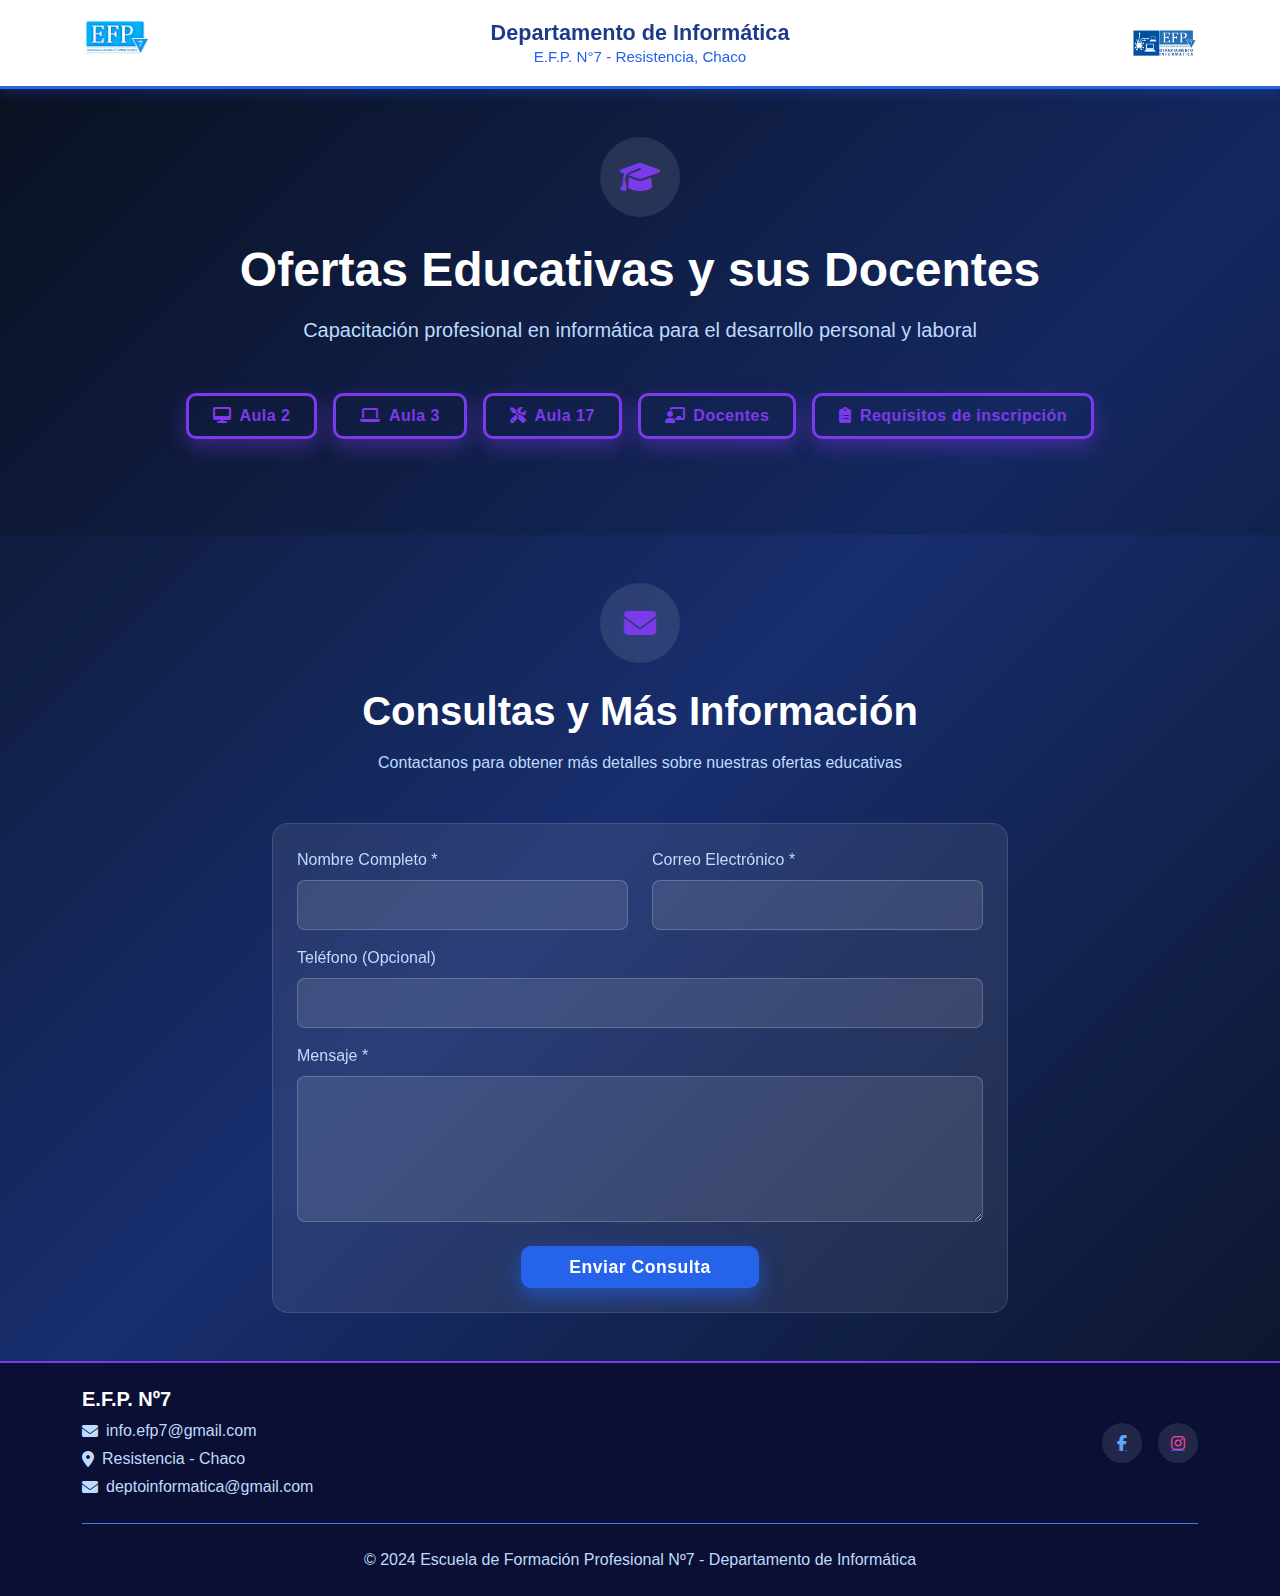
<file: index_envia_email.html>
<!DOCTYPE html>
<html lang="es-AR">
<head>
    <meta charset="UTF-8">
    <meta name="viewport" content="width=device-width, initial-scale=1.0">
    <title>Departamento de Informática - E.F.P. Nº7</title>
    <link href="https://cdn.jsdelivr.net/npm/bootstrap@5.3.2/dist/css/bootstrap.min.css" rel="stylesheet">
    <link rel="stylesheet" href="https://cdnjs.cloudflare.com/ajax/libs/font-awesome/6.4.0/css/all.min.css">
    <style>
        :root {
          --primary-color: #2563eb;
          --primary-dark: #1d4ed8;
          --secondary-color: #7c3aed;
          --bg-gradient: linear-gradient(135deg, #0f172a 0%, #1e3a8a 50%, #0f172a 100%);
          --card-bg: rgba(255, 255, 255, 0.08);
          --card-border: rgba(255, 255, 255, 0.12);
          --text-primary: #ffffff;
          --text-secondary: #bfdbfe;
        }

        /* ------------------ BODY ------------------ */
        body {
          background: var(--bg-gradient);
          color: var(--text-primary);
          font-family: 'Segoe UI', Tahoma, Geneva, Verdana, sans-serif;
          margin: 0;
          padding: 0;
          min-height: 100vh;
          animation: fadeInBody 1.2s ease-out;
        }

        @keyframes fadeInBody {
          from { opacity: 0; transform: translateY(15px); }
          to { opacity: 1; transform: translateY(0); }
        }

        /* ------------------ HEADER ------------------ */
        .header-bg {
          background: white;
          color: #1e3a8a;
          border-bottom: 3px solid #2563eb;
          box-shadow: 0 4px 12px rgba(37, 99, 235, 0.25);
          position: sticky;
          top: 0;
          z-index: 100;
        }

        .header-container {
          display: flex;
          justify-content: space-between;
          align-items: center;
          padding: 0.5rem 1rem;
          max-width: 1150px;
          margin: auto;
          gap: 1rem;
        }

        /* Marco cuadrado para igualar proporciones */
        .header-logo {
          display: flex;
          justify-content: center;
          align-items: center;
          width: 70px;
          height: 70px;
          background: white;
          border-radius: 12px;
          overflow: hidden;
        }

        .header-logo img {
          width: 90%;
          height: 90%;
          object-fit: contain;
          object-position: center;
          transition: transform 0.3s ease, box-shadow 0.3s ease;
        }

        .header-logo img:hover {
          transform: scale(1.08);
          box-shadow: 0 0 10px rgba(37, 99, 235, 0.3);
        }

        .header-center {
          text-align: center;
          line-height: 1.2;
        }

        .header-center h1 {
          font-size: 1.35rem;
          font-weight: 700;
          color: #1e3a8a;
          margin: 0;
        }

        .header-center p {
          font-size: 0.95rem;
          color: #2563eb;
          margin: 2px 0 0 0;
        }

        /* ------------------ BOTONES ANIMADOS ------------------ */
        .btn-custom {
          background: var(--primary-color);
          color: white;
          border: none;
          font-weight: bold;
          letter-spacing: 0.5px;
          border-radius: 10px;
          padding: 0.9rem 2rem;
          font-size: 1.1rem;
          cursor: pointer;
          box-shadow: 0 8px 20px rgba(37, 99, 235, 0.6);
          transition: transform 0.2s ease, box-shadow 0.3s ease, background 0.3s ease;
          animation: pulseGlow 2.5s infinite ease-in-out;
        }

        @keyframes pulseGlow {
          0%, 100% {
            box-shadow: 0 0 15px rgba(37, 99, 235, 0.4), 0 0 40px rgba(124, 58, 237, 0.3);
          }
          50% {
            box-shadow: 0 0 30px rgba(37, 99, 235, 0.7), 0 0 60px rgba(124, 58, 237, 0.5);
          }
        }

        .btn-custom:hover {
          background: var(--secondary-color);
          transform: scale(1.12) rotate(-1deg);
          box-shadow: 0 10px 25px rgba(124, 58, 237, 0.8);
        }

        .btn-outline-custom {
          background: transparent;
          color: var(--secondary-color);
          border: 3px solid var(--secondary-color);
          font-weight: 600;
          letter-spacing: 0.5px;
          border-radius: 10px;
          padding: 0.8rem 1.9rem;
          cursor: pointer;
          transition: all 0.3s ease;
          box-shadow: 0 8px 20px rgba(124, 58, 237, 0.4);
        }

        .btn-outline-custom:hover {
          background: var(--secondary-color);
          color: white;
          transform: scale(1.1);
          box-shadow: 0 12px 30px rgba(124, 58, 237, 0.6);
        }

        /* ------------------ CARDS ------------------ */
        .card-custom {
          background: var(--card-bg);
          backdrop-filter: blur(15px);
          border: 1px solid var(--card-border);
          border-radius: 1rem;
          transition: all 0.3s ease;
        }

        .card-custom:hover {
          transform: translateY(-6px) scale(1.02);
          box-shadow: 0 0 25px rgba(37, 99, 235, 0.6);
        }

        /* ------------------ FOOTER ------------------ */
        .footer-bg {
          background: #0b0f33;
          border-top: 2px solid var(--secondary-color);
          padding: 2rem 0;
          color: var(--text-secondary);
          text-align: center;
        }

        /* ------------------ LISTAS / ELEMENTOS ------------------ */
        .list-item {
          background: rgba(255, 255, 255, 0.08);
          border-radius: 0.5rem;
          border: 1px solid rgba(255, 255, 255, 0.1);
          padding: 1rem;
          transition: background 0.3s ease;
        }

        .list-item:hover {
          background: rgba(255, 255, 255, 0.15);
          box-shadow: 0 4px 10px rgba(37, 99, 235, 0.3);
        }

        .active-view {
          background: var(--primary-color) !important;
          color: white !important;
          box-shadow: 0 0 25px rgba(37, 99, 235, 0.5);
        }

        /* ------------------ MODAL PERSONALIZADO ------------------ */
        .modal-custom {
          background: rgba(0, 0, 0, 0.7);
        }

        .modal-content-custom {
          background: var(--bg-gradient);
          border: 1px solid var(--card-border);
          border-radius: 1rem;
          color: var(--text-primary);
          backdrop-filter: blur(15px);
          animation: modalFadeIn 0.4s ease-out;
        }

        @keyframes modalFadeIn {
          from { opacity: 0; transform: translateY(-20px) scale(0.95); }
          to { opacity: 1; transform: translateY(0) scale(1); }
        }

        .modal-header-custom {
          border-bottom: 1px solid var(--card-border);
          padding: 1.5rem;
        }

        .modal-body-custom {
          padding: 1.5rem;
          max-height: 60vh;
          overflow-y: auto;
        }

        .modal-footer-custom {
          border-top: 1px solid var(--card-border);
          padding: 1rem 1.5rem;
        }

        .requisito-item, .oferta-item, .docente-item {
          display: flex;
          align-items: flex-start;
          margin-bottom: 1rem;
          padding: 0.75rem;
          background: rgba(255, 255, 255, 0.05);
          border-radius: 0.5rem;
          transition: all 0.3s ease;
        }

        .requisito-item:hover, .oferta-item:hover, .docente-item:hover {
          background: rgba(255, 255, 255, 0.1);
          transform: translateX(5px);
        }

        .requisito-icon, .oferta-icon, .docente-icon {
          color: var(--secondary-color);
          margin-right: 1rem;
          font-size: 1.2rem;
          margin-top: 0.2rem;
        }

        .requisito-text, .oferta-text, .docente-text {
          flex: 1;
        }

        /* Viñeta para docentes */
        .docente-vineta {
          display: inline-block;
          width: 8px;
          height: 8px;
          background: #60a5fa;
          border-radius: 50%;
          margin-right: 0.75rem;
          margin-top: 0.5rem;
        }

        /* ------------------ ALERTAS PERSONALIZADAS ------------------ */
        .alert-custom {
          background: rgba(255, 255, 255, 0.1);
          border: 1px solid var(--secondary-color);
          border-radius: 0.75rem;
          color: var(--text-primary);
          backdrop-filter: blur(10px);
          animation: slideInDown 0.5s ease-out;
        }

        @keyframes slideInDown {
          from {
            opacity: 0;
            transform: translateY(-20px);
          }
          to {
            opacity: 1;
            transform: translateY(0);
          }
        }

        .alert-success-custom {
          border-color: #10b981;
          background: rgba(16, 185, 129, 0.15);
        }

        .alert-error-custom {
          border-color: #ef4444;
          background: rgba(239, 68, 68, 0.15);
        }

        /* ------------------ FORMULARIO ------------------ */
        .form-control-custom {
          background: rgba(255, 255, 255, 0.1);
          border: 1px solid rgba(255, 255, 255, 0.2);
          border-radius: 0.5rem;
          color: white;
          padding: 0.75rem 1rem;
          transition: all 0.3s ease;
        }

        .form-control-custom:focus {
          background: rgba(255, 255, 255, 0.15);
          border-color: var(--primary-color);
          box-shadow: 0 0 0 0.25rem rgba(37, 99, 235, 0.25);
          color: white;
        }

        .form-control-custom::placeholder {
          color: rgba(255, 255, 255, 0.5);
        }

        .form-control-custom.is-invalid {
          border-color: #ef4444;
          box-shadow: 0 0 0 0.25rem rgba(239, 68, 68, 0.25);
        }

        .invalid-feedback-custom {
          display: none;
          width: 100%;
          margin-top: 0.25rem;
          font-size: 0.875em;
          color: #ef4444;
        }

        .form-control-custom.is-invalid ~ .invalid-feedback-custom {
          display: block;
        }

        /* ------------------ MEDIA QUERIES ------------------ */
        /* TABLETS */
        @media (max-width: 1024px) {
          .btn-custom, .btn-outline-custom {
            padding: 0.7rem 1.6rem;
            font-size: 1rem;
          }
          .card-custom {
            margin: 0.5rem 0;
          }
          .header-logo {
            width: 60px;
            height: 60px;
          }
          .header-center h1 {
            font-size: 1.2rem;
          }
        }

        /* MÓVILES */
        @media (max-width: 768px) {
          body {
            font-size: 15px;
            padding: 0 1rem;
          }
          .btn-custom, .btn-outline-custom {
            display: block;
            width: 100%;
            margin-bottom: 1rem;
          }
          .header-container {
            flex-direction: column;
            gap: 0.4rem;
            padding: 0.6rem 0.5rem;
          }
          .header-logo {
            width: 54px;
            height: 54px;
          }
          .header-center h1 {
            font-size: 1.1rem;
          }
          .header-center p {
            font-size: 0.85rem;
          }
        }

        /* GRANDES PANTALLAS */
        @media (min-width: 1440px) {
          .btn-custom, .btn-outline-custom {
            font-size: 1.2rem;
            padding: 1rem 2.4rem;
          }
          body {
            max-width: 1600px;
            margin: auto;
          }
          .header-bg {
            padding: 1.2rem 2rem;
          }
        }

        /* ------------------ AJUSTES DE POSICIÓN PARA LOGOS ------------------ */
        .header-logo-left,
        .header-logo-right {
          display: flex;
          justify-content: center;
          align-items: center;
        }

        /* El logo izquierdo se alinea al inicio del header */
        .header-logo-left {
          justify-content: flex-start;
        }

        /* El logo derecho se alinea al final */
        .header-logo-right {
          justify-content: flex-end;
        }

        /* Ambos comparten el mismo marco cuadrado para mantener proporción */
        .header-logo-left .header-logo,
        .header-logo-right .header-logo {
          width: 70px;
          height: 70px;
          background: white;
          border-radius: 12px;
          overflow: hidden;
        }

        /* Ajuste común para las imágenes dentro de ambos logos */
        .header-logo-left img,
        .header-logo-right img {
          width: 90%;
          height: 90%;
          object-fit: contain;
          object-position: center;
          transition: transform 0.3s ease, box-shadow 0.3s ease;
        }

        /* Efecto al pasar el mouse: ampliación sutil y brillo */
        .header-logo-left img:hover,
        .header-logo-right img:hover {
          transform: scale(1.08);
          box-shadow: 0 0 10px rgba(37, 99, 235, 0.35);
        }

        /* Responsividad en móviles */
        @media (max-width: 768px) {
          .header-logo-left .header-logo,
          .header-logo-right .header-logo {
            width: 54px;
            height: 54px;
          }
        }

        /* Hero Section */
        .hero-section {
          padding: 3rem 0;
          position: relative;
        }

        .hero-overlay {
          position: absolute;
          top: 0;
          left: 0;
          right: 0;
          bottom: 0;
          background: rgba(0, 0, 0, 0.3);
          z-index: -1;
        }

        .hero-content {
          position: relative;
          z-index: 1;
        }

        .icon-bg {
          display: inline-flex;
          align-items: center;
          justify-content: center;
          width: 80px;
          height: 80px;
          background: rgba(255, 255, 255, 0.1);
          border-radius: 50%;
          margin-bottom: 1.5rem;
        }

        .icon-bg i {
          font-size: 2rem;
          color: var(--secondary-color);
        }

        .text-blue-200 {
          color: #bfdbfe;
        }

        .text-blue-100 {
          color: #dbeafe;
        }

        .text-blue-400 {
          color: #60a5fa;
        }

        .text-pink {
          color: #ec4899;
        }

        .border-blue-500 {
          border-color: #3b82f6 !important;
        }

        .social-icon {
          display: inline-flex;
          align-items: center;
          justify-content: center;
          width: 40px;
          height: 40px;
          background: rgba(255, 255, 255, 0.1);
          border-radius: 50%;
          transition: all 0.3s ease;
        }

        .social-icon:hover {
          background: var(--primary-color);
          transform: scale(1.1);
        }
    </style>
</head>

<body>
    <!-- Header -->
    <header class="header-bg">
        <div class="header-container">
            <!-- Logo EFP7 -->
            <div class="header-logo-left">
                <div class="header-logo">
                    <img src="media/logo_efp7_relieve_transp_v2.png" alt="Logo EFP7">
                </div>
            </div>

            <!-- Texto central -->
            <div class="header-center">
                <h1>Departamento de Informática</h1>
                <p>E.F.P. N°7 - Resistencia, Chaco</p>
            </div>

            <!-- Logo Depto. Informática -->
            <div class="header-logo-right">
                <div class="header-logo">
                    <img src="media/Logo_Depto_Informatica.jpeg" alt="Logo Depto Informática">
                </div>
            </div>
        </div>
    </header>

    <!-- Hero Section -->
    <section class="hero-section">
        <div class="hero-overlay"></div>
        <div class="container hero-content">
            <div class="text-center mb-5">
                <div class="icon-bg">
                    <i class="fas fa-graduation-cap"></i>
                </div>
                <h2 class="display-5 fw-bold mb-3">Ofertas Educativas y sus Docentes</h2>
                <p class="lead text-blue-200">Capacitación profesional en informática para el desarrollo personal y
                    laboral</p>
            </div>

            <!-- Navigation Buttons -->
            <div class="d-flex flex-wrap justify-content-center gap-3 mb-5">
                <button class="btn btn-outline-custom px-4 py-2" data-bs-toggle="modal" data-bs-target="#modalAula2">
                    <i class="fas fa-desktop me-2"></i>Aula 2
                </button>
                <button class="btn btn-outline-custom px-4 py-2" data-bs-toggle="modal" data-bs-target="#modalAula3">
                    <i class="fas fa-laptop me-2"></i>Aula 3
                </button>
                <button class="btn btn-outline-custom px-4 py-2" data-bs-toggle="modal" data-bs-target="#modalAula17">
                    <i class="fas fa-tools me-2"></i>Aula 17
                </button>
                <button class="btn btn-outline-custom px-4 py-2" data-bs-toggle="modal" data-bs-target="#modalDocentes">
                    <i class="fas fa-chalkboard-user me-2"></i>Docentes
                </button>
                <!-- Nuevo botón de requisitos -->
                <button class="btn btn-outline-custom px-4 py-2" data-bs-toggle="modal" data-bs-target="#modalRequisitos">
                    <i class="fas fa-clipboard-list me-2"></i>Requisitos de inscripción
                </button>
            </div>
        </div>
    </section>

    <!-- Modal Aula 2 -->
    <div class="modal fade modal-custom" id="modalAula2" tabindex="-1" aria-labelledby="modalAula2Label" aria-hidden="true">
        <div class="modal-dialog modal-dialog-centered modal-lg">
            <div class="modal-content modal-content-custom">
                <div class="modal-header modal-header-custom">
                    <h5 class="modal-title fw-bold" id="modalAula2Label">
                        <i class="fas fa-desktop me-2"></i>Ofertas del Aula 2
                    </h5>
                    <button type="button" class="btn-close btn-close-white" data-bs-dismiss="modal" aria-label="Close"></button>
                </div>
                <div class="modal-body modal-body-custom">
                    <div class="oferta-item">
                        <div class="oferta-icon">
                            <i class="fas fa-cogs"></i>
                        </div>
                        <div class="oferta-text">
                            <strong>Operador de informática para administración y gestión</strong>
                        </div>
                    </div>
                    <div class="oferta-item">
                        <div class="oferta-icon">
                            <i class="fas fa-table"></i>
                        </div>
                        <div class="oferta-text">
                            <strong>Operador de planilla de cálculos para la administración</strong>
                        </div>
                    </div>
                    <div class="oferta-item">
                        <div class="oferta-icon">
                            <i class="fas fa-file-word"></i>
                        </div>
                        <div class="oferta-text">
                            <strong>Operador de procesador de textos para la administración</strong>
                        </div>
                    </div>
                    <div class="oferta-item">
                        <div class="oferta-icon">
                            <i class="fas fa-users"></i>
                        </div>
                        <div class="oferta-text">
                            <strong>Internet y redes sociales para adultos mayores</strong>
                        </div>
                    </div>
                    <div class="oferta-item">
                        <div class="oferta-icon">
                            <i class="fas fa-file-alt"></i>
                        </div>
                        <div class="oferta-text">
                            <strong>Redacción administrativa y comercial</strong>
                        </div>
                    </div>
                    <div class="oferta-item">
                        <div class="oferta-icon">
                            <i class="fas fa-user-friends"></i>
                        </div>
                        <div class="oferta-text">
                            <strong>Operador de PC para Adultos Mayores</strong>
                        </div>
                    </div>
                    <div class="oferta-item">
                        <div class="oferta-icon">
                            <i class="fas fa-briefcase"></i>
                        </div>
                        <div class="oferta-text">
                            <strong>Asistente de Administración y Gestión con Herramientas Informáticas</strong>
                        </div>
                    </div>
                </div>
                <div class="modal-footer modal-footer-custom">
                    <button type="button" class="btn btn-outline-custom" data-bs-dismiss="modal">Cerrar</button>
                </div>
            </div>
        </div>
    </div>

    <!-- Modal Aula 3 -->
    <div class="modal fade modal-custom" id="modalAula3" tabindex="-1" aria-labelledby="modalAula3Label" aria-hidden="true">
        <div class="modal-dialog modal-dialog-centered modal-lg">
            <div class="modal-content modal-content-custom">
                <div class="modal-header modal-header-custom">
                    <h5 class="modal-title fw-bold" id="modalAula3Label">
                        <i class="fas fa-laptop me-2"></i>Ofertas del Aula 3
                    </h5>
                    <button type="button" class="btn-close btn-close-white" data-bs-dismiss="modal" aria-label="Close"></button>
                </div>
                <div class="modal-body modal-body-custom">
                    <div class="oferta-item">
                        <div class="oferta-icon">
                            <i class="fas fa-cogs"></i>
                        </div>
                        <div class="oferta-text">
                            <strong>Operador de informática para administración y gestión</strong>
                        </div>
                    </div>
                </div>
                <div class="modal-footer modal-footer-custom">
                    <button type="button" class="btn btn-outline-custom" data-bs-dismiss="modal">Cerrar</button>
                </div>
            </div>
        </div>
    </div>

    <!-- Modal Aula 17 -->
    <div class="modal fade modal-custom" id="modalAula17" tabindex="-1" aria-labelledby="modalAula17Label" aria-hidden="true">
        <div class="modal-dialog modal-dialog-centered modal-lg">
            <div class="modal-content modal-content-custom">
                <div class="modal-header modal-header-custom">
                    <h5 class="modal-title fw-bold" id="modalAula17Label">
                        <i class="fas fa-tools me-2"></i>Ofertas del Aula 17
                    </h5>
                    <button type="button" class="btn-close btn-close-white" data-bs-dismiss="modal" aria-label="Close"></button>
                </div>
                <div class="modal-body modal-body-custom">
                    <div class="oferta-item">
                        <div class="oferta-icon">
                            <i class="fas fa-wrench"></i>
                        </div>
                        <div class="oferta-text">
                            <strong>Reparador de PC y Periféricos</strong>
                        </div>
                    </div>
                    <div class="oferta-item">
                        <div class="oferta-icon">
                            <i class="fab fa-linux"></i>
                        </div>
                        <div class="oferta-text">
                            <strong>Linux esencial</strong>
                        </div>
                    </div>
                    <div class="oferta-item">
                        <div class="oferta-icon">
                            <i class="fas fa-print"></i>
                        </div>
                        <div class="oferta-text">
                            <strong>Mantenimiento preventivo de impresoras</strong>
                        </div>
                    </div>
                    <div class="oferta-item">
                        <div class="oferta-icon">
                            <i class="fas fa-headset"></i>
                        </div>
                        <div class="oferta-text">
                            <strong>Asistente informático en soporte técnico</strong>
                        </div>
                    </div>
                </div>
                <div class="modal-footer modal-footer-custom">
                    <button type="button" class="btn btn-outline-custom" data-bs-dismiss="modal">Cerrar</button>
                </div>
            </div>
        </div>
    </div>

    <!-- Modal Docentes -->
    <div class="modal fade modal-custom" id="modalDocentes" tabindex="-1" aria-labelledby="modalDocentesLabel" aria-hidden="true">
        <div class="modal-dialog modal-dialog-centered modal-lg">
            <div class="modal-content modal-content-custom">
                <div class="modal-header modal-header-custom">
                    <h5 class="modal-title fw-bold" id="modalDocentesLabel">
                        <i class="fas fa-chalkboard-user me-2"></i>Nuestro Equipo Docente
                    </h5>
                    <button type="button" class="btn-close btn-close-white" data-bs-dismiss="modal" aria-label="Close"></button>
                </div>
                <div class="modal-body modal-body-custom">
                    <div class="docente-item">
                        <div class="docente-vineta"></div>
                        <div class="docente-text">
                            <strong>M.E.P. Asborno, Gabriel</strong>
                        </div>
                    </div>
                    <div class="docente-item">
                        <div class="docente-vineta"></div>
                        <div class="docente-text">
                            <strong>M.E.P. Cárdenas, Cristina</strong>
                        </div>
                    </div>
                    <div class="docente-item">
                        <div class="docente-vineta"></div>
                        <div class="docente-text">
                            <strong>M.E.P. Cochia, Ariel</strong>
                        </div>
                    </div>
                    <div class="docente-item">
                        <div class="docente-vineta"></div>
                        <div class="docente-text">
                            <strong>M.E.P. Cuesta, Jorge</strong>
                        </div>
                    </div>
                    <div class="docente-item">
                        <div class="docente-vineta"></div>
                        <div class="docente-text">
                            <strong>M.E.P. Fernández, Mario</strong>
                        </div>
                    </div>
                </div>
                <div class="modal-footer modal-footer-custom">
                    <button type="button" class="btn btn-outline-custom" data-bs-dismiss="modal">Cerrar</button>
                </div>
            </div>
        </div>
    </div>

    <!-- Modal Requisitos -->
    <div class="modal fade modal-custom" id="modalRequisitos" tabindex="-1" aria-labelledby="modalRequisitosLabel" aria-hidden="true">
        <div class="modal-dialog modal-dialog-centered modal-lg">
            <div class="modal-content modal-content-custom">
                <div class="modal-header modal-header-custom">
                    <h5 class="modal-title fw-bold" id="modalRequisitosLabel">
                        <i class="fas fa-clipboard-list me-2"></i>Requisitos de Inscripción
                    </h5>
                    <button type="button" class="btn-close btn-close-white" data-bs-dismiss="modal" aria-label="Close"></button>
                </div>
                <div class="modal-body modal-body-custom">
                    <div class="requisito-item">
                        <div class="requisito-icon">
                            <i class="fas fa-file-certificate"></i>
                        </div>
                        <div class="requisito-text">
                            <strong>Constancia / Certificado / Título de Ciclo Básico secundario aprobado</strong>
                        </div>
                    </div>
                    <div class="requisito-item">
                        <div class="requisito-icon">
                            <i class="fas fa-id-card"></i>
                        </div>
                        <div class="requisito-text">
                            <strong>Fotocopia DNI</strong>
                        </div>
                    </div>
                    <div class="requisito-item">
                        <div class="requisito-icon">
                            <i class="fas fa-home"></i>
                        </div>
                        <div class="requisito-text">
                            <strong>Certificado / Constancia de domicilio (policial o boleta de servicio)</strong>
                        </div>
                    </div>
                    <div class="requisito-item">
                        <div class="requisito-icon">
                            <i class="fas fa-heartbeat"></i>
                        </div>
                        <div class="requisito-text">
                            <strong>Certificado de salud</strong>
                        </div>
                    </div>
                    <div class="requisito-item">
                        <div class="requisito-icon">
                            <i class="fas fa-tooth"></i>
                        </div>
                        <div class="requisito-text">
                            <strong>Certificado Bucodental</strong>
                        </div>
                    </div>
                    <div class="requisito-item">
                        <div class="requisito-icon">
                            <i class="fas fa-file-medical"></i>
                        </div>
                        <div class="requisito-text">
                            <strong>Completar y presentar Ficha Médica</strong>
                        </div>
                    </div>
                    <div class="requisito-item">
                        <div class="requisito-icon">
                            <i class="fas fa-file-signature"></i>
                        </div>
                        <div class="requisito-text">
                            <strong>Completar y presentar Ficha Inscripción</strong>
                        </div>
                    </div>
                </div>
                <div class="modal-footer modal-footer-custom">
                    <button type="button" class="btn btn-outline-custom" data-bs-dismiss="modal">Cerrar</button>
                </div>
            </div>
        </div>
    </div>

    <!-- Contact Form Section -->
    <section class="py-5" style="background: rgba(0, 0, 0, 0.2);">
        <div class="container">
            <div class="row justify-content-center">
                <div class="col-lg-8">
                    <div class="text-center mb-5">
                        <div class="icon-bg">
                            <i class="fas fa-envelope"></i>
                        </div>
                        <h2 class="display-6 fw-bold mb-3">Consultas y Más Información</h2>
                        <p class="text-blue-200">Contactanos para obtener más detalles sobre nuestras ofertas educativas
                        </p>
                    </div>

                    <!-- Alertas de estado -->
                    <div id="alertContainer" class="mb-4"></div>

                    <div class="card-custom p-4">
                        <!-- FormSubmit endpoint para deptoinformatica@gmail.com -->
                        <form id="contactForm" action="https://formsubmit.co/deptoinformatica@gmail.com" method="POST">
                            <!-- Configuración de FormSubmit -->
                            <input type="hidden" name="_subject" value="Nueva consulta desde el sitio web EFP7">
                            <input type="hidden" name="_template" value="table">
                            <input type="hidden" name="_captcha" value="false">
                            <input type="hidden" name="_next" value="" id="formSuccessUrl">
                            
                            <div class="row mb-3">
                                <div class="col-md-6 mb-3 mb-md-0">
                                    <label for="name" class="form-label text-blue-200 fw-medium">Nombre Completo *</label>
                                    <input type="text" class="form-control form-control-custom" id="name" name="name" required>
                                    <div class="invalid-feedback-custom">
                                        Por favor ingrese su nombre completo.
                                    </div>
                                </div>
                                <div class="col-md-6">
                                    <label for="email" class="form-label text-blue-200 fw-medium">Correo Electrónico *</label>
                                    <input type="email" class="form-control form-control-custom" id="email" name="email" required>
                                    <div class="invalid-feedback-custom">
                                        Por favor ingrese un correo electrónico válido.
                                    </div>
                                </div>
                            </div>
                            <div class="mb-3">
                                <label for="phone" class="form-label text-blue-200 fw-medium">Teléfono (Opcional)</label>
                                <input type="tel" class="form-control form-control-custom" id="phone" name="phone">
                            </div>
                            <div class="mb-4">
                                <label for="message" class="form-label text-blue-200 fw-medium">Mensaje *</label>
                                <textarea class="form-control form-control-custom" id="message" name="message" rows="5" required></textarea>
                                <div class="invalid-feedback-custom">
                                        Por favor ingrese su mensaje.
                                    </div>
                            </div>
                            <div class="text-center">
                                <button type="submit" class="btn btn-custom px-5 py-2" id="submitBtn">
                                    <span class="submit-text">Enviar Consulta</span>
                                    <div class="spinner-border spinner-border-sm d-none" role="status">
                                        <span class="visually-hidden">Enviando...</span>
                                    </div>
                                </button>
                            </div>
                        </form>
                    </div>
                </div>
            </div>
        </div>
    </section>

    <!-- Footer -->
    <footer class="footer-bg py-4">
        <div class="container">
            <div class="row align-items-center">
                <div class="col-12 col-md-6 text-center text-md-start mb-3 mb-md-0">
                    <h3 class="h5 fw-bold text-white mb-2">E.F.P. Nº7</h3>
                    <div class="text-blue-200">
                        <div class="d-flex align-items-center justify-content-center justify-content-md-start mb-1">
                            <i class="fas fa-envelope me-2"></i>
                            <span>info.efp7@gmail.com</span>
                        </div>
                        <div class="d-flex align-items-center justify-content-center justify-content-md-start mb-1">
                            <i class="fas fa-map-marker-alt me-2"></i>
                            <span>Resistencia - Chaco</span>
                        </div>
                        <div class="d-flex align-items-center justify-content-center justify-content-md-start">
                            <i class="fas fa-envelope me-2"></i>
                            <span>deptoinformatica@gmail.com</span>
                        </div>
                    </div>
                </div>
                <div class="col-12 col-md-6 text-center text-md-end">
                    <div class="d-flex justify-content-center justify-content-md-end gap-3">
                        <a href="https://www.facebook.com/escfp7" target="_blank" class="social-icon" title="Facebook">
                            <i class="fab fa-facebook-f text-blue-400"></i>
                        </a>
                        <a href="https://www.instagram.com/efp7ok/" target="_blank" class="social-icon"
                            title="Instagram">
                            <i class="fab fa-instagram text-pink"></i>
                        </a>
                    </div>
                </div>
            </div>
            <div class="border-top border-blue-500 mt-4 pt-4 text-center">
                <p class="text-blue-300 mb-0">© 2024 Escuela de Formación Profesional Nº7 - Departamento de Informática
                </p>
            </div>
        </div>
    </footer>

    <script src="https://cdn.jsdelivr.net/npm/bootstrap@5.3.2/dist/js/bootstrap.bundle.min.js"></script>
    <script>
        // Configuración de FormSubmit
        document.addEventListener('DOMContentLoaded', function() {
            // Establecer URL de éxito dinámicamente
            const successUrl = window.location.href.split('?')[0] + '?success=true';
            document.getElementById('formSuccessUrl').value = successUrl;
            
            // Manejar parámetros de URL para mostrar mensajes
            const urlParams = new URLSearchParams(window.location.search);
            if (urlParams.get('success') === 'true') {
                showAlert('¡Consulta enviada con éxito! Nos pondremos en contacto contigo pronto.', 'success');
            }
        });

        // Validación y envío del formulario
        document.getElementById('contactForm').addEventListener('submit', function (e) {
            e.preventDefault();
            
            if (validateForm()) {
                submitForm();
            }
        });

        // Validación del formulario
        function validateForm() {
            let isValid = true;
            const form = document.getElementById('contactForm');
            const inputs = form.querySelectorAll('input[required], textarea[required]');
            
            // Remover estados de error previos
            inputs.forEach(input => {
                input.classList.remove('is-invalid');
            });
            
            // Validar campos requeridos
            inputs.forEach(input => {
                if (!input.value.trim()) {
                    input.classList.add('is-invalid');
                    isValid = false;
                }
            });
            
            // Validar email
            const emailInput = document.getElementById('email');
            const emailRegex = /^[^\s@]+@[^\s@]+\.[^\s@]+$/;
            if (emailInput.value && !emailRegex.test(emailInput.value)) {
                emailInput.classList.add('is-invalid');
                isValid = false;
            }
            
            return isValid;
        }

        // Envío del formulario
        function submitForm() {
            const form = document.getElementById('contactForm');
            const submitBtn = document.getElementById('submitBtn');
            const submitText = submitBtn.querySelector('.submit-text');
            const spinner = submitBtn.querySelector('.spinner-border');
            
            // Mostrar estado de carga
            submitText.textContent = 'Enviando...';
            spinner.classList.remove('d-none');
            submitBtn.disabled = true;
            
            // Enviar formulario usando FormSubmit
            fetch(form.action, {
                method: 'POST',
                body: new FormData(form)
            })
            .then(response => {
                if (response.ok) {
                    showAlert('¡Consulta enviada con éxito! Nos pondremos en contacto contigo pronto.', 'success');
                    form.reset();
                    
                    // Redirigir a página de éxito después de 2 segundos
                    setTimeout(() => {
                        window.location.href = document.getElementById('formSuccessUrl').value;
                    }, 2000);
                } else {
                    throw new Error('Error en el envío');
                }
            })
            .catch(error => {
                console.error('Error:', error);
                showAlert('Error al enviar la consulta. Por favor, intente nuevamente.', 'error');
            })
            .finally(() => {
                // Restaurar estado normal del botón
                submitText.textContent = 'Enviar Consulta';
                spinner.classList.add('d-none');
                submitBtn.disabled = false;
            });
        }

        // Mostrar alertas personalizadas
        function showAlert(message, type) {
            const alertContainer = document.getElementById('alertContainer');
            const alertClass = type === 'success' ? 'alert-success-custom' : 'alert-error-custom';
            const icon = type === 'success' ? 'fa-check-circle' : 'fa-exclamation-circle';
            
            const alertDiv = document.createElement('div');
            alertDiv.className = `alert alert-custom ${alertClass} d-flex align-items-center`;
            alertDiv.innerHTML = `
                <i class="fas ${icon} me-2"></i>
                <div>${message}</div>
            `;
            
            alertContainer.innerHTML = '';
            alertContainer.appendChild(alertDiv);
            
            // Auto-remover alerta después de 5 segundos
            setTimeout(() => {
                if (alertDiv.parentNode) {
                    alertDiv.remove();
                }
            }, 5000);
        }

        // Efectos adicionales para los modales
        document.addEventListener('DOMContentLoaded', function() {
            // Agregar animación al abrir modales
            const modals = document.querySelectorAll('.modal');
            modals.forEach(modal => {
                modal.addEventListener('show.bs.modal', function () {
                    const modalContent = this.querySelector('.modal-content-custom');
                    modalContent.style.animation = 'modalFadeIn 0.4s ease-out';
                });
            });
        });
    </script>
</body>
</html>
</file>
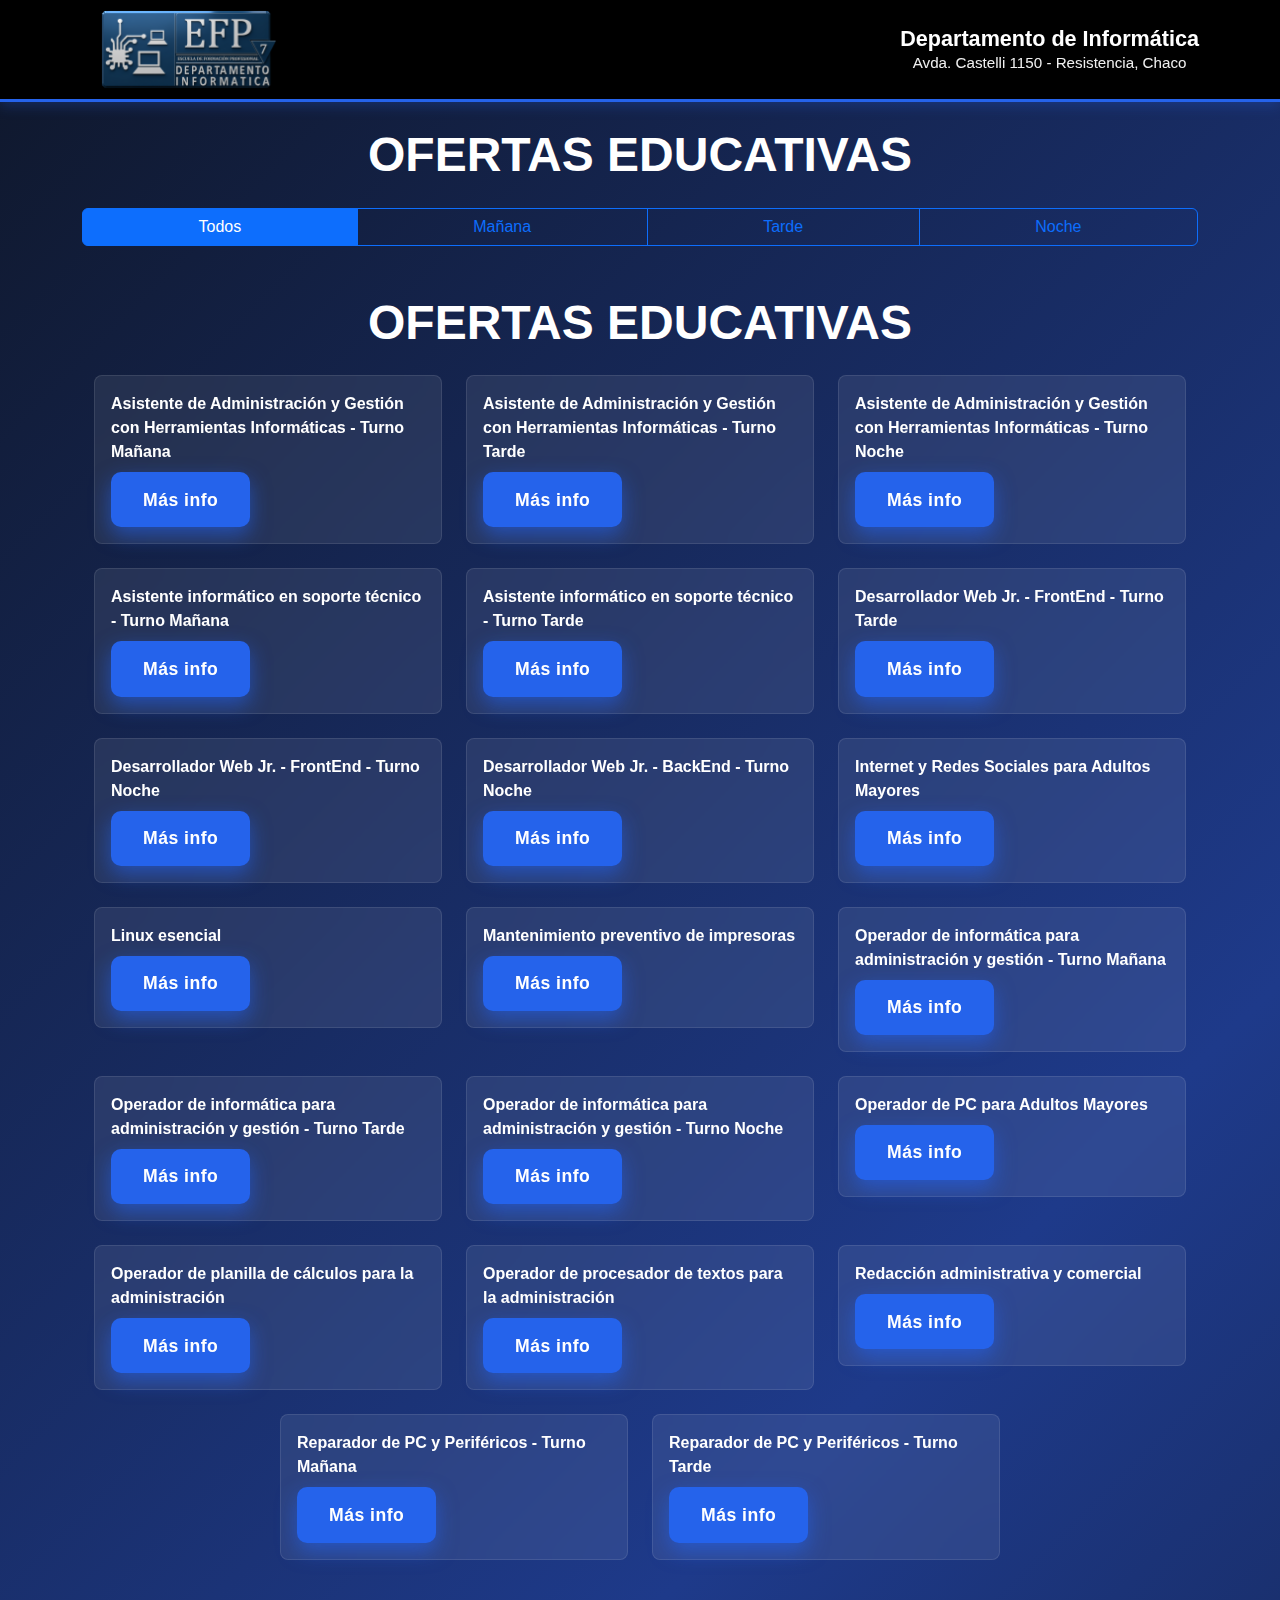
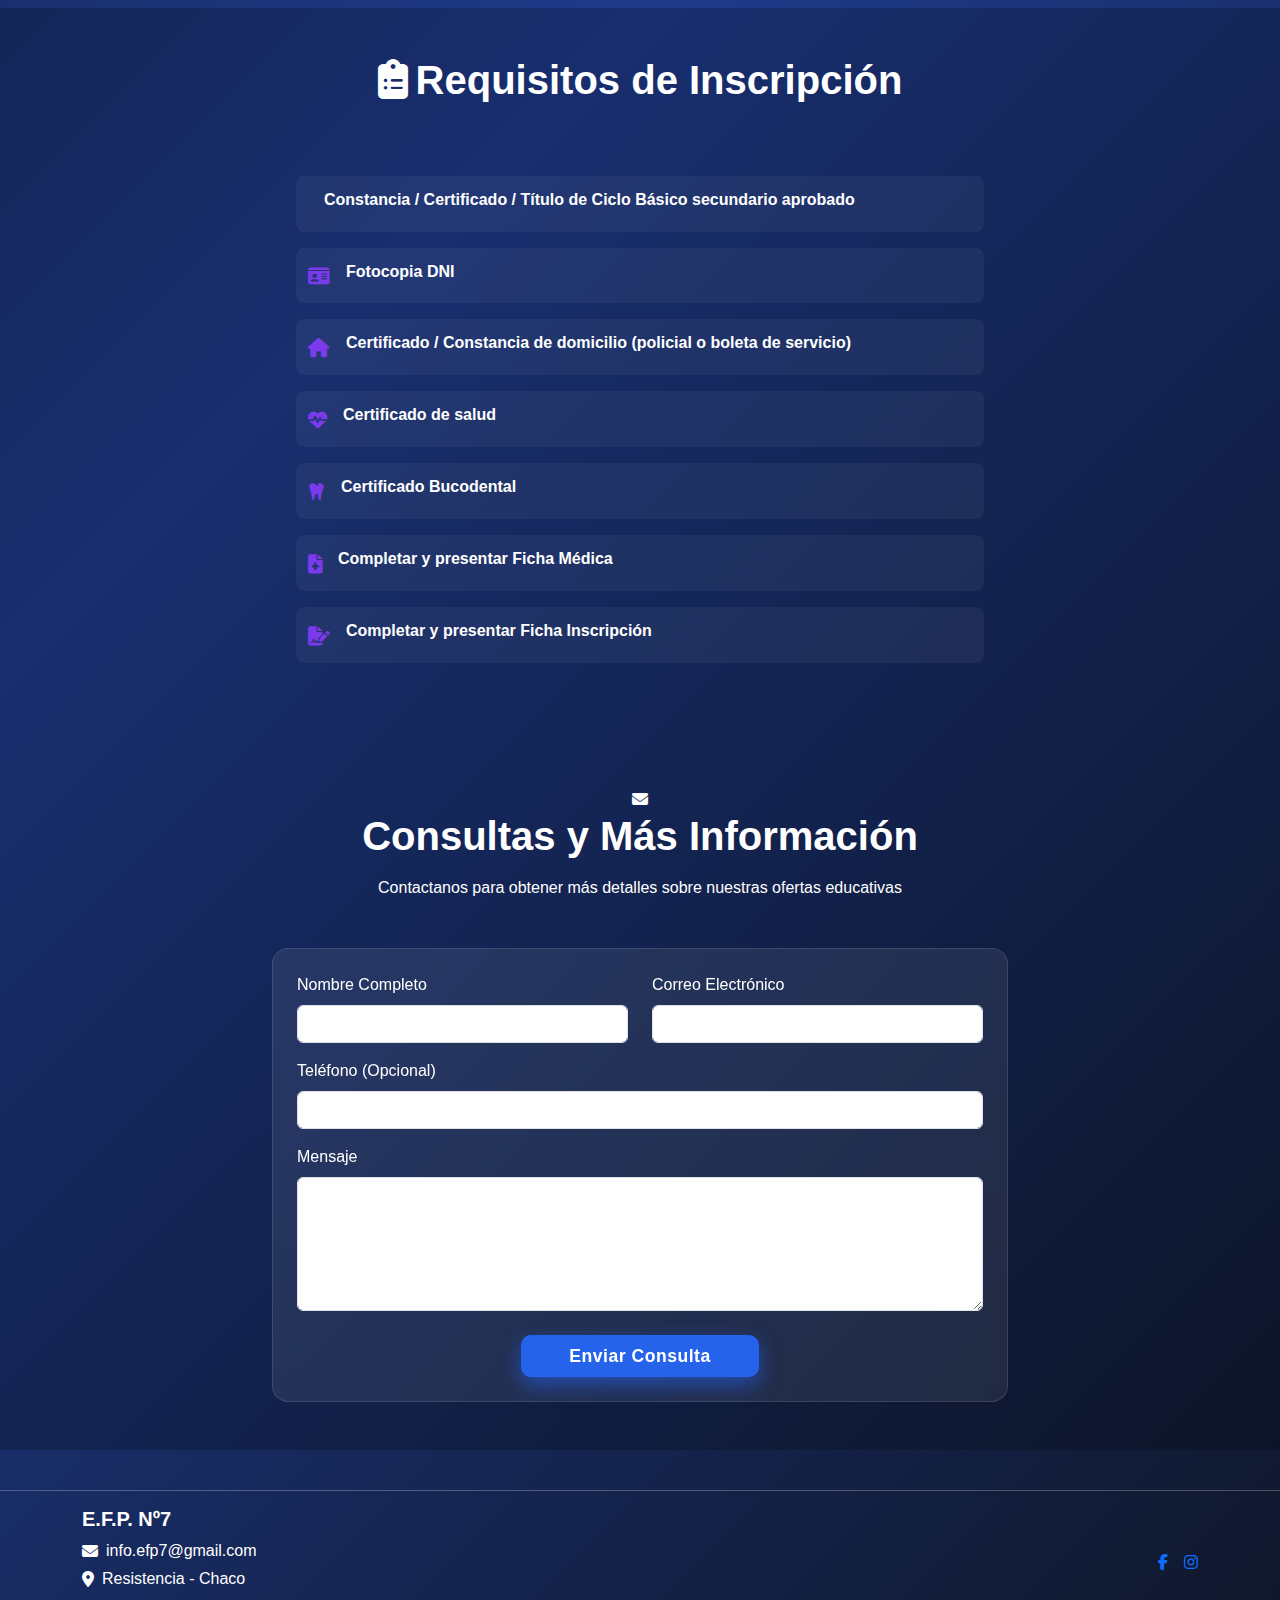
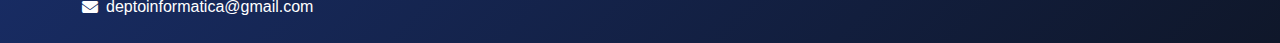
<file: index_filtros.html>
<!DOCTYPE html>
<html lang="es-AR">

<head>
    <meta charset="UTF-8">
    <meta name="viewport" content="width=device-width, initial-scale=1.0">
    <title>Departamento de Informática - E.F.P. N°7</title>
    <link href="https://cdn.jsdelivr.net/npm/bootstrap@5.3.2/dist/css/bootstrap.min.css" rel="stylesheet">
    <link rel="stylesheet" href="https://cdnjs.cloudflare.com/ajax/libs/font-awesome/6.4.0/css/all.min.css">
    <link rel="stylesheet" href="style_filtros.css">
</head>

<body>
    <!-- HEADER -->
    <header class="header-bg">
        <div class="header-container">
            <div class="header-logo">
                <img src="media/logosDepto/generated-image (3).png" alt="Logo EFP7">
            </div>
            <div class="header-center">
                <h1>Departamento de Informática</h1>
                <p>Avda. Castelli 1150 - Resistencia, Chaco</p>
            </div>
        </div>
    </header>
	
	<!-- agregado de filtos  -->
	
	  <!-- Botones filtro por turno -->
  <section class="container py-4">
    <h2 class="display-5 fw-bold mb-4 text-uppercase text-center">Ofertas Educativas</h2>
    <div class="btn-group mb-4 d-flex justify-content-center" role="group" aria-label="Filtros de turno">
      <button type="button" class="btn btn-outline-primary active" data-turno="todos">Todos</button>
      <button type="button" class="btn btn-outline-primary" data-turno="manana">Mañana</button>
      <button type="button" class="btn btn-outline-primary" data-turno="tarde">Tarde</button>
      <button type="button" class="btn btn-outline-primary" data-turno="noche">Noche</button>
    </div>
   
  

	<!-- fin agregado de filtos  -->
	
    <!-- OFERTAS EDUCATIVAS LISTADO UNIFICADO -->
    <section class="container py-4">
        <h2 class="display-5 fw-bold mb-4 text-uppercase text-center">Ofertas Educativas</h2>
        <!-- <div class="row g-4 justify-content-center"> -->
		<div class="row g-4 justify-content-center" id="tarjetas-container">
            <!-- Aquí van todas las tarjetas de ofertas (ordena y completa datos según tus necesidades) -->
            <div class="col-md-6 col-xl-4">
                <div class="card-custom p-3 d-flex flex-column align-items-start list-item turno-manana">
                    <strong>Asistente de Administración y Gestión con Herramientas Informáticas - Turno Mañana</strong>
                    <button class="btn btn-custom mt-2" data-bs-toggle="modal" data-bs-target="#modalAGHITM">Más
                        info</button>
                </div>
            </div>

            <div class="col-md-6 col-xl-4">
                <div class="card-custom p-3 d-flex flex-column align-items-start list-item turno-tarde">
                    <strong>Asistente de Administración y Gestión con Herramientas Informáticas - Turno Tarde</strong>
                    <button class="btn btn-custom mt-2" data-bs-toggle="modal" data-bs-target="#modalAGHITT">Más
                        info</button>
                </div>
            </div>

            <div class="col-md-6 col-xl-4">
                <div class="card-custom p-3 d-flex flex-column align-items-start list-item turno-noche">
                    <strong>Asistente de Administración y Gestión con Herramientas Informáticas - Turno Noche</strong>
                    <button class="btn btn-custom mt-2" data-bs-toggle="modal" data-bs-target="#modalAGHITN">Más
                        info</button>
                </div>
            </div>

            <div class="col-md-6 col-xl-4">
                <div class="card-custom p-3 d-flex flex-column align-items-start list-item turno-manana">
                    <strong>Asistente informático en soporte técnico - Turno Mañana</strong>
                    <button class="btn btn-custom mt-2" data-bs-toggle="modal" data-bs-target="#modalSoporteTM">Más
                        info</button>
                </div>
            </div>

            <div class="col-md-6 col-xl-4">
                <div class="card-custom p-3 d-flex flex-column align-items-start list-item turno-tarde">
                    <strong>Asistente informático en soporte técnico - Turno Tarde</strong>
                    <button class="btn btn-custom mt-2" data-bs-toggle="modal" data-bs-target="#modalSoporteTT">Más
                        info</button>
                </div>
            </div>

            <div class="col-md-6 col-xl-4">
                <div class="card-custom p-3 d-flex flex-column align-items-start list-item turno-tarde">
                    <strong>Desarrollador Web Jr. - FrontEnd - Turno Tarde</strong>
                    <button class="btn btn-custom mt-2" data-bs-toggle="modal"
                        data-bs-target="#modalDesarrolladorFrontTT">Más
                        info</button>
                </div>
            </div>

            <div class="col-md-6 col-xl-4">
                <div class="card-custom p-3 d-flex flex-column align-items-start list-item turno-noche">
                    <strong>Desarrollador Web Jr. - FrontEnd - Turno Noche</strong>
                    <button class="btn btn-custom mt-2" data-bs-toggle="modal"
                        data-bs-target="#modalDesarrolladorFrontTN">Más
                        info</button>
                </div>
            </div>

            <div class="col-md-6 col-xl-4">
                <div class="card-custom p-3 d-flex flex-column align-items-start list-item  turno-noche">
                    <strong>Desarrollador Web Jr. - BackEnd - Turno Noche</strong>
                    <button class="btn btn-custom mt-2" data-bs-toggle="modal"
                        data-bs-target="#modalDesarrolladorBackTN">Más
                        info</button>
                </div>
            </div>

            <div class="col-md-6 col-xl-4">
                <div class="card-custom p-3 d-flex flex-column align-items-start list-item  turno-manana">
                    <strong>Internet y Redes Sociales para Adultos Mayores</strong>
                    <button class="btn btn-custom mt-2" data-bs-toggle="modal" data-bs-target="#modalIRSAM">Más
                        info</button>
                </div>
            </div>

            <div class="col-md-6 col-xl-4">
                <div class="card-custom p-3 d-flex flex-column align-items-start list-item turno-manana">
                    <strong>Linux esencial</strong>
                    <button class="btn btn-custom mt-2" data-bs-toggle="modal" data-bs-target="#modalLinux">Más
                        info</button>
                </div>
            </div>

            <div class="col-md-6 col-xl-4">
                <div class="card-custom p-3 d-flex flex-column align-items-start list-item turno-manana">
                    <strong>Mantenimiento preventivo de impresoras</strong>
                    <button class="btn btn-custom mt-2" data-bs-toggle="modal" data-bs-target="#modalImpresoras">Más
                        info</button>
                </div>
            </div>

            <div class="col-md-6 col-xl-4">
                <div class="card-custom p-3 d-flex flex-column align-items-start list-item turno-manana">
                    <strong>Operador de informática para administración y gestión - Turno Mañana</strong>
                    <button class="btn btn-custom mt-2" data-bs-toggle="modal" data-bs-target="#modalOIAGTM">Más
                        info</button>
                </div>
            </div>

            <div class="col-md-6 col-xl-4">
                <div class="card-custom p-3 d-flex flex-column align-items-start list-item turno-tarde">
                    <strong>Operador de informática para administración y gestión - Turno Tarde</strong>
                    <button class="btn btn-custom mt-2" data-bs-toggle="modal" data-bs-target="#modalOIAGTT">Más
                        info</button>
                </div>
            </div>

            <div class="col-md-6 col-xl-4">
                <div class="card-custom p-3 d-flex flex-column align-items-start list-item turno-tarde">
                    <strong>Operador de informática para administración y gestión - Turno Noche</strong>
                    <button class="btn btn-custom mt-2" data-bs-toggle="modal" data-bs-target="#modalOIAGTN">Más
                        info</button>
                </div>
            </div>


            <div class="col-md-6 col-xl-4">
                <div class="card-custom p-3 d-flex flex-column align-items-start list-item turno-manana">
                    <strong>Operador de PC para Adultos Mayores</strong>
                    <button class="btn btn-custom mt-2" data-bs-toggle="modal" data-bs-target="#modalOPAM">Más
                        info</button>
                </div>
            </div>

            <div class="col-md-6 col-xl-4">
                <div class="card-custom p-3 d-flex flex-column align-items-start list-item turno-manana">
                    <strong>Operador de planilla de cálculos para la administración</strong>
                    <button class="btn btn-custom mt-2" data-bs-toggle="modal" data-bs-target="#modalPlanilla">Más
                        info</button>
                </div>
            </div>

            <div class="col-md-6 col-xl-4">
                <div class="card-custom p-3 d-flex flex-column align-items-start list-item turno-manana">
                    <strong>Operador de procesador de textos para la administración</strong>
                    <button class="btn btn-custom mt-2" data-bs-toggle="modal" data-bs-target="#modalTextos">Más
                        info</button>
                </div>
            </div>

            <div class="col-md-6 col-xl-4">
                <div class="card-custom p-3 d-flex flex-column align-items-start list-item turno-manana">
                    <strong>Redacción administrativa y comercial</strong>
                    <button class="btn btn-custom mt-2" data-bs-toggle="modal" data-bs-target="#modalRedaccion">Más
                        info</button>
                </div>
            </div>

            <div class="col-md-6 col-xl-4">
                <div class="card-custom p-3 d-flex flex-column align-items-start list-item turno-manana">
                    <strong>Reparador de PC y Periféricos - Turno Mañana</strong>
                    <button class="btn btn-custom mt-2" data-bs-toggle="modal" data-bs-target="#modalReparadorTM">Más
                        info</button>
                </div>
            </div>

            <div class="col-md-6 col-xl-4">
                <div class="card-custom p-3 d-flex flex-column align-items-start list-item turno-tarde">
                    <strong>Reparador de PC y Periféricos - Turno Tarde</strong>
                    <button class="btn btn-custom mt-2" data-bs-toggle="modal" data-bs-target="#modalReparadorTT">Más
                        info</button>
                </div>
            </div>
        </div>
    </section>
</section>

    <!-- MODALES (uno por cada oferta, completá los datos según tu contenido real) -->

    <!-- Ejemplo modal. Copia y adapta para cada oferta -->
    <div class="modal fade modal-custom" id="modalAGHITM" tabindex="-1" aria-labelledby="modalAGHITMLabel"
        aria-hidden="true">
        <div class="modal-dialog modal-dialog-centered modal-lg">
            <div class="modal-content modal-content-custom">
                <div class="modal-header modal-header-custom">
                    <h5 class="modal-title fw-bold" id="modalAGHILabel">Asistente de Administración y Gestión con
                        Herramientas Informáticas</h5>
                    <button type="button" class="btn-close btn-close-white" data-bs-dismiss="modal"
                        aria-label="Cerrar"></button>
                </div>
                <div class="modal-body modal-body-custom">
                    <p><b>Aula:</b> 3</p>
                    <p><b>Turno:</b> Mañana</p>
                    <p><b>Duraci;on:</b> Anual</p>
                    <p><b>Dias:</b> Lunes a Jueves</p>
                    <p><b>Horario:</b> 08:00hs. a 12:00hs.</p>
                    <p><b>Fundamentación:</b> Formación integral para tareas administrativas apoyadas en herramientas
                        digitales.</p>
                    <p><b>Docente:</b> M.E.P. Cuesta, Jorge</p>
                </div>
                <div class="modal-footer modal-footer-custom">
                    <button type="button" class="btn btn-outline-custom" data-bs-dismiss="modal">Cerrar</button>
                </div>
            </div>
        </div>
    </div>

    <div class="modal fade modal-custom" id="modalAGHITT" tabindex="-1" aria-labelledby="modalAGHITTLabel"
        aria-hidden="true">
        <div class="modal-dialog modal-dialog-centered modal-lg">
            <div class="modal-content modal-content-custom">
                <div class="modal-header modal-header-custom">
                    <h5 class="modal-title fw-bold" id="modalAGHILabel">Asistente de Administración y Gestión con
                        Herramientas Informáticas</h5>
                    <button type="button" class="btn-close btn-close-white" data-bs-dismiss="modal"
                        aria-label="Cerrar"></button>
                </div>
                <div class="modal-body modal-body-custom">
                    <p><b>Aula:</b> 3</p>
                    <p><b>Turno:</b> Tarde</p>
                    <p><b>Duraci;on:</b> Anual</p>
                    <p><b>Dias:</b> Lunes a Jueves</p>
                    <p><b>Horario:</b> 14:00hs. a 18:00hs.</p>
                    <p><b>Fundamentación:</b> Formación integral para tareas administrativas apoyadas en herramientas
                        digitales.</p>
                    <p><b>Docente:</b> M.E.P. Cuesta, Jorge</p>
                </div>
                <div class="modal-footer modal-footer-custom">
                    <button type="button" class="btn btn-outline-custom" data-bs-dismiss="modal">Cerrar</button>
                </div>
            </div>
        </div>
    </div>

    <div class="modal fade modal-custom" id="modalAGHITN" tabindex="-1" aria-labelledby="modalAGHITNLabel"
        aria-hidden="true">
        <div class="modal-dialog modal-dialog-centered modal-lg">
            <div class="modal-content modal-content-custom">
                <div class="modal-header modal-header-custom">
                    <h5 class="modal-title fw-bold" id="modalAGHILabel">Asistente de Administración y Gestión con
                        Herramientas Informáticas</h5>
                    <button type="button" class="btn-close btn-close-white" data-bs-dismiss="modal"
                        aria-label="Cerrar"></button>
                </div>
                <div class="modal-body modal-body-custom">
                    <p><b>Aula:</b> 3</p>
                    <p><b>Turno:</b> Noche</p>
                    <p><b>Duraci;on:</b> Anual</p>
                    <p><b>Dias:</b> Martes a Viernes</p>
                    <p><b>Horario:</b> 18:00hs. a 22:00hs.</p>
                    <p><b>Fundamentación:</b> Formación integral para tareas administrativas apoyadas en herramientas
                        digitales.</p>
                    <p><b>Docente:</b> M.E.P. Cárdenas, Cristina</p>
                </div>
                <div class="modal-footer modal-footer-custom">
                    <button type="button" class="btn btn-outline-custom" data-bs-dismiss="modal">Cerrar</button>
                </div>
            </div>
        </div>
    </div>


    <div class="modal fade modal-custom" id="modalSoporteTM" tabindex="-1" aria-labelledby="modalSoporteTMLabel"
        aria-hidden="true">
        <div class="modal-dialog modal-dialog-centered modal-lg">
            <div class="modal-content modal-content-custom">
                <div class="modal-header modal-header-custom">
                    <h5 class="modal-title fw-bold" id="modalSoporteTMLabel">Asistente informático en soporte técnico
                    </h5>
                    <button type="button" class="btn-close btn-close-white" data-bs-dismiss="modal"
                        aria-label="Cerrar"></button>
                </div>
                <div class="modal-body modal-body-custom">
                    <p><b>Aula:</b> 17</p>
                    <p><b>Turno:</b> Mañana</p>
                    <p><b>Duración:</b> Anual</p>
                    <p><b>Dias:</b> Grupo#1 -> Lunes a Miércoles | Grupo#2 -> Miércoles a Viernes</p>
                    <p><b>Horario:</b> 08:00hs. a 12:00hs.</p>
                    <p><b>Fundamentación:</b> Capacitación para dar soporte y asistencia a usuarios y equipos.</p>
                    <p><b>Docente:</b> M.E.P. Fernández, Mario</p>
                </div>
                <div class="modal-footer modal-footer-custom">
                    <button type="button" class="btn btn-outline-custom" data-bs-dismiss="modal">Cerrar</button>
                </div>
            </div>
        </div>
    </div>

    <div class="modal fade modal-custom" id="modalSoporteTT" tabindex="-1" aria-labelledby="modalSoporteTTLabel"
        aria-hidden="true">
        <div class="modal-dialog modal-dialog-centered modal-lg">
            <div class="modal-content modal-content-custom">
                <div class="modal-header modal-header-custom">
                    <h5 class="modal-title fw-bold" id="modalSoporteTTLabel">Asistente informático en soporte técnico
                    </h5>
                    <button type="button" class="btn-close btn-close-white" data-bs-dismiss="modal"
                        aria-label="Cerrar"></button>
                </div>
                <div class="modal-body modal-body-custom">
                    <p><b>Aula:</b> 17</p>
                    <p><b>Turno:</b> Tarde</p>
                    <p><b>Duración:</b> Anual</p>
                    <p><b>Dias:</b> Grupo#1 -> Lunes a Miércoles | Grupo#2 -> Miércoles a Viernes</p>
                    <p><b>Horario:</b> 14:00hs. a 18:00hs.</p>
                    <p><b>Fundamentación:</b> Capacitación para dar soporte y asistencia a usuarios y equipos.</p>
                    <p><b>Docente:</b> M.E.P. Cochia, Ariel</p>
                </div>
                <div class="modal-footer modal-footer-custom">
                    <button type="button" class="btn btn-outline-custom" data-bs-dismiss="modal">Cerrar</button>
                </div>
            </div>
        </div>
    </div>

    <div class="modal fade modal-custom" id="modalDesarrolladorFrontTT" tabindex="-1"
        aria-labelledby="modalDesarrolladorFrontTTLabel" aria-hidden="true">
        <div class="modal-dialog modal-dialog-centered modal-lg">
            <div class="modal-content modal-content-custom">
                <div class="modal-header modal-header-custom">
                    <h5 class="modal-title fw-bold" id="modalDesarrolladorFrontTTLabel">Desarrollador Web Jr. - FrontEnd
                    </h5>
                    <button type="button" class="btn-close btn-close-white" data-bs-dismiss="modal"
                        aria-label="Cerrar"></button>
                </div>
                <div class="modal-body modal-body-custom">
                    <p><b>Aula:</b> 2</p>
                    <p><b>Turno:</b> Tarde</p>
                    <p><b>Duración:</b> Anual</p>
                    <p><b>Dias:</b> Grupo#1 -> Lunes y Martes | Grupo#2 -> Jueves y Viernes</p>
                    <p><b>Horario:</b> 14:00hs. a 18:00hs.</p>
                    <p><b>Fundamentación:</b> Diseño y creación de páginas web usando HTML, CSS, BOOTSTRAP Y JAVASCRIPT.
                    </p>
                    <p><b>Docente:</b> M.E.P. Fernández, Mario</p>
                </div>
                <div class="modal-footer modal-footer-custom">
                    <button type="button" class="btn btn-outline-custom" data-bs-dismiss="modal">Cerrar</button>
                </div>
            </div>
        </div>
    </div>

    <div class="modal fade modal-custom" id="modalDesarrolladorFrontTN" tabindex="-1"
        aria-labelledby="modalDesarrolladorFrontTNLabel" aria-hidden="true">
        <div class="modal-dialog modal-dialog-centered modal-lg">
            <div class="modal-content modal-content-custom">
                <div class="modal-header modal-header-custom">
                    <h5 class="modal-title fw-bold" id="modalDesarrolladorFrontTNLabel">Desarrollador Web Jr. - FrontEnd
                    </h5>
                    <button type="button" class="btn-close btn-close-white" data-bs-dismiss="modal"
                        aria-label="Cerrar"></button>
                </div>
                <div class="modal-body modal-body-custom">
                    <p><b>Aula:</b> 2</p>
                    <p><b>Turno:</b> Noche</p>
                    <p><b>Duración:</b> Cuatrimestral (1er. Cuatrimestre)</p>
                    <p><b>Dias:</b> Lunes a Jueves</p>
                    <p><b>Horario:</b> 18:00hs. a 22:00hs.</p>
                    <p><b>Fundamentación:</b> Diseño y creación de páginas web usando HTML, CSS, BOOTSTRAP Y JAVASCRIPT.
                    </p>
                    <p><b>Docente:</b> M.E.P. Asborno, Gabriel</p>
                </div>
                <div class="modal-footer modal-footer-custom">
                    <button type="button" class="btn btn-outline-custom" data-bs-dismiss="modal">Cerrar</button>
                </div>
            </div>
        </div>
    </div>

    <div class="modal fade modal-custom" id="modalDesarrolladorBackTN" tabindex="-1"
        aria-labelledby="modalDesarrolladorBackTNLabel" aria-hidden="true">
        <div class="modal-dialog modal-dialog-centered modal-lg">
            <div class="modal-content modal-content-custom">
                <div class="modal-header modal-header-custom">
                    <h5 class="modal-title fw-bold" id="modalDesarrolladorBackTNLabel">Desarrollador Web Jr. - BackEnd
                    </h5>
                    <button type="button" class="btn-close btn-close-white" data-bs-dismiss="modal"
                        aria-label="Cerrar"></button>
                </div>
                <div class="modal-body modal-body-custom">
                    <p><b>Aula:</b> 2</p>
                    <p><b>Turno:</b> Noche</p>
                    <p><b>Duración:</b> Cuatrimestral (2do. Cuatrimestre)</p>
                    <p><b>Dias:</b> Lunes a Jueves</p>
                    <p><b>Horario:</b> 18:00hs. a 22:00hs.</p>
                    <p><b>Fundamentación:</b> Diseño y creación de páginas web usando MySQL y PHP.
                    </p>
                    <p><b>Docente:</b> M.E.P. Asborno, Gabriel</p>
                </div>
                <div class="modal-footer modal-footer-custom">
                    <button type="button" class="btn btn-outline-custom" data-bs-dismiss="modal">Cerrar</button>
                </div>
            </div>
        </div>
    </div>

    <div class="modal fade modal-custom" id="modalIRSAM" tabindex="-1" aria-labelledby="modalIRSAMLabel"
        aria-hidden="true">
        <div class="modal-dialog modal-dialog-centered modal-lg">
            <div class="modal-content modal-content-custom">
                <div class="modal-header modal-header-custom">
                    <h5 class="modal-title fw-bold" id="modalIRSAMLabel">Internet y Redes Sociales para Adultos Mayores
                    </h5>
                    <button type="button" class="btn-close btn-close-white" data-bs-dismiss="modal"
                        aria-label="Cerrar"></button>
                </div>
                <div class="modal-body modal-body-custom">
                    <p><b>Aula:</b> 2</p>
                    <p><b>Turno:</b> Mañana</p>
                    <p><b>Duración:</b> 1er. Cuatrimestre</p>
                    <p><b>Dias:</b> Martes a Viernes</p>
                    <p><b>Horario:</b> 08:00hs. a 12:00hs.</p>
                    <p><b>Fundamentación:</b> Conocimiento básico de Internet y redes sociales orientado al usuario
                        adulto mayor.</p>
                    <p><b>Docente:</b> M.E.P. Cárdenas, Cristina</p>
                </div>
                <div class="modal-footer modal-footer-custom">
                    <button type="button" class="btn btn-outline-custom" data-bs-dismiss="modal">Cerrar</button>
                </div>
            </div>
        </div>
    </div>

    <div class="modal fade modal-custom" id="modalOIAGTM" tabindex="-1" aria-labelledby="modalOIAGTMLabel"
        aria-hidden="true">
        <div class="modal-dialog modal-dialog-centered modal-lg">
            <div class="modal-content modal-content-custom">
                <div class="modal-header modal-header-custom">
                    <h5 class="modal-title fw-bold" id="modalOIAGTMLabel">Operador de Informática para Administración y
                        Gestion</h5>
                    <button type="button" class="btn-close btn-close-white" data-bs-dismiss="modal"
                        aria-label="Cerrar"></button>
                </div>
                <div class="modal-body modal-body-custom">
                    <p><b>Aula:</b> 3</p>
                    <p><b>Turno:</b> Mañana</p>
                    <p><b>Duración:</b> Anual</p>
                    <p><b>Dias:</b> Lunes a Jueves</p>
                    <p><b>Horario:</b> 08:00hs. a 12:00hs.</p>
                    <p><b>Fundamentación:</b> Realiza tareas tecnicas y administrativas relacionadas con el manejo de
                        sistemas informaticos.</p>
                    <p><b>Docente:</b> M.E.P. Cuesta, Jorge</p>
                </div>
                <div class="modal-footer modal-footer-custom">
                    <button type="button" class="btn btn-outline-custom" data-bs-dismiss="modal">Cerrar</button>
                </div>
            </div>
        </div>
    </div>

    <div class="modal fade modal-custom" id="modalOIAGTT" tabindex="-1" aria-labelledby="modalOIAGTTLabel"
        aria-hidden="true">
        <div class="modal-dialog modal-dialog-centered modal-lg">
            <div class="modal-content modal-content-custom">
                <div class="modal-header modal-header-custom">
                    <h5 class="modal-title fw-bold" id="modalOIAGTTLabel">Operador de Informática para Administración y
                        Gestion</h5>
                    <button type="button" class="btn-close btn-close-white" data-bs-dismiss="modal"
                        aria-label="Cerrar"></button>
                </div>
                <div class="modal-body modal-body-custom">
                    <p><b>Aula:</b> 3</p>
                    <p><b>Turno:</b> Tarde</p>
                    <p><b>Duración:</b> Anual</p>
                    <p><b>Dias:</b> Lunes a Jueves</p>
                    <p><b>Horario:</b> 14:00hs. a 18:00hs.</p>
                    <p><b>Fundamentación:</b> Realiza tareas tecnicas y administrativas relacionadas con el manejo de
                        sistemas informaticos.</p>
                    <p><b>Docente:</b> M.E.P. Cuesta, Jorge</p>
                </div>
                <div class="modal-footer modal-footer-custom">
                    <button type="button" class="btn btn-outline-custom" data-bs-dismiss="modal">Cerrar</button>
                </div>
            </div>
        </div>
    </div>

    <div class="modal fade modal-custom" id="modalOIAGTN" tabindex="-1" aria-labelledby="modalOIAGTNLabel"
        aria-hidden="true">
        <div class="modal-dialog modal-dialog-centered modal-lg">
            <div class="modal-content modal-content-custom">
                <div class="modal-header modal-header-custom">
                    <h5 class="modal-title fw-bold" id="modalOIAGTNLabel">Operador de Informática para Administración y
                        Gestion</h5>
                    <button type="button" class="btn-close btn-close-white" data-bs-dismiss="modal"
                        aria-label="Cerrar"></button>
                </div>
                <div class="modal-body modal-body-custom">
                    <p><b>Aula:</b> 3</p>
                    <p><b>Turno:</b> Noche</p>
                    <p><b>Duración:</b> Anual</p>
                    <p><b>Dias:</b> Martes a Viernes</p>
                    <p><b>Horario:</b> 18:00hs. a 22:00hs.</p>
                    <p><b>Fundamentación:</b> Realiza tareas tecnicas y administrativas relacionadas con el manejo de
                        sistemas informaticos.</p>
                    <p><b>Docente:</b> M.E.P. Cárdenas, Cristina</p>
                </div>
                <div class="modal-footer modal-footer-custom">
                    <button type="button" class="btn btn-outline-custom" data-bs-dismiss="modal">Cerrar</button>
                </div>
            </div>
        </div>
    </div>

    <!-- Copia un modal similar para cada una de las otras 7 ofertas -->


    <div class="modal fade modal-custom" id="modalReparadorTM" tabindex="-1" aria-labelledby="modalReparadorTMLabel"
        aria-hidden="true">
        <div class="modal-dialog modal-dialog-centered modal-lg">
            <div class="modal-content modal-content-custom">
                <div class="modal-header modal-header-custom">
                    <h5 class="modal-title fw-bold" id="modalReparadorLabel">Reparador de PC y Periféricos</h5>
                    <button type="button" class="btn-close btn-close-white" data-bs-dismiss="modal"
                        aria-label="Cerrar"></button>
                </div>
                <div class="modal-body modal-body-custom">
                    <p><b>Aula:</b> 17</p>
                    <p><b>Turno:</b> Mañana</p>
                    <p><b>Duración:</b> Anual</p>
                    <p><b>Dias:</b> Grupo#1 -> Lunes a Miércoles ó Grupo#2 | Miércoles a Viernes</p>
                    <p><b>Horario:</b> 08:00hs. a 12:00hs.</p>
                    <p><b>Fundamentación:</b> Capacitación avanzada para dar soporte y asistencia a usuarios y equipos.
                    </p>
                    <p><b>Docente:</b> M.E.P. Fernández, Mario</p>
                </div>
                <div class="modal-footer modal-footer-custom">
                    <button type="button" class="btn btn-outline-custom" data-bs-dismiss="modal">Cerrar</button>
                </div>
            </div>
        </div>
    </div>

    <div class="modal fade modal-custom" id="modalReparadorTT" tabindex="-1" aria-labelledby="modalReparadorTTLabel"
        aria-hidden="true">
        <div class="modal-dialog modal-dialog-centered modal-lg">
            <div class="modal-content modal-content-custom">
                <div class="modal-header modal-header-custom">
                    <h5 class="modal-title fw-bold" id="modalReparadorLabel">Reparador de PC y Periféricos</h5>
                    <button type="button" class="btn-close btn-close-white" data-bs-dismiss="modal"
                        aria-label="Cerrar"></button>
                </div>
                <div class="modal-body modal-body-custom">
                    <p><b>Aula:</b> 17</p>
                    <p><b>Turno:</b> Tarde</p>
                    <p><b>Duración:</b> Anual</p>
                    <p><b>Dias:</b> Grupo#1 -> Lunes a Miércoles | Grupo#2 -> Miércoles a Viernes</p>
                    <p><b>Horario:</b> 14:00hs. a 18:00hs.</p>
                    <p><b>Fundamentación:</b> Capacitación avanzada para dar soporte y asistencia a usuarios y equipos.
                    </p>
                    <p><b>Docente:</b> M.E.P. Cochia, Ariel</p>
                </div>
                <div class="modal-footer modal-footer-custom">
                    <button type="button" class="btn btn-outline-custom" data-bs-dismiss="modal">Cerrar</button>
                </div>
            </div>
        </div>
    </div>

    <!-- Modal Requisitos -->
    <section class="py-5" style="background: rgba(0, 0, 0, 0.2);">
        <div class="container">
            <div class="row justify-content-center">
                <div class="col-lg-8">
                    <div class="text-center mb-5">
                        <h2 class="fw-bold display-6 mb-3" id="modalRequisitosLabel">
                            <i class="fas fa-clipboard-list me-2"></i>Requisitos de Inscripción
                        </h2>
                    </div>
                    <div class="modal-body modal-body-custom">
                        <div class="requisito-item">
                            <div class="requisito-icon">
                                <i class="fas fa-file-certificate"></i>
                            </div>
                            <div class="requisito-text">
                                <strong>Constancia / Certificado / Título de Ciclo Básico secundario aprobado</strong>
                            </div>
                        </div>
                        <div class="requisito-item">
                            <div class="requisito-icon">
                                <i class="fas fa-id-card"></i>
                            </div>
                            <div class="requisito-text">
                                <strong>Fotocopia DNI</strong>
                            </div>
                        </div>
                        <div class="requisito-item">
                            <div class="requisito-icon">
                                <i class="fas fa-home"></i>
                            </div>
                            <div class="requisito-text">
                                <strong>Certificado / Constancia de domicilio (policial o boleta de servicio)</strong>
                            </div>
                        </div>
                        <div class="requisito-item">
                            <div class="requisito-icon">
                                <i class="fas fa-heartbeat"></i>
                            </div>
                            <div class="requisito-text">
                                <strong>Certificado de salud</strong>
                            </div>
                        </div>
                        <div class="requisito-item">
                            <div class="requisito-icon">
                                <i class="fas fa-tooth"></i>
                            </div>
                            <div class="requisito-text">
                                <strong>Certificado Bucodental</strong>
                            </div>
                        </div>
                        <div class="requisito-item">
                            <div class="requisito-icon">
                                <i class="fas fa-file-medical"></i>
                            </div>
                            <div class="requisito-text">
                                <strong>Completar y presentar Ficha Médica</strong>
                            </div>
                        </div>
                        <div class="requisito-item">
                            <div class="requisito-icon">
                                <i class="fas fa-file-signature"></i>
                            </div>
                            <div class="requisito-text">
                                <strong>Completar y presentar Ficha Inscripción</strong>
                            </div>
                        </div>
                    </div>
                </div>
            </div>
        </div>
    </section>
    <!-- Contact Form Section -->
    <section class="py-5" style="background: rgba(0, 0, 0, 0.2);">
        <div class="container">
            <div class="row justify-content-center">
                <div class="col-lg-8">
                    <div class="text-center mb-5">
                        <div class="icon-bg">
                            <i class="fas fa-envelope"></i>
                        </div>
                        <h2 class="display-6 fw-bold mb-3">Consultas y Más Información</h2>
                        <p class="text-blue-200">Contactanos para obtener más detalles sobre nuestras ofertas
                            educativas
                        </p>
                    </div>

                    <div class="card-custom p-4">
                        <form id="contactForm">
                            <div class="row mb-3">
                                <div class="col-md-6 mb-3 mb-md-0">
                                    <label for="name" class="form-label text-blue-200 fw-medium">Nombre
                                        Completo</label>
                                    <input type="text" class="form-control form-control-custom" id="name" name="name"
                                        required>
                                </div>
                                <div class="col-md-6">
                                    <label for="email" class="form-label text-blue-200 fw-medium">Correo
                                        Electrónico</label>
                                    <input type="email" class="form-control form-control-custom" id="email" name="email"
                                        required>
                                </div>
                            </div>
                            <div class="mb-3">
                                <label for="phone" class="form-label text-blue-200 fw-medium">Teléfono
                                    (Opcional)</label>
                                <input type="tel" class="form-control form-control-custom" id="phone" name="phone">
                            </div>
                            <div class="mb-4">
                                <label for="message" class="form-label text-blue-200 fw-medium">Mensaje</label>
                                <textarea class="form-control form-control-custom" id="message" name="message" rows="5"
                                    required></textarea>
                            </div>
                            <div class="text-center">
                                <button type="submit" class="btn btn-custom px-5 py-2">Enviar Consulta</button>
                            </div>
                        </form>
                    </div>
                </div>
            </div>
        </div>
    </section>

    <!-- Footer -->
    <footer class="footer-bg py-4">
        <hr>
        <div class="container">
            <div class="row align-items-center">
                <div class="col-12 col-md-6 text-center text-md-start mb-3 mb-md-0">
                    <h3 class="h5 fw-bold text-white mb-2">E.F.P. Nº7</h3>
                    <div class="text-blue-200">
                        <div class="d-flex align-items-center justify-content-center justify-content-md-start mb-1">
                            <i class="fas fa-envelope me-2"></i>
                            <span>info.efp7@gmail.com</span>
                        </div>
                        <div class="d-flex align-items-center justify-content-center justify-content-md-start mb-1">
                            <i class="fas fa-map-marker-alt me-2"></i>
                            <span>Resistencia - Chaco</span>
                        </div>
                        <div class="d-flex align-items-center justify-content-center justify-content-md-start">
                            <i class="fas fa-envelope me-2"></i>
                            <span>deptoinformatica@gmail.com</span>
                        </div>
                    </div>
                </div>
                <div class="col-12 col-md-6 text-center text-md-end">
                    <div class="d-flex justify-content-center justify-content-md-end gap-3">
                        <a href="https://www.facebook.com/escfp7" target="_blank" class="social-icon" title="Facebook">
                            <i class="fab fa-facebook-f text-blue-400"></i>
                        </a>
                        <a href="https://www.instagram.com/efp7ok/" target="_blank" class="social-icon"
                            title="Instagram">
                            <i class="fab fa-instagram text-pink"></i>
                        </a>
                    </div>
                </div>
            </div>
            <!-- <div class="border-top border-blue-500 mt-4 pt-4 text-center">
                <p class="text-blue-300 mb-0">© 2025 Escuela de Formación Profesional Nº7 - Departamento de Informática
                </p>
            </div> -->
        </div>
    </footer>

<script>
  document.querySelectorAll('.btn-group button').forEach(button => {
    button.addEventListener('click', () => {
      const turno = button.getAttribute('data-turno');

      // Cambiar el botón activo
      document.querySelectorAll('.btn-group button').forEach(btn => btn.classList.remove('active'));
      button.classList.add('active');

      // Mostrar u ocultar tarjetas según el turno
      document.querySelectorAll('.card-custom').forEach(card => {
        if (turno === 'todos') {
          card.style.display = 'block';
        } else {
          card.style.display = card.classList.contains('turno-' + turno) ? 'block' : 'none';
        }
      });
    });
  });
</script>


    <!-- BOOTSTRAP SCRIPTS -->
    <script src="https://cdn.jsdelivr.net/npm/bootstrap@5.3.2/dist/js/bootstrap.bundle.min.js"></script>

</body>

</html>
</file>
<file: style_acordeon.css>
:root {
  --primary-color: #2563eb;
  --primary-dark: #1d4ed8;
  --secondary-color: #7c3aed;
  --bg-gradient: linear-gradient(135deg, #0f172a 0, #1e3a8a 50%, #0f172a 100%);
  --card-bg: rgba(255, 255, 255, 0.08);
  --card-border: rgba(255, 255, 255, 0.12);
  --text-primary: #ffffff;
  --text-secondary: #bfdbfe;
}

body {
  background: var(--bg-gradient);
  color: var(--text-primary);
  font-family: "Segoe UI", Tahoma, Geneva, Verdana, sans-serif;
  margin: 0;
  padding: 0;
  min-height: 100vh;
  animation: fadeInBody 1.2s ease-out;
}

@keyframes fadeInBody {
  from {
    opacity: 0;
    transform: translateY(15px);
  }

  to {
    opacity: 1;
    transform: translateY(0);
  }
}

.header-bg {
  background: black;
  color: #ffffff;
  border-bottom: 3px solid #2563eb;
  box-shadow: 0 4px 12px rgba(37, 99, 235, 0.25);
  position: sticky;
  top: 0;
  z-index: 100;
}

.header-container {
  display: flex;
  justify-content: space-between;
  align-items: center;
  padding: 0.5rem 1rem;
  max-width: 1150px;
  margin: auto;
  gap: 1rem;
}

.header-logo {
  width: 210px;
  height: auto;
  background: #000;
  border-radius: 12px;
  overflow: hidden;
  display: flex;
  align-items: center;
  justify-content: center;
}

.header-logo img {
  width: 190px;
  height: auto;
  object-fit: contain;
  object-position: center;
  transition: transform 0.3s, box-shadow 0.3s;
}

.header-logo img:hover {
  transform: scale(1.08);
  /* box-shadow: 0 0 10px rgb(243, 244, 245); */
}

.header-center {
  text-align: center;
  line-height: 1.2;
}

.header-center h1 {
  font-size: 1.35rem;
  font-weight: 700;
  color: #ffffff;
  /* color: #1e3a8a; */

  margin: 0;
}

.header-center p {
  font-size: 0.95rem;
  color: #f0f0f0;
  margin: 2px 0 0 0;
}

.btn-custom {
  background: var(--primary-color);
  color: white;
  border: none;
  font-weight:lighter;
  letter-spacing: 0.5px;
  border-radius: 10px;
  padding: 0.2rem 0.2rem;
  font-size: 0.8rem;
  cursor: pointer;
  box-shadow: 0 8px 20px rgba(37, 99, 235, 0.6);
  transition: transform 0.2s, box-shadow 0.3s, background 0.3s;
  animation: pulseGlow 2.5s infinite ease-in-out;
}

@keyframes pulseGlow {
  0%,
  100% {
    box-shadow: 0 0 15px rgba(37, 99, 235, 0.4),
      0 0 40px rgba(124, 58, 237, 0.3);
  }

  50% {
    box-shadow: 0 0 30px rgba(37, 99, 235, 0.7),
      0 0 60px rgba(124, 58, 237, 0.5);
  }
}

.btn-custom:hover {
  background: var(--secondary-color);
  transform: scale(1.12) rotate(-1deg);
  box-shadow: 0 10px 25px rgba(124, 58, 237, 0.8);
}

.btn-outline-custom {
  background: transparent;
  color: var(--secondary-color);
  border: 3px solid var(--secondary-color);
  font-weight: 600;
  border-radius: 10px;
  padding: 0.8rem 1.9rem;
  cursor: pointer;
  transition: all 0.3s;
  box-shadow: 0 8px 20px rgba(124, 58, 237, 0.4);
}

.btn-outline-custom:hover {
  background: var(--secondary-color);
  color: white;
  transform: scale(1.1);
  box-shadow: 0 12px 30px rgba(124, 58, 237, 0.6);
}

.card-custom {
  background: var(--card-bg);
  backdrop-filter: blur(15px);
  border: 1px solid var(--card-border);
  border-radius: 1rem;
  transition: all 0.3s;
}

.card-custom:hover {
  transform: translateY(-6px) scale(1.02);
  box-shadow: 0 0 25px rgba(37, 99, 235, 0.6);
}

.modal-custom {
  background: rgba(0, 0, 0, 0.7);
}

.modal-content-custom {
  background: var(--bg-gradient);
  border: 1px solid var(--card-border);
  border-radius: 1rem;
  color: var(--text-primary);
  backdrop-filter: blur(15px);
  animation: modalFadeIn 0.4s;
}

@keyframes modalFadeIn {
  from {
    opacity: 0;
    transform: translateY(-20px) scale(0.95);
  }

  to {
    opacity: 1;
    transform: translateY(0) scale(1);
  }
}

.modal-header-custom {
  border-bottom: 1px solid var(--card-border);
  padding: 1.5rem;
}

.modal-body-custom {
  padding: 1.5rem;
  max-height: 60vh;
  overflow-y: auto;
}

.modal-footer-custom {
  border-top: 1px solid var(--card-border);
  padding: 1rem 1.5rem;
}

.list-item {
  background: rgba(255, 255, 255, 0.08);
  border-radius: 0.5rem;
  border: 1px solid rgba(255, 255, 255, 0.1);
  padding: 1rem;
  transition: background 0.3s;
}

.list-item:hover {
  background: rgba(255, 255, 255, 0.15);
  box-shadow: 0 4px 10px rgba(37, 99, 235, 0.3);
}


.requisito-item,
.oferta-item,
.docente-item {
  display: flex;
  align-items: flex-start;
  margin-bottom: 1rem;
  padding: 0.75rem;
  background: rgba(255, 255, 255, 0.05);
  border-radius: 0.5rem;
  transition: all 0.3s ease;
}

.requisito-item:hover,
.oferta-item:hover,
.docente-item:hover {
  background: rgba(255, 255, 255, 0.1);
  transform: translateX(5px);
}

.requisito-icon,
.oferta-icon,
.docente-icon {
  color: var(--secondary-color);
  margin-right: 1rem;
  font-size: 1.2rem;
  margin-top: 0.2rem;
}

.requisito-text,
.oferta-text,
.docente-text {
  flex: 1;
}
</file>
<file: style_filtros.css>
:root {
  --primary-color: #2563eb;
  --primary-dark: #1d4ed8;
  --secondary-color: #7c3aed;
  --bg-gradient: linear-gradient(135deg, #0f172a 0, #1e3a8a 50%, #0f172a 100%);
  --card-bg: rgba(255, 255, 255, 0.08);
  --card-border: rgba(255, 255, 255, 0.12);
  --text-primary: #ffffff;
  --text-secondary: #bfdbfe;
}

body {
  background: var(--bg-gradient);
  color: var(--text-primary);
  font-family: "Segoe UI", Tahoma, Geneva, Verdana, sans-serif;
  margin: 0;
  padding: 0;
  min-height: 100vh;
  animation: fadeInBody 1.2s ease-out;
}

@keyframes fadeInBody {
  from {
    opacity: 0;
    transform: translateY(15px);
  }

  to {
    opacity: 1;
    transform: translateY(0);
  }
}

.header-bg {
  background: black;
  color: #ffffff;
  border-bottom: 3px solid #2563eb;
  box-shadow: 0 4px 12px rgba(37, 99, 235, 0.25);
  position: sticky;
  top: 0;
  z-index: 100;
}

.header-container {
  display: flex;
  justify-content: space-between;
  align-items: center;
  padding: 0.5rem 1rem;
  max-width: 1150px;
  margin: auto;
  gap: 1rem;
}

.header-logo {
  width: 210px;
  height: auto;
  background: #000;
  border-radius: 12px;
  overflow: hidden;
  display: flex;
  align-items: center;
  justify-content: center;
}

.header-logo img {
  width: 190px;
  height: auto;
  object-fit: contain;
  object-position: center;
  transition: transform 0.3s, box-shadow 0.3s;
}

.header-logo img:hover {
  transform: scale(1.08);
  /* box-shadow: 0 0 10px rgb(243, 244, 245); */
}

.header-center {
  text-align: center;
  line-height: 1.2;
}

.header-center h1 {
  font-size: 1.35rem;
  font-weight: 700;
  color: #ffffff;
  /* color: #1e3a8a; */

  margin: 0;
}

.header-center p {
  font-size: 0.95rem;
  color: #f0f0f0;
  margin: 2px 0 0 0;
}

.btn-custom {
  background: var(--primary-color);
  color: white;
  border: none;
  font-weight: bold;
  letter-spacing: 0.5px;
  border-radius: 10px;
  padding: 0.9rem 2rem;
  font-size: 1.1rem;
  cursor: pointer;
  box-shadow: 0 8px 20px rgba(37, 99, 235, 0.6);
  transition: transform 0.2s, box-shadow 0.3s, background 0.3s;
  animation: pulseGlow 2.5s infinite ease-in-out;
}

@keyframes pulseGlow {
  0%,
  100% {
    box-shadow: 0 0 15px rgba(37, 99, 235, 0.4),
      0 0 40px rgba(124, 58, 237, 0.3);
  }

  50% {
    box-shadow: 0 0 30px rgba(37, 99, 235, 0.7),
      0 0 60px rgba(124, 58, 237, 0.5);
  }
}

.btn-custom:hover {
  background: var(--secondary-color);
  transform: scale(1.12) rotate(-1deg);
  box-shadow: 0 10px 25px rgba(124, 58, 237, 0.8);
}

.btn-outline-custom {
  background: transparent;
  color: var(--secondary-color);
  border: 3px solid var(--secondary-color);
  font-weight: 600;
  border-radius: 10px;
  padding: 0.8rem 1.9rem;
  cursor: pointer;
  transition: all 0.3s;
  box-shadow: 0 8px 20px rgba(124, 58, 237, 0.4);
}

.btn-outline-custom:hover {
  background: var(--secondary-color);
  color: white;
  transform: scale(1.1);
  box-shadow: 0 12px 30px rgba(124, 58, 237, 0.6);
}

.card-custom {
  background: var(--card-bg);
  backdrop-filter: blur(15px);
  border: 1px solid var(--card-border);
  border-radius: 1rem;
  transition: all 0.3s;
}

.card-custom:hover {
  transform: translateY(-6px) scale(1.02);
  box-shadow: 0 0 25px rgba(37, 99, 235, 0.6);
}

.modal-custom {
  background: rgba(0, 0, 0, 0.7);
}

.modal-content-custom {
  background: var(--bg-gradient);
  border: 1px solid var(--card-border);
  border-radius: 1rem;
  color: var(--text-primary);
  backdrop-filter: blur(15px);
  animation: modalFadeIn 0.4s;
}

@keyframes modalFadeIn {
  from {
    opacity: 0;
    transform: translateY(-20px) scale(0.95);
  }

  to {
    opacity: 1;
    transform: translateY(0) scale(1);
  }
}

.modal-header-custom {
  border-bottom: 1px solid var(--card-border);
  padding: 1.5rem;
}

.modal-body-custom {
  padding: 1.5rem;
  max-height: 60vh;
  overflow-y: auto;
}

.modal-footer-custom {
  border-top: 1px solid var(--card-border);
  padding: 1rem 1.5rem;
}

.list-item {
  background: rgba(255, 255, 255, 0.08);
  border-radius: 0.5rem;
  border: 1px solid rgba(255, 255, 255, 0.1);
  padding: 1rem;
  transition: background 0.3s;
}

.list-item:hover {
  background: rgba(255, 255, 255, 0.15);
  box-shadow: 0 4px 10px rgba(37, 99, 235, 0.3);
}


.requisito-item,
.oferta-item,
.docente-item {
  display: flex;
  align-items: flex-start;
  margin-bottom: 1rem;
  padding: 0.75rem;
  background: rgba(255, 255, 255, 0.05);
  border-radius: 0.5rem;
  transition: all 0.3s ease;
}

.requisito-item:hover,
.oferta-item:hover,
.docente-item:hover {
  background: rgba(255, 255, 255, 0.1);
  transform: translateX(5px);
}

.requisito-icon,
.oferta-icon,
.docente-icon {
  color: var(--secondary-color);
  margin-right: 1rem;
  font-size: 1.2rem;
  margin-top: 0.2rem;
}

.requisito-text,
.oferta-text,
.docente-text {
  flex: 1;
}

/* agregado de estilos para los filtros */

:root {
  --primary-color: #2563eb;
  --primary-dark: #1d4ed8;
  --secondary-color: #7c3aed;
  --bg-gradient: linear-gradient(135deg, #0f172a 0, #1e3a8a 50%, #0f172a 100%);
  --card-bg: rgba(255, 255, 255, 0.08);
  --card-border: rgba(255, 255, 255, 0.12);
  --text-primary: #ffffff;
  --text-secondary: #bfdbfe;
}

body {
  background: var(--bg-gradient);
  color: var(--text-primary);
  font-family: "Segoe UI", Tahoma, Geneva, Verdana, sans-serif;
  margin: 0;
  padding: 0;
  min-height: 100vh;
  animation: fadeInBody 1.2s ease-out;
}

@keyframes fadeInBody {
  from {
    opacity: 0;
    transform: translateY(15px);
  }
  to {
    opacity: 1;
    transform: translateY(0);
  }
}

.header-bg {
  background: black;
  color: #ffffff;
  border-bottom: 3px solid #2563eb;
  box-shadow: 0 4px 12px rgba(37, 99, 235, 0.25);
  position: sticky;
  top: 0;
  z-index: 100;
}

.header-container {
  display: flex;
  justify-content: space-between;
  align-items: center;
  padding: 0.5rem 1rem;
  max-width: 1150px;
  margin: auto;
  gap: 1rem;
}

.header-logo {
  width: 210px;
  height: auto;
  background: #000;
  border-radius: 12px;
  overflow: hidden;
  display: flex;
  align-items: center;
  justify-content: center;
}

.header-logo img {
  width: 190px;
  height: auto;
  object-fit: contain;
  object-position: center;
  transition: transform 0.3s, box-shadow 0.3s;
}
.header-logo img:hover {
  transform: scale(1.08);
}

.header-center {
  text-align: center;
  line-height: 1.2;
}
.header-center h1 {
  font-size: 1.35rem;
  font-weight: 700;
  color: #ffffff;
  margin: 0;
}
.header-center p {
  font-size: 0.95rem;
  color: #f0f0f0;
  margin: 2px 0 0 0;
}

.btn-custom {
  background: var(--primary-color);
  color: white;
  border: none;
  font-weight: bold;
  letter-spacing: 0.5px;
  border-radius: 10px;
  padding: 0.9rem 2rem;
  font-size: 1.1rem;
  cursor: pointer;
  box-shadow: 0 8px 20px rgba(37, 99, 235, 0.6);
  transition: transform 0.2s, box-shadow 0.3s, background 0.3s;
  animation: pulseGlow 2.5s infinite ease-in-out;
}

@keyframes pulseGlow {
  0%, 100% {
    box-shadow: 0 0 15px rgba(37, 99, 235, 0.4), 0 0 40px rgba(124, 58, 237, 0.3);
  }
  50% {
    box-shadow: 0 0 30px rgba(37, 99, 235, 0.7), 0 0 60px rgba(124, 58, 237, 0.5);
  }
}
.btn-custom:hover {
  background: var(--secondary-color);
  transform: scale(1.12) rotate(-1deg);
  box-shadow: 0 10px 25px rgba(124, 58, 237, 0.8);
}

.btn-outline-primary.active {
  background-color: #0d6efd;
  color: white;
  border-color: #0d6efd;
}

.card-custom {
  background: var(--card-bg);
  backdrop-filter: blur(15px);
  border: 1px solid var(--card-border);
  border-radius: 1rem;
  transition: all 0.3s;
}

.card-custom:hover {
  transform: translateY(-6px) scale(1.02);
  box-shadow: 0 0 25px rgba(37, 99, 235, 0.6);
}

.list-item {
  background: rgba(255, 255, 255, 0.08);
  border-radius: 0.5rem;
  border: 1px solid rgba(255, 255, 255, 0.1);
  padding: 1rem;
  transition: background 0.3s;
}
.list-item:hover {
  background: rgba(255, 255, 255, 0.15);
  box-shadow: 0 4px 10px rgba(37, 99, 235, 0.3);
}
</file>
